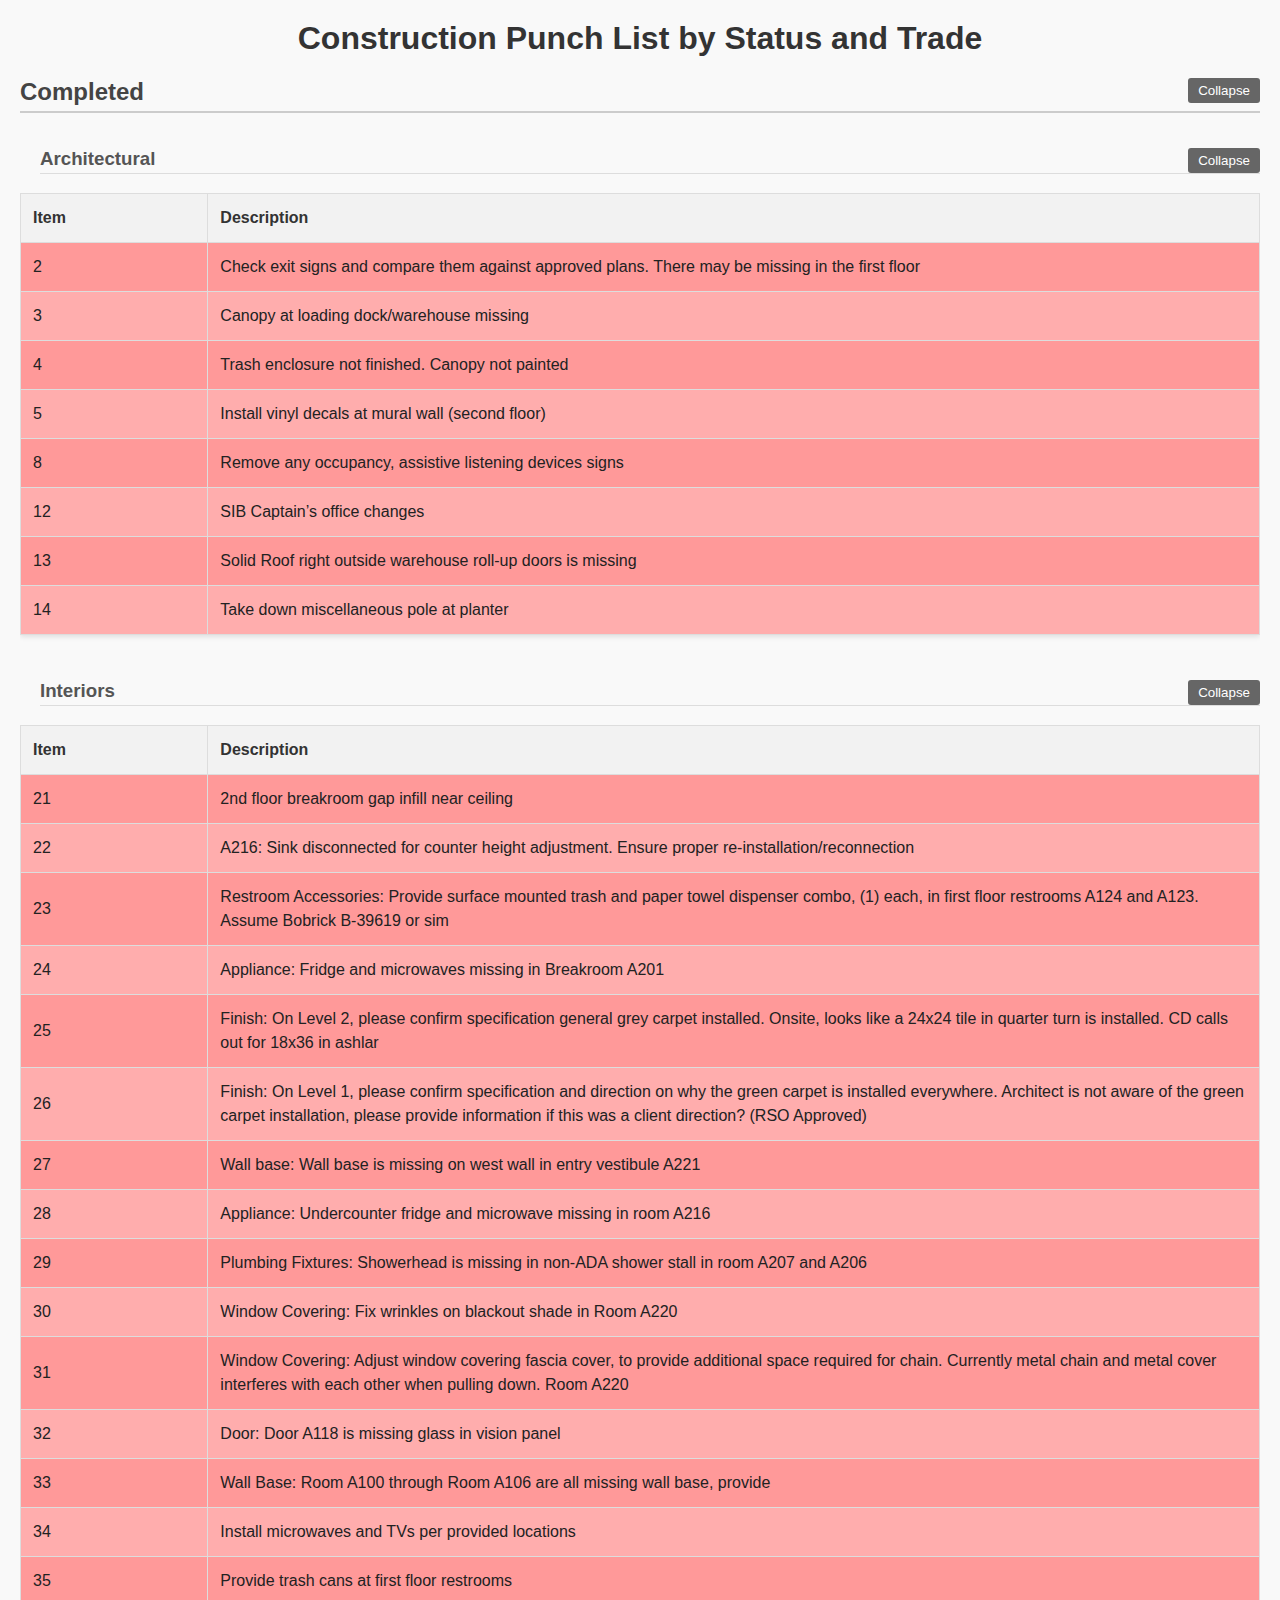
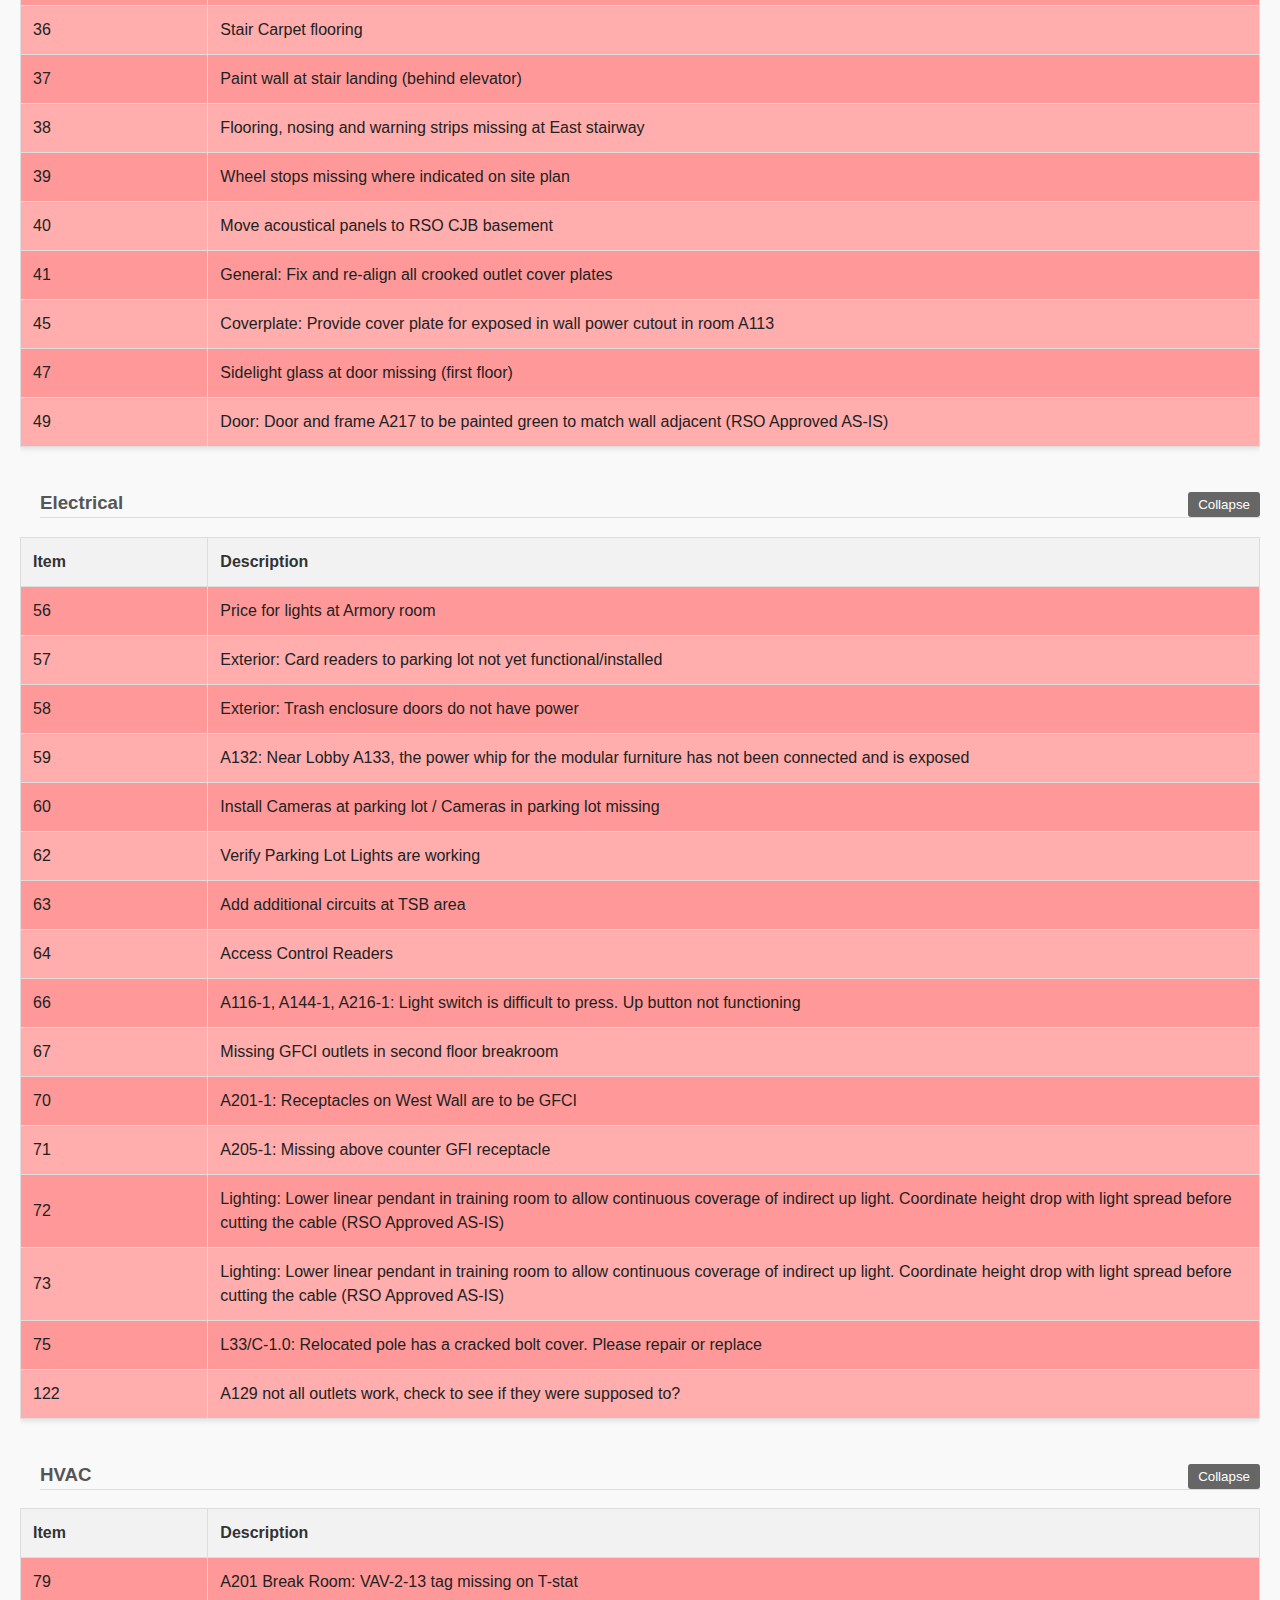
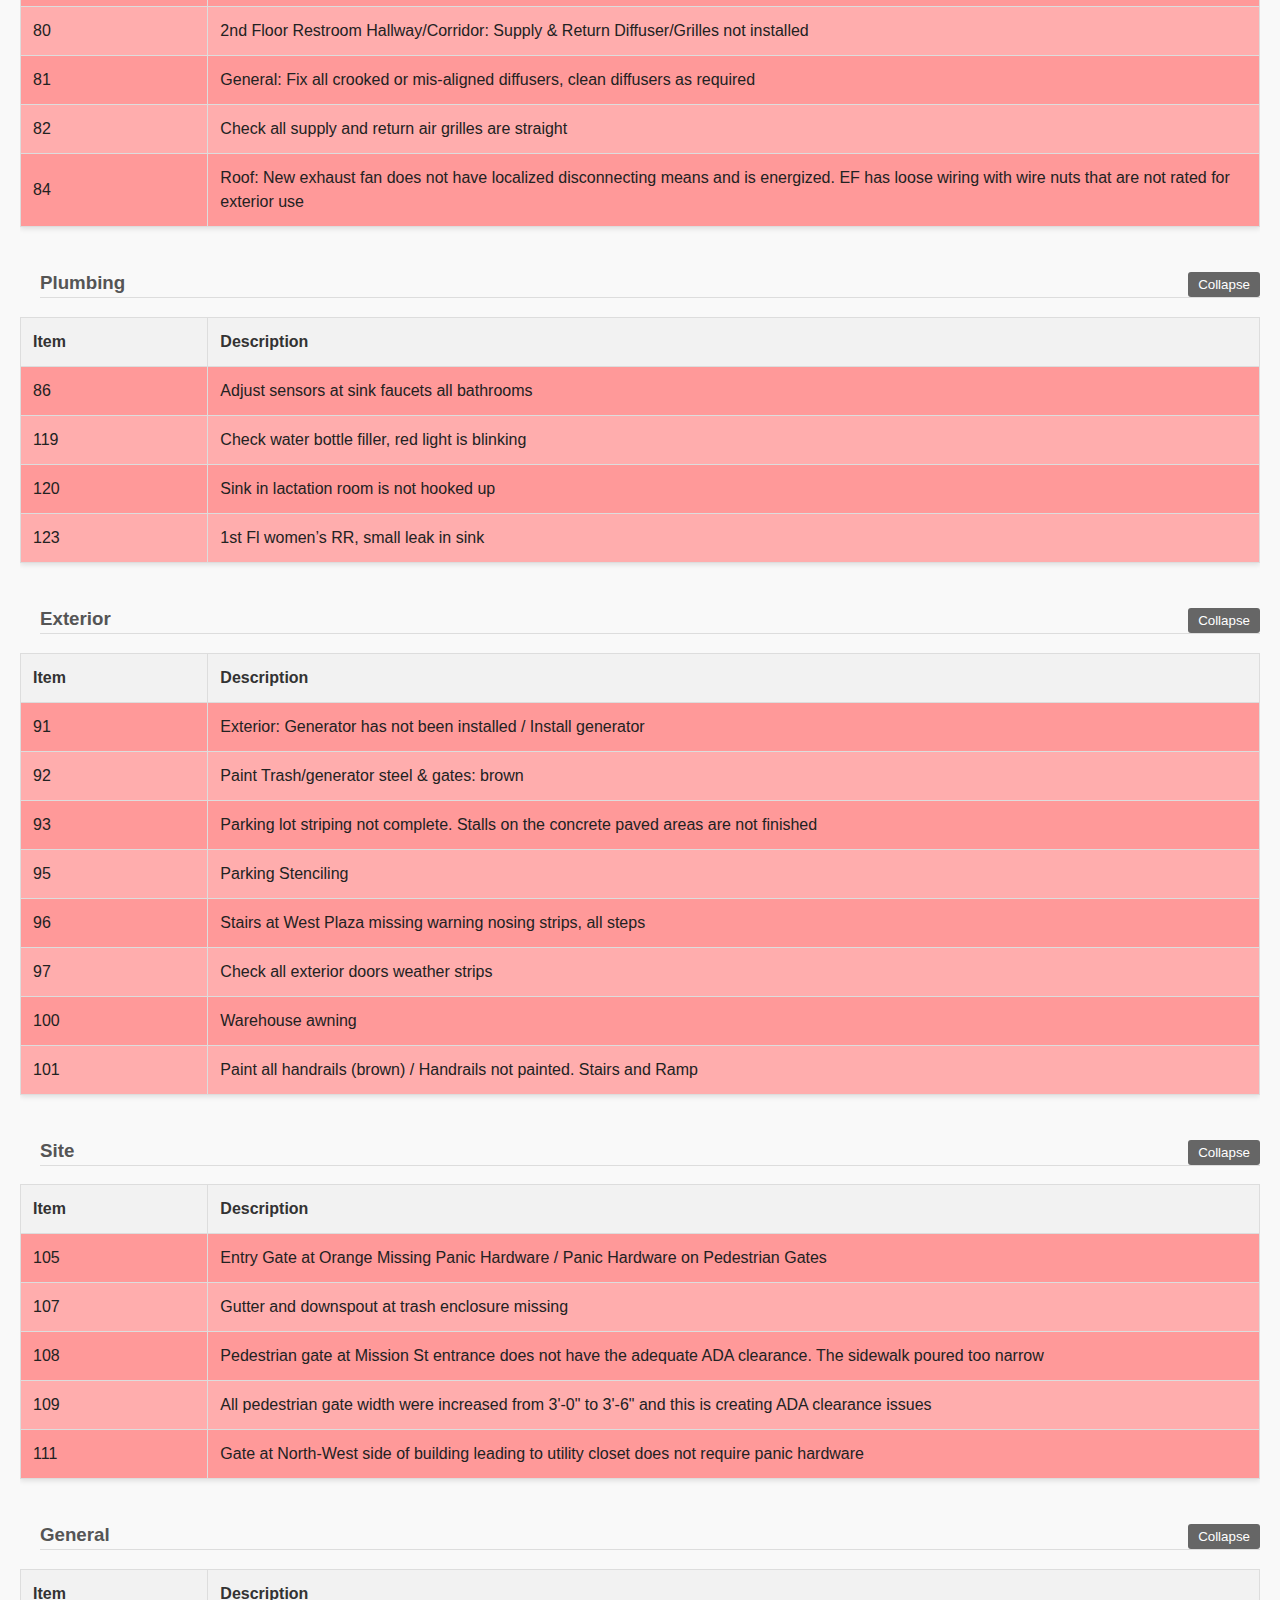
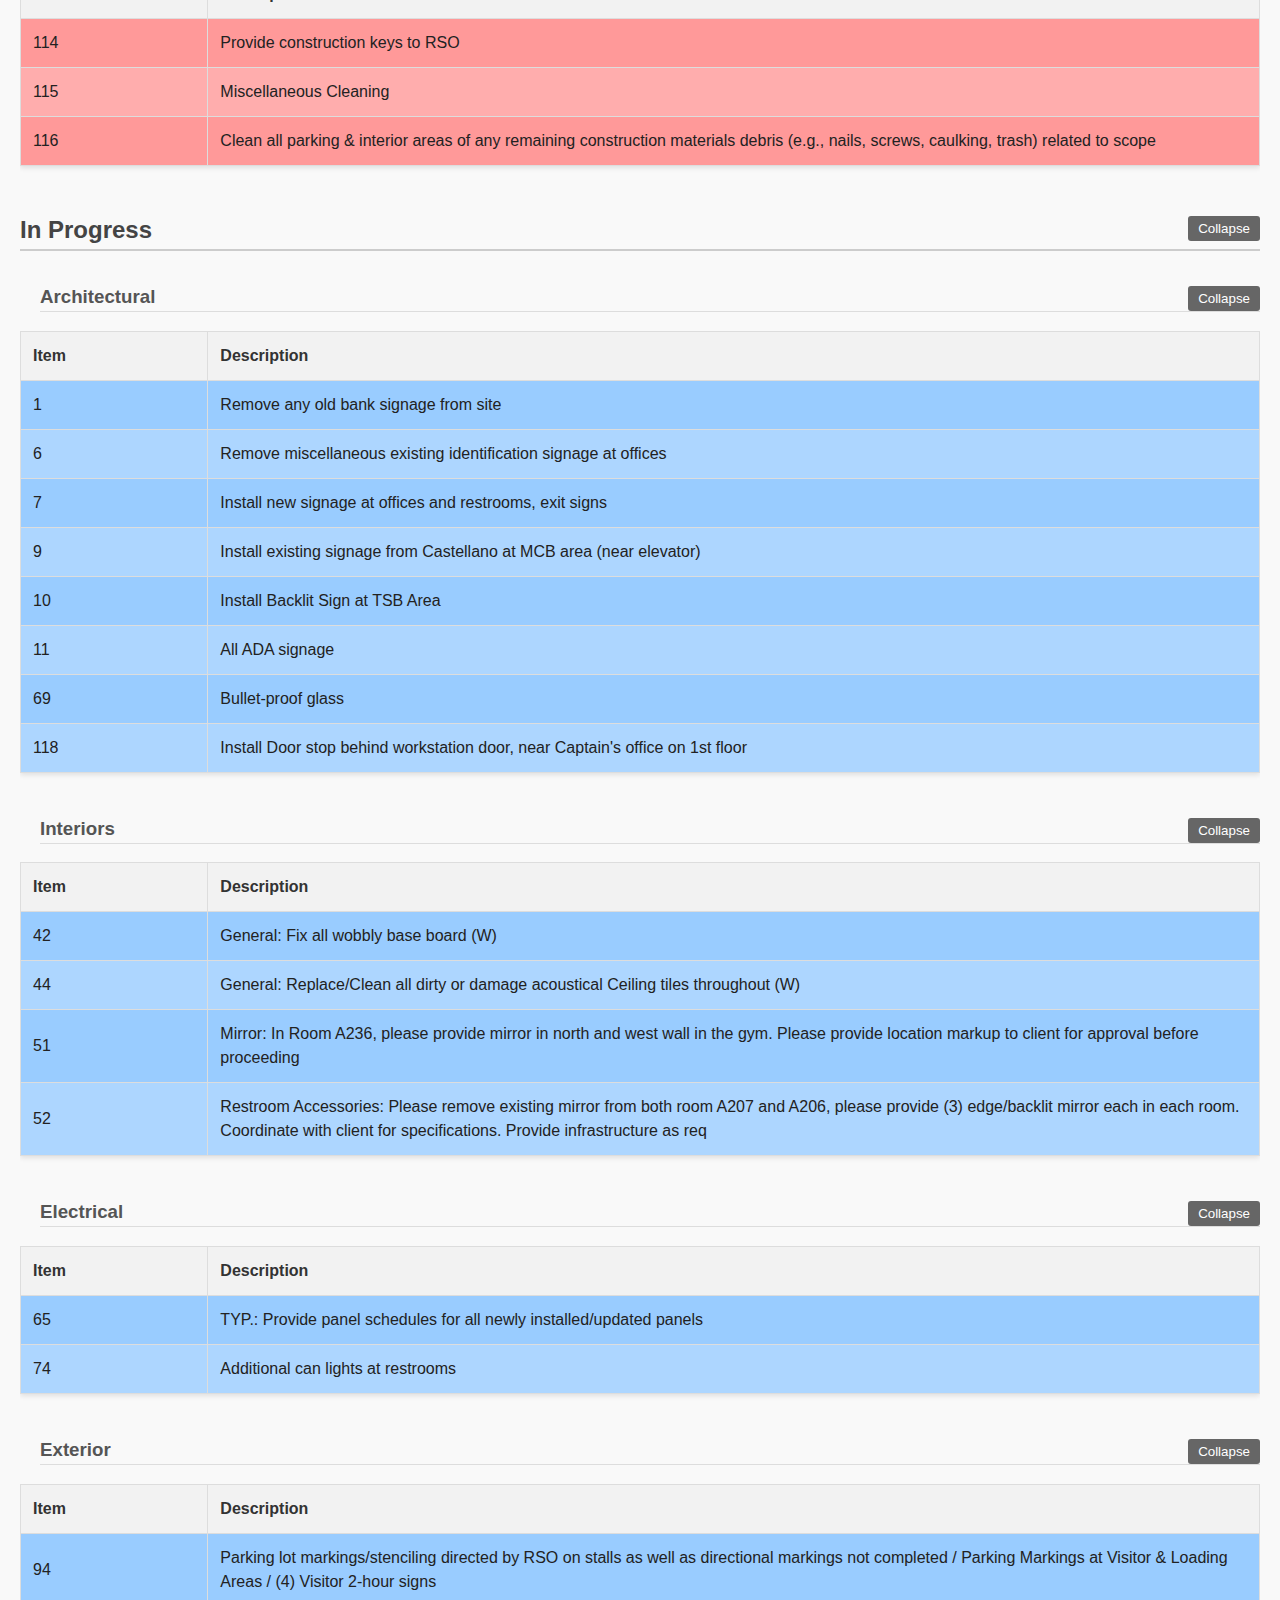
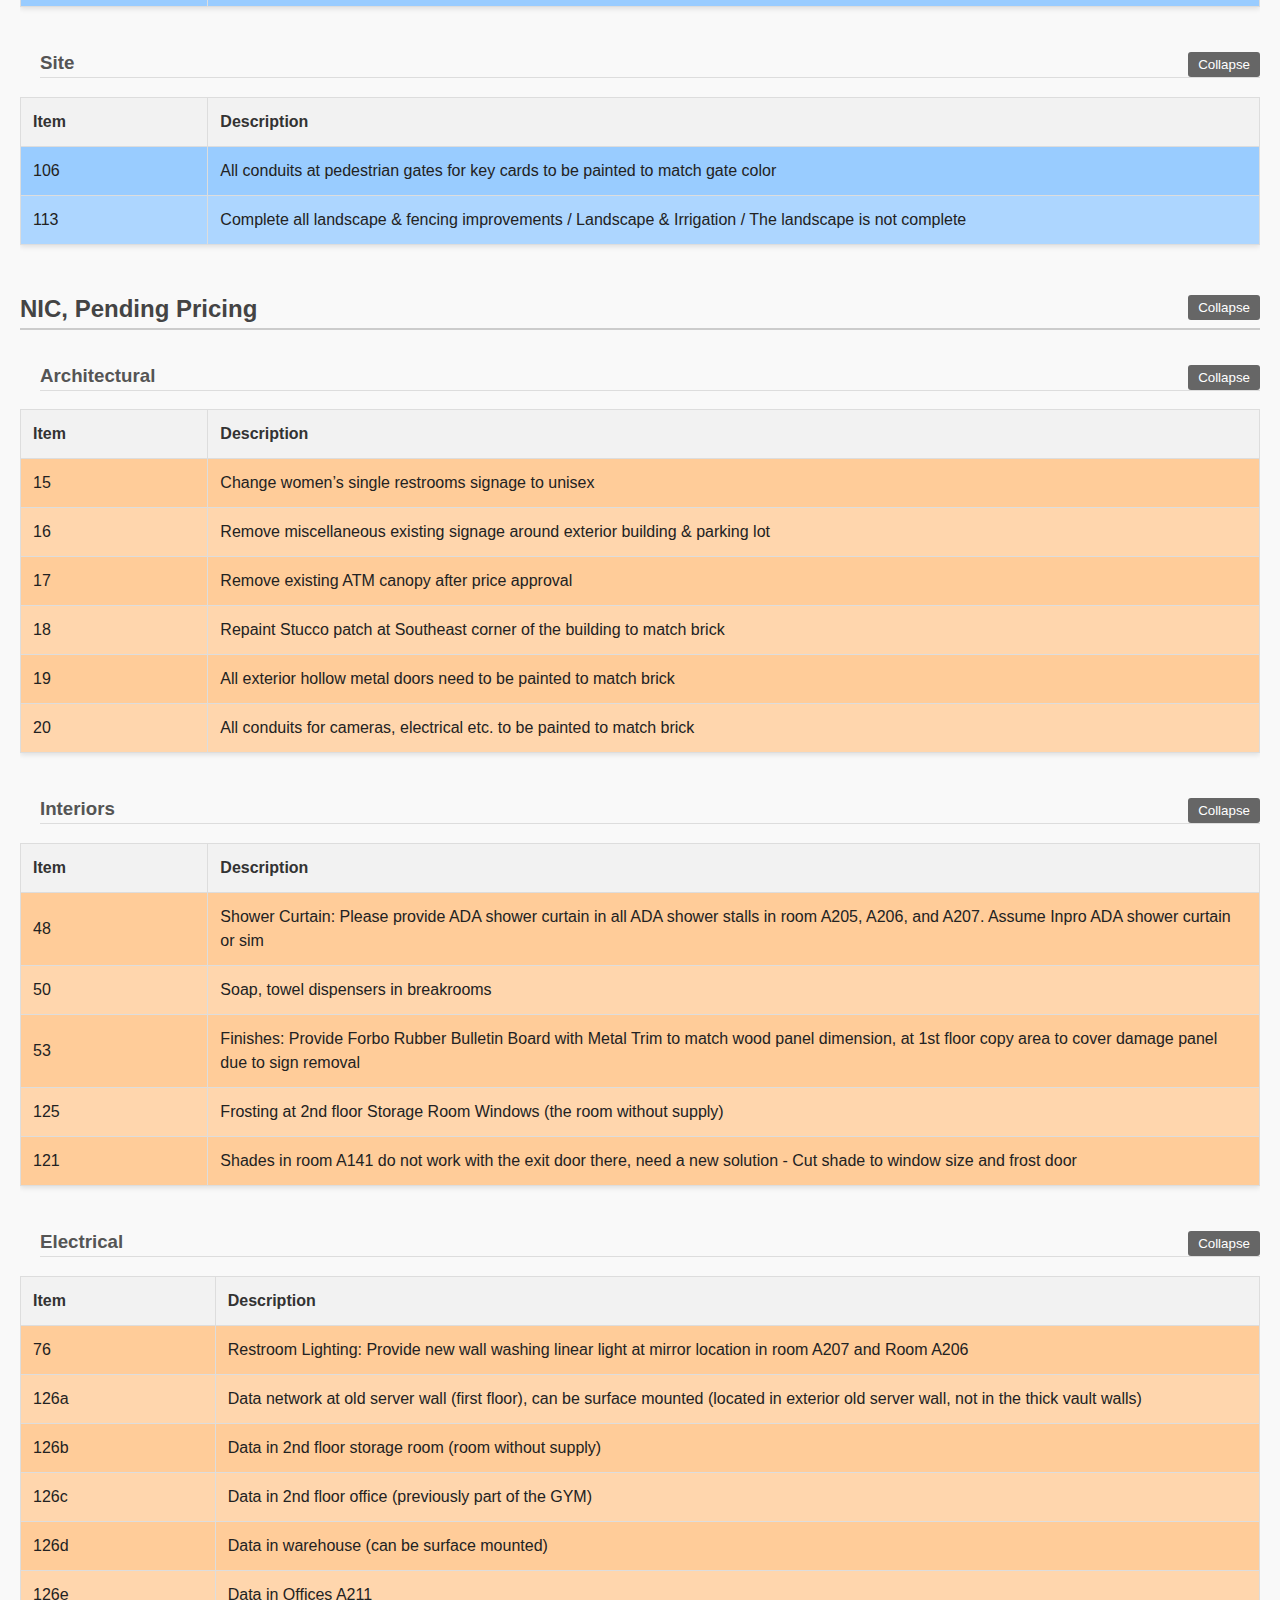
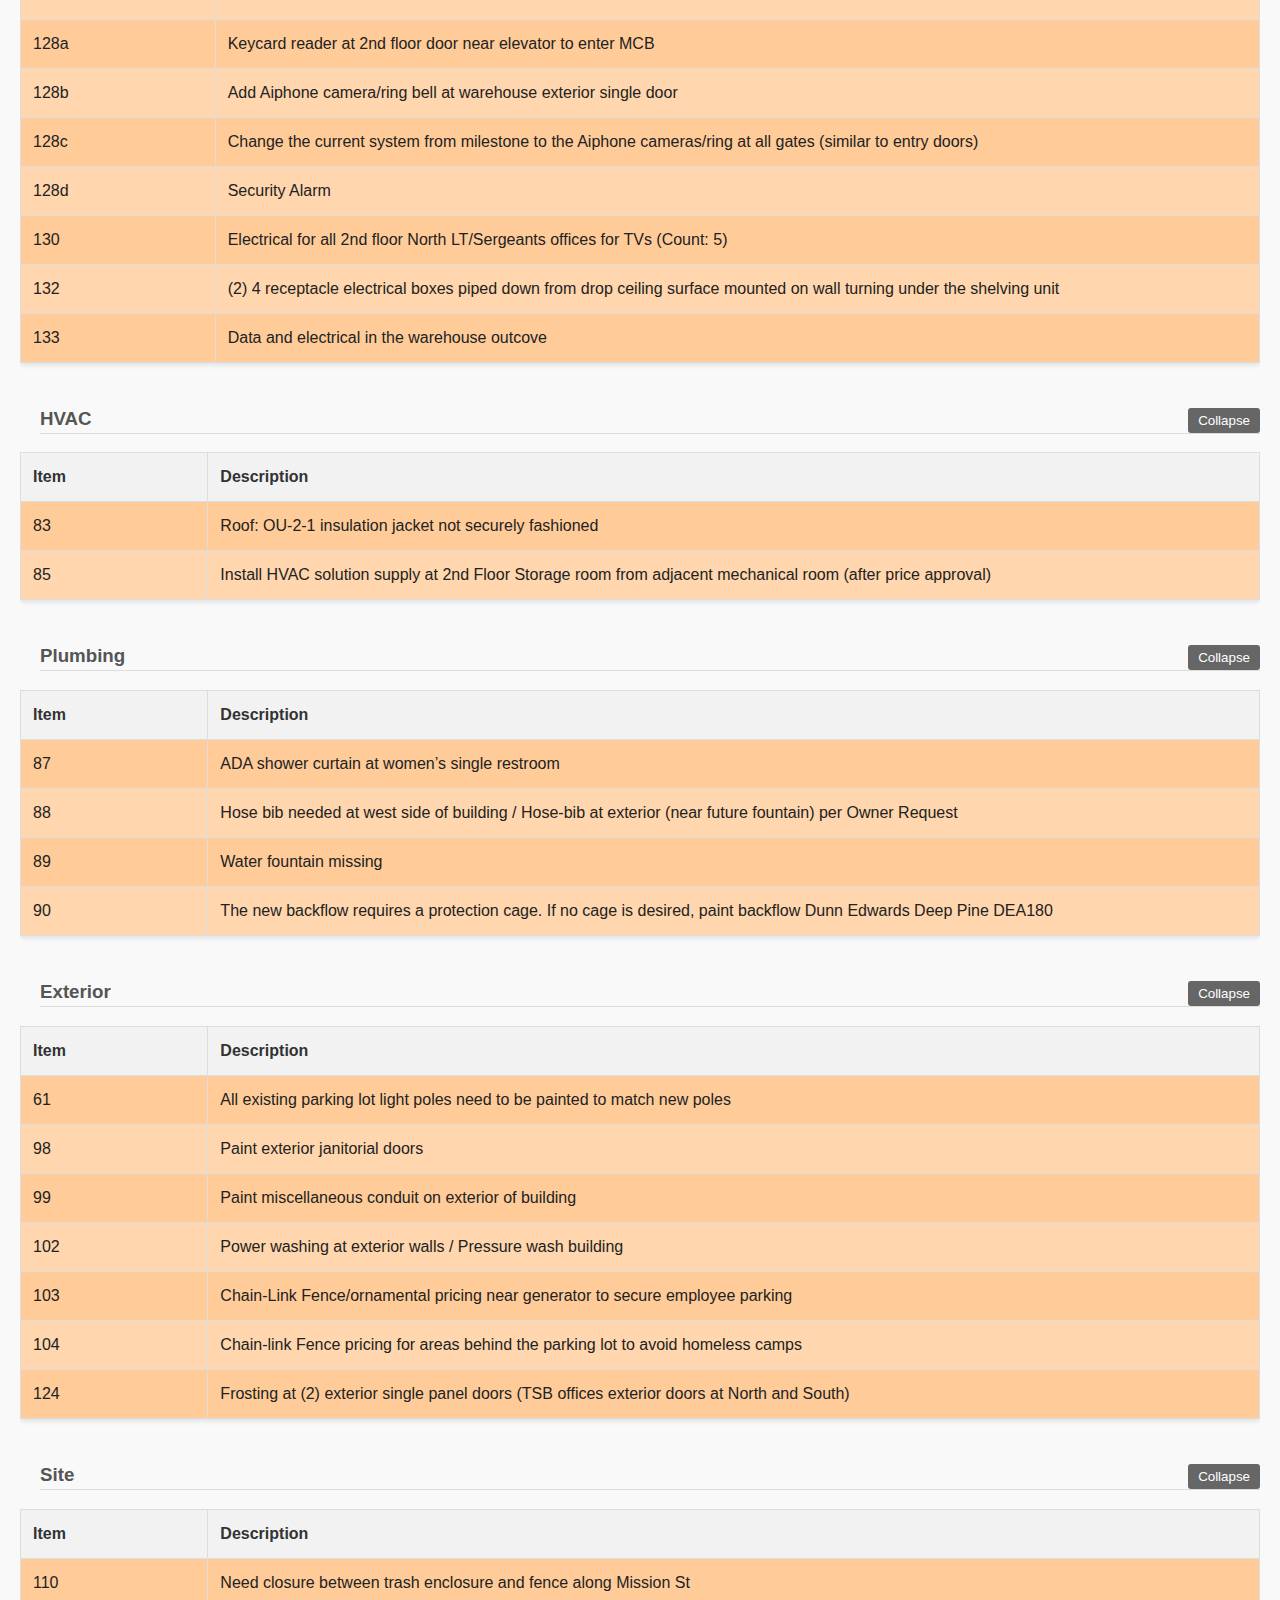
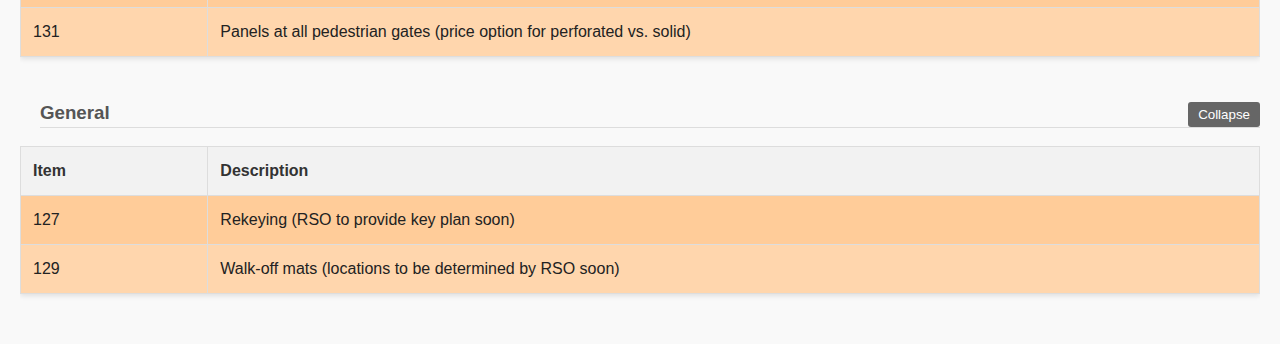
<file: index.html>
<script type="text/javascript">
        var gk_isXlsx = false;
        var gk_xlsxFileLookup = {};
        var gk_fileData = {};
        function filledCell(cell) {
          return cell !== '' && cell != null;
        }
        function loadFileData(filename) {
        if (gk_isXlsx && gk_xlsxFileLookup[filename]) {
            try {
                var workbook = XLSX.read(gk_fileData[filename], { type: 'base64' });
                var firstSheetName = workbook.SheetNames[0];
                var worksheet = workbook.Sheets[firstSheetName];

                // Convert sheet to JSON to filter blank rows
                var jsonData = XLSX.utils.sheet_to_json(worksheet, { header: 1, blankrows: false, defval: '' });
                // Filter out blank rows (rows where all cells are empty, null, or undefined)
                var filteredData = jsonData.filter(row => row.some(filledCell));

                // Heuristic to find the header row by ignoring rows with fewer filled cells than the next row
                var headerRowIndex = filteredData.findIndex((row, index) =>
                  row.filter(filledCell).length >= filteredData[index + 1]?.filter(filledCell).length
                );
                // Fallback
                if (headerRowIndex === -1 || headerRowIndex > 25) {
                  headerRowIndex = 0;
                }

                // Convert filtered JSON back to CSV
                var csv = XLSX.utils.aoa_to_sheet(filteredData.slice(headerRowIndex)); // Create a new sheet from filtered array of arrays
                csv = XLSX.utils.sheet_to_csv(csv, { header: 1 });
                return csv;
            } catch (e) {
                console.error(e);
                return "";
            }
        }
        return gk_fileData[filename] || "";
        }
        </script><!DOCTYPE html>
<html lang="en">
<head>
    <meta charset="UTF-8">
    <meta name="viewport" content="width=device-width, initial-scale=1.0">
    <title>Construction Punch List</title>
    <link rel="stylesheet" href="styles.css">
</head>
<body>
    <h1>Construction Punch List by Status and Trade</h1>

    <div id="punch-list-container">
        <h2 class="status-header">Completed <button class="toggle-btn" onclick="toggleSection(this)">Collapse</button></h2>
        <div class="section-content">
            <h3 class="trade-header" data-trade="Architectural">Architectural <button class="toggle-btn" onclick="toggleSection(this)">Collapse</button></h3>
            <div class="trade-content">
                <table aria-label="Completed - Architectural Punch List">
                    <thead>
                        <tr>
                            <th>Item</th>
                            <th>Description</th>
                        </tr>
                    </thead>
                    <tbody>
                        <tr class="red">
                            <td>2</td>
                            <td>Check exit signs and compare them against approved plans. There may be missing in the first floor</td>
                        </tr>
                        <tr class="red">
                            <td>3</td>
                            <td>Canopy at loading dock/warehouse missing</td>
                        </tr>
                        <tr class="red">
                            <td>4</td>
                            <td>Trash enclosure not finished. Canopy not painted</td>
                        </tr>
                        <tr class="red">
                            <td>5</td>
                            <td>Install vinyl decals at mural wall (second floor)</td>
                        </tr>
                        <tr class="red">
                            <td>8</td>
                            <td>Remove any occupancy, assistive listening devices signs</td>
                        </tr>
                        <tr class="red">
                            <td>12</td>
                            <td>SIB Captain’s office changes</td>
                        </tr>
                        <tr class="red">
                            <td>13</td>
                            <td>Solid Roof right outside warehouse roll-up doors is missing</td>
                        </tr>
                        <tr class="red">
                            <td>14</td>
                            <td>Take down miscellaneous pole at planter</td>
                        </tr>
                    </tbody>
                </table>
            </div>

            <h3 class="trade-header" data-trade="Interiors">Interiors <button class="toggle-btn" onclick="toggleSection(this)">Collapse</button></h3>
            <div class="trade-content">
                <table aria-label="Completed - Interiors Punch List">
                    <thead>
                        <tr>
                            <th>Item</th>
                            <th>Description</th>
                        </tr>
                    </thead>
                    <tbody>
                        <tr class="red">
                            <td>21</td>
                            <td>2nd floor breakroom gap infill near ceiling</td>
                        </tr>
                        <tr class="red">
                            <td>22</td>
                            <td>A216: Sink disconnected for counter height adjustment. Ensure proper re-installation/reconnection</td>
                        </tr>
                        <tr class="red">
                            <td>23</td>
                            <td>Restroom Accessories: Provide surface mounted trash and paper towel dispenser combo, (1) each, in first floor restrooms A124 and A123. Assume Bobrick B-39619 or sim</td>
                        </tr>
                        <tr class="red">
                            <td>24</td>
                            <td>Appliance: Fridge and microwaves missing in Breakroom A201</td>
                        </tr>
                        <tr class="red">
                            <td>25</td>
                            <td>Finish: On Level 2, please confirm specification general grey carpet installed. Onsite, looks like a 24x24 tile in quarter turn is installed. CD calls out for 18x36 in ashlar</td>
                        </tr>
                        <tr class="red">
                            <td>26</td>
                            <td>Finish: On Level 1, please confirm specification and direction on why the green carpet is installed everywhere. Architect is not aware of the green carpet installation, please provide information if this was a client direction? (RSO Approved)</td>
                        </tr>
                        <tr class="red">
                            <td>27</td>
                            <td>Wall base: Wall base is missing on west wall in entry vestibule A221</td>
                        </tr>
                        <tr class="red">
                            <td>28</td>
                            <td>Appliance: Undercounter fridge and microwave missing in room A216</td>
                        </tr>
                        <tr class="red">
                            <td>29</td>
                            <td>Plumbing Fixtures: Showerhead is missing in non-ADA shower stall in room A207 and A206</td>
                        </tr>
                        <tr class="red">
                            <td>30</td>
                            <td>Window Covering: Fix wrinkles on blackout shade in Room A220</td>
                        </tr>
                        <tr class="red">
                            <td>31</td>
                            <td>Window Covering: Adjust window covering fascia cover, to provide additional space required for chain. Currently metal chain and metal cover interferes with each other when pulling down. Room A220</td>
                        </tr>
                        <tr class="red">
                            <td>32</td>
                            <td>Door: Door A118 is missing glass in vision panel</td>
                        </tr>
                        <tr class="red">
                            <td>33</td>
                            <td>Wall Base: Room A100 through Room A106 are all missing wall base, provide</td>
                        </tr>
                        <tr class="red">
                            <td>34</td>
                            <td>Install microwaves and TVs per provided locations</td>
                        </tr>
                        <tr class="red">
                            <td>35</td>
                            <td>Provide trash cans at first floor restrooms</td>
                        </tr>
                        <tr class="red">
                            <td>36</td>
                            <td>Stair Carpet flooring</td>
                        </tr>
                        <tr class="red">
                            <td>37</td>
                            <td>Paint wall at stair landing (behind elevator)</td>
                        </tr>
                        <tr class="red">
                            <td>38</td>
                            <td>Flooring, nosing and warning strips missing at East stairway</td>
                        </tr>
                        <tr class="red">
                            <td>39</td>
                            <td>Wheel stops missing where indicated on site plan</td>
                        </tr>
                        <tr class="red">
                            <td>40</td>
                            <td>Move acoustical panels to RSO CJB basement</td>
                        </tr>
                        <tr class="red">
                            <td>41</td>
                            <td>General: Fix and re-align all crooked outlet cover plates</td>
                        </tr>
                        <tr class="red">
                            <td>45</td>
                            <td>Coverplate: Provide cover plate for exposed in wall power cutout in room A113</td>
                        </tr>
                        <tr class="red">
                            <td>47</td>
                            <td>Sidelight glass at door missing (first floor)</td>
                        </tr>
                        <tr class="red">
                            <td>49</td>
                            <td>Door: Door and frame A217 to be painted green to match wall adjacent (RSO Approved AS-IS)</td>
                        </tr>
                    </tbody>
                </table>
            </div>

            <h3 class="trade-header" data-trade="Electrical">Electrical <button class="toggle-btn" onclick="toggleSection(this)">Collapse</button></h3>
            <div class="trade-content">
                <table aria-label="Completed - Electrical Punch List">
                    <thead>
                        <tr>
                            <th>Item</th>
                            <th>Description</th>
                        </tr>
                    </thead>
                    <tbody>
                        <tr class="red">
                            <td>56</td>
                            <td>Price for lights at Armory room</td>
                        </tr>
                        <tr class="red">
                            <td>57</td>
                            <td>Exterior: Card readers to parking lot not yet functional/installed</td>
                        </tr>
                        <tr class="red">
                            <td>58</td>
                            <td>Exterior: Trash enclosure doors do not have power</td>
                        </tr>
                        <tr class="red">
                            <td>59</td>
                            <td>A132: Near Lobby A133, the power whip for the modular furniture has not been connected and is exposed</td>
                        </tr>
                        <tr class="red">
                            <td>60</td>
                            <td>Install Cameras at parking lot / Cameras in parking lot missing</td>
                        </tr>
                        <tr class="red">
                            <td>62</td>
                            <td>Verify Parking Lot Lights are working</td>
                        </tr>
                        <tr class="red">
                            <td>63</td>
                            <td>Add additional circuits at TSB area</td>
                        </tr>
                        <tr class="red">
                            <td>64</td>
                            <td>Access Control Readers</td>
                        </tr>
                        <tr class="red">
                            <td>66</td>
                            <td>A116-1, A144-1, A216-1: Light switch is difficult to press. Up button not functioning</td>
                        </tr>
                        <tr class="red">
                            <td>67</td>
                            <td>Missing GFCI outlets in second floor breakroom</td>
                        </tr>
                        <tr class="red">
                            <td>70</td>
                            <td>A201-1: Receptacles on West Wall are to be GFCI</td>
                        </tr>
                        <tr class="red">
                            <td>71</td>
                            <td>A205-1: Missing above counter GFI receptacle</td>
                        </tr>
                        <tr class="red">
                            <td>72</td>
                            <td>Lighting: Lower linear pendant in training room to allow continuous coverage of indirect up light. Coordinate height drop with light spread before cutting the cable (RSO Approved AS-IS)</td>
                        </tr>
                        <tr class="red">
                            <td>73</td>
                            <td>Lighting: Lower linear pendant in training room to allow continuous coverage of indirect up light. Coordinate height drop with light spread before cutting the cable (RSO Approved AS-IS)</td>
                        </tr>
                        <tr class="red">
                            <td>75</td>
                            <td>L33/C-1.0: Relocated pole has a cracked bolt cover. Please repair or replace</td>
                        </tr>
                        <tr class="red">
                            <td>122</td>
                            <td>A129 not all outlets work, check to see if they were supposed to?</td>
                        </tr>
                    </tbody>
                </table>
            </div>

            <h3 class="trade-header" data-trade="HVAC">HVAC <button class="toggle-btn" onclick="toggleSection(this)">Collapse</button></h3>
            <div class="trade-content">
                <table aria-label="Completed - HVAC Punch List">
                    <thead>
                        <tr>
                            <th>Item</th>
                            <th>Description</th>
                        </tr>
                    </thead>
                    <tbody>
                        <tr class="red">
                            <td>79</td>
                            <td>A201 Break Room: VAV-2-13 tag missing on T-stat</td>
                        </tr>
                        <tr class="red">
                            <td>80</td>
                            <td>2nd Floor Restroom Hallway/Corridor: Supply & Return Diffuser/Grilles not installed</td>
                        </tr>
                        <tr class="red">
                            <td>81</td>
                            <td>General: Fix all crooked or mis-aligned diffusers, clean diffusers as required</td>
                        </tr>
                        <tr class="red">
                            <td>82</td>
                            <td>Check all supply and return air grilles are straight</td>
                        </tr>
                        <tr class="red">
                            <td>84</td>
                            <td>Roof: New exhaust fan does not have localized disconnecting means and is energized. EF has loose wiring with wire nuts that are not rated for exterior use</td>
                        </tr>
                    </tbody>
                </table>
            </div>

            <h3 class="trade-header" data-trade="Plumbing">Plumbing <button class="toggle-btn" onclick="toggleSection(this)">Collapse</button></h3>
            <div class="trade-content">
                <table aria-label="Completed - Plumbing Punch List">
                    <thead>
                        <tr>
                            <th>Item</th>
                            <th>Description</th>
                        </tr>
                    </thead>
                    <tbody>
                        <tr class="red">
                            <td>86</td>
                            <td>Adjust sensors at sink faucets all bathrooms</td>
                        </tr>
                        <tr class="red">
                            <td>119</td>
                            <td>Check water bottle filler, red light is blinking</td>
                        </tr>
                        <tr class="red">
                            <td>120</td>
                            <td>Sink in lactation room is not hooked up</td>
                        </tr>
                        <tr class="red">
                            <td>123</td>
                            <td>1st Fl women’s RR, small leak in sink</td>
                        </tr>
                    </tbody>
                </table>
            </div>

            <h3 class="trade-header" data-trade="Exterior">Exterior <button class="toggle-btn" onclick="toggleSection(this)">Collapse</button></h3>
            <div class="trade-content">
                <table aria-label="Completed - Exterior Punch List">
                    <thead>
                        <tr>
                            <th>Item</th>
                            <th>Description</th>
                        </tr>
                    </thead>
                    <tbody>
                        <tr class="red">
                            <td>91</td>
                            <td>Exterior: Generator has not been installed / Install generator</td>
                        </tr>
                        <tr class="red">
                            <td>92</td>
                            <td>Paint Trash/generator steel & gates: brown</td>
                        </tr>
                        <tr class="red">
                            <td>93</td>
                            <td>Parking lot striping not complete. Stalls on the concrete paved areas are not finished</td>
                        </tr>
                        <tr class="red">
                            <td>95</td>
                            <td>Parking Stenciling</td>
                        </tr>
                        <tr class="red">
                            <td>96</td>
                            <td>Stairs at West Plaza missing warning nosing strips, all steps</td>
                        </tr>
                        <tr class="red">
                            <td>97</td>
                            <td>Check all exterior doors weather strips</td>
                        </tr>
                        <tr class="red">
                            <td>100</td>
                            <td>Warehouse awning</td>
                        </tr>
                        <tr class="red">
                            <td>101</td>
                            <td>Paint all handrails (brown) / Handrails not painted. Stairs and Ramp</td>
                        </tr>
                    </tbody>
                </table>
            </div>

            <h3 class="trade-header" data-trade="Site">Site <button class="toggle-btn" onclick="toggleSection(this)">Collapse</button></h3>
            <div class="trade-content">
                <table aria-label="Completed - Site Punch List">
                    <thead>
                        <tr>
                            <th>Item</th>
                            <th>Description</th>
                        </tr>
                    </thead>
                    <tbody>
                        <tr class="red">
                            <td>105</td>
                            <td>Entry Gate at Orange Missing Panic Hardware / Panic Hardware on Pedestrian Gates</td>
                        </tr>
                        <tr class="red">
                            <td>107</td>
                            <td>Gutter and downspout at trash enclosure missing</td>
                        </tr>
                        <tr class="red">
                            <td>108</td>
                            <td>Pedestrian gate at Mission St entrance does not have the adequate ADA clearance. The sidewalk poured too narrow</td>
                        </tr>
                        <tr class="red">
                            <td>109</td>
                            <td>All pedestrian gate width were increased from 3'-0" to 3'-6" and this is creating ADA clearance issues</td>
                        </tr>
                        <tr class="red">
                            <td>111</td>
                            <td>Gate at North-West side of building leading to utility closet does not require panic hardware</td>
                        </tr>
                    </tbody>
                </table>
            </div>

            <h3 class="trade-header" data-trade="General">General <button class="toggle-btn" onclick="toggleSection(this)">Collapse</button></h3>
            <div class="trade-content">
                <table aria-label="Completed - General Punch List">
                    <thead>
                        <tr>
                            <th>Item</th>
                            <th>Description</th>
                        </tr>
                    </thead>
                    <tbody>
                        <tr class="red">
                            <td>114</td>
                            <td>Provide construction keys to RSO</td>
                        </tr>
                        <tr class="red">
                            <td>115</td>
                            <td>Miscellaneous Cleaning</td>
                        </tr>
                        <tr class="red">
                            <td>116</td>
                            <td>Clean all parking & interior areas of any remaining construction materials debris (e.g., nails, screws, caulking, trash) related to scope</td>
                        </tr>
                    </tbody>
                </table>
            </div>
        </div>

        <h2 class="status-header">In Progress <button class="toggle-btn" onclick="toggleSection(this)">Collapse</button></h2>
        <div class="section-content">
            <h3 class="trade-header" data-trade="Architectural">Architectural <button class="toggle-btn" onclick="toggleSection(this)">Collapse</button></h3>
            <div class="trade-content">
                <table aria-label="In Progress - Architectural Punch List">
                    <thead>
                        <tr>
                            <th>Item</th>
                            <th>Description</th>
                        </tr>
                    </thead>
                    <tbody>
                        <tr class="blue">
                            <td>1</td>
                            <td>Remove any old bank signage from site</td>
                        </tr>
                        <tr class="blue">
                            <td>6</td>
                            <td>Remove miscellaneous existing identification signage at offices</td>
                        </tr>
                        <tr class="blue">
                            <td>7</td>
                            <td>Install new signage at offices and restrooms, exit signs</td>
                        </tr>
                        <tr class="blue">
                            <td>9</td>
                            <td>Install existing signage from Castellano at MCB area (near elevator)</td>
                        </tr>
                        <tr class="blue">
                            <td>10</td>
                            <td>Install Backlit Sign at TSB Area</td>
                        </tr>
                        <tr class="blue">
                            <td>11</td>
                            <td>All ADA signage</td>
                        </tr>
                        <tr class="blue">
                            <td>69</td>
                            <td>Bullet-proof glass</td>
                        </tr>
                        <tr class="blue">
                            <td>118</td>
                            <td>Install Door stop behind workstation door, near Captain's office on 1st floor</td>
                        </tr>
                    </tbody>
                </table>
            </div>

            <h3 class="trade-header" data-trade="Interiors">Interiors <button class="toggle-btn" onclick="toggleSection(this)">Collapse</button></h3>
            <div class="trade-content">
                <table aria-label="In Progress - Interiors Punch List">
                    <thead>
                        <tr>
                            <th>Item</th>
                            <th>Description</th>
                        </tr>
                    </thead>
                    <tbody>
                        <tr class="blue">
                            <td>42</td>
                            <td>General: Fix all wobbly base board (W)</td>
                        </tr>
                        <tr class="blue">
                            <td>44</td>
                            <td>General: Replace/Clean all dirty or damage acoustical Ceiling tiles throughout (W)</td>
                        </tr>
                        <tr class="blue">
                            <td>51</td>
                            <td>Mirror: In Room A236, please provide mirror in north and west wall in the gym. Please provide location markup to client for approval before proceeding</td>
                        </tr>
                        <tr class="blue">
                            <td>52</td>
                            <td>Restroom Accessories: Please remove existing mirror from both room A207 and A206, please provide (3) edge/backlit mirror each in each room. Coordinate with client for specifications. Provide infrastructure as req</td>
                        </tr>
                    </tbody>
                </table>
            </div>

            <h3 class="trade-header" data-trade="Electrical">Electrical <button class="toggle-btn" onclick="toggleSection(this)">Collapse</button></h3>
            <div class="trade-content">
                <table aria-label="In Progress - Electrical Punch List">
                    <thead>
                        <tr>
                            <th>Item</th>
                            <th>Description</th>
                        </tr>
                    </thead>
                    <tbody>
                        <tr class="blue">
                            <td>65</td>
                            <td>TYP.: Provide panel schedules for all newly installed/updated panels</td>
                        </tr>
                        <tr class="blue">
                            <td>74</td>
                            <td>Additional can lights at restrooms</td>
                        </tr>
                    </tbody>
                </table>
            </div>

            <h3 class="trade-header" data-trade="Exterior">Exterior <button class="toggle-btn" onclick="toggleSection(this)">Collapse</button></h3>
            <div class="trade-content">
                <table aria-label="In Progress - Exterior Punch List">
                    <thead>
                        <tr>
                            <th>Item</th>
                            <th>Description</th>
                        </tr>
                    </thead>
                    <tbody>
                        <tr class="blue">
                            <td>94</td>
                            <td>Parking lot markings/stenciling directed by RSO on stalls as well as directional markings not completed / Parking Markings at Visitor & Loading Areas / (4) Visitor 2-hour signs</td>
                        </tr>
                    </tbody>
                </table>
            </div>

            <h3 class="trade-header" data-trade="Site">Site <button class="toggle-btn" onclick="toggleSection(this)">Collapse</button></h3>
            <div class="trade-content">
                <table aria-label="In Progress - Site Punch List">
                    <thead>
                        <tr>
                            <th>Item</th>
                            <th>Description</th>
                        </tr>
                    </thead>
                    <tbody>
                        <tr class="blue">
                            <td>106</td>
                            <td>All conduits at pedestrian gates for key cards to be painted to match gate color</td>
                        </tr>
                        <tr class="blue">
                            <td>113</td>
                            <td>Complete all landscape & fencing improvements / Landscape & Irrigation / The landscape is not complete</td>
                        </tr>
                    </tbody>
                </table>
            </div>
        </div>

        <h2 class="status-header">NIC, Pending Pricing <button class="toggle-btn" onclick="toggleSection(this)">Collapse</button></h2>
        <div class="section-content">
            <h3 class="trade-header" data-trade="Architectural">Architectural <button class="toggle-btn" onclick="toggleSection(this)">Collapse</button></h3>
            <div class="trade-content">
                <table aria-label="NIC, Pending Pricing - Architectural Punch List">
                    <thead>
                        <tr>
                            <th>Item</th>
                            <th>Description</th>
                        </tr>
                    </thead>
                    <tbody>
                        <tr class="orange">
                            <td>15</td>
                            <td>Change women’s single restrooms signage to unisex</td>
                        </tr>
                        <tr class="orange">
                            <td>16</td>
                            <td>Remove miscellaneous existing signage around exterior building & parking lot</td>
                        </tr>
                        <tr class="orange">
                            <td>17</td>
                            <td>Remove existing ATM canopy after price approval</td>
                        </tr>
                        <tr class="orange">
                            <td>18</td>
                            <td>Repaint Stucco patch at Southeast corner of the building to match brick</td>
                        </tr>
                        <tr class="orange">
                            <td>19</td>
                            <td>All exterior hollow metal doors need to be painted to match brick</td>
                        </tr>
                        <tr class="orange">
                            <td>20</td>
                            <td>All conduits for cameras, electrical etc. to be painted to match brick</td>
                        </tr>
                    </tbody>
                </table>
            </div>

            <h3 class="trade-header" data-trade="Interiors">Interiors <button class="toggle-btn" onclick="toggleSection(this)">Collapse</button></h3>
            <div class="trade-content">
                <table aria-label="NIC, Pending Pricing - Interiors Punch List">
                    <thead>
                        <tr>
                            <th>Item</th>
                            <th>Description</th>
                        </tr>
                    </thead>
                    <tbody>
                        <tr class="orange">
                            <td>48</td>
                            <td>Shower Curtain: Please provide ADA shower curtain in all ADA shower stalls in room A205, A206, and A207. Assume Inpro ADA shower curtain or sim</td>
                        </tr>
                        <tr class="orange">
                            <td>50</td>
                            <td>Soap, towel dispensers in breakrooms</td>
                        </tr>
                        <tr class="orange">
                            <td>53</td>
                            <td>Finishes: Provide Forbo Rubber Bulletin Board with Metal Trim to match wood panel dimension, at 1st floor copy area to cover damage panel due to sign removal</td>
                        </tr>
                        <tr class="orange">
                            <td>125</td>
                            <td>Frosting at 2nd floor Storage Room Windows (the room without supply)</td>
                        </tr>
                        <tr class="orange">
                            <td>121</td>
                            <td>Shades in room A141 do not work with the exit door there, need a new solution - Cut shade to window size and frost door</td>
                        </tr>
                    </tbody>
                </table>
            </div>

            <h3 class="trade-header" data-trade="Electrical">Electrical <button class="toggle-btn" onclick="toggleSection(this)">Collapse</button></h3>
            <div class="trade-content">
                <table aria-label="NIC, Pending Pricing - Electrical Punch List">
                    <thead>
                        <tr>
                            <th>Item</th>
                            <th>Description</th>
                        </tr>
                    </thead>
                    <tbody>
                        <tr class="orange">
                            <td>76</td>
                            <td>Restroom Lighting: Provide new wall washing linear light at mirror location in room A207 and Room A206</td>
                        </tr>
                        <tr class="orange">
                            <td>126a</td>
                            <td>Data network at old server wall (first floor), can be surface mounted (located in exterior old server wall, not in the thick vault walls)</td>
                        </tr>
                        <tr class="orange">
                            <td>126b</td>
                            <td>Data in 2nd floor storage room (room without supply)</td>
                        </tr>
                        <tr class="orange">
                            <td>126c</td>
                            <td>Data in 2nd floor office (previously part of the GYM)</td>
                        </tr>
                        <tr class="orange">
                            <td>126d</td>
                            <td>Data in warehouse (can be surface mounted)</td>
                        </tr>
                        <tr class="orange">
                            <td>126e</td>
                            <td>Data in Offices A211</td>
                        </tr>
                        <tr class="orange">
                            <td>128a</td>
                            <td>Keycard reader at 2nd floor door near elevator to enter MCB</td>
                        </tr>
                        <tr class="orange">
                            <td>128b</td>
                            <td>Add Aiphone camera/ring bell at warehouse exterior single door</td>
                        </tr>
                        <tr class="orange">
                            <td>128c</td>
                            <td>Change the current system from milestone to the Aiphone cameras/ring at all gates (similar to entry doors)</td>
                        </tr>
                        <tr class="orange">
                            <td>128d</td>
                            <td>Security Alarm</td>
                        </tr>
                        <tr class="orange">
                            <td>130</td>
                            <td>Electrical for all 2nd floor North LT/Sergeants offices for TVs (Count: 5)</td>
                        </tr>
                        <tr class="orange">
                            <td>132</td>
                            <td>(2) 4 receptacle electrical boxes piped down from drop ceiling surface mounted on wall turning under the shelving unit</td>
                        </tr>
                        <tr class="orange">
                            <td>133</td>
                            <td>Data and electrical in the warehouse outcove</td>
                        </tr>
                    </tbody>
                </table>
            </div>

            <h3 class="trade-header" data-trade="HVAC">HVAC <button class="toggle-btn" onclick="toggleSection(this)">Collapse</button></h3>
            <div class="trade-content">
                <table aria-label="NIC, Pending Pricing - HVAC Punch List">
                    <thead>
                        <tr>
                            <th>Item</th>
                            <th>Description</th>
                        </tr>
                    </thead>
                    <tbody>
                        <tr class="orange">
                            <td>83</td>
                            <td>Roof: OU-2-1 insulation jacket not securely fashioned</td>
                        </tr>
                        <tr class="orange">
                            <td>85</td>
                            <td>Install HVAC solution supply at 2nd Floor Storage room from adjacent mechanical room (after price approval)</td>
                        </tr>
                    </tbody>
                </table>
            </div>

            <h3 class="trade-header" data-trade="Plumbing">Plumbing <button class="toggle-btn" onclick="toggleSection(this)">Collapse</button></h3>
            <div class="trade-content">
                <table aria-label="NIC, Pending Pricing - Plumbing Punch List">
                    <thead>
                        <tr>
                            <th>Item</th>
                            <th>Description</th>
                        </tr>
                    </thead>
                    <tbody>
                        <tr class="orange">
                            <td>87</td>
                            <td>ADA shower curtain at women’s single restroom</td>
                        </tr>
                        <tr class="orange">
                            <td>88</td>
                            <td>Hose bib needed at west side of building / Hose-bib at exterior (near future fountain) per Owner Request</td>
                        </tr>
                        <tr class="orange">
                            <td>89</td>
                            <td>Water fountain missing</td>
                        </tr>
                        <tr class="orange">
                            <td>90</td>
                            <td>The new backflow requires a protection cage. If no cage is desired, paint backflow Dunn Edwards Deep Pine DEA180</td>
                        </tr>
                    </tbody>
                </table>
            </div>

            <h3 class="trade-header" data-trade="Exterior">Exterior <button class="toggle-btn" onclick="toggleSection(this)">Collapse</button></h3>
            <div class="trade-content">
                <table aria-label="NIC, Pending Pricing - Exterior Punch List">
                    <thead>
                        <tr>
                            <th>Item</th>
                            <th>Description</th>
                        </tr>
                    </thead>
                    <tbody>
                        <tr class="orange">
                            <td>61</td>
                            <td>All existing parking lot light poles need to be painted to match new poles</td>
                        </tr>
                        <tr class="orange">
                            <td>98</td>
                            <td>Paint exterior janitorial doors</td>
                        </tr>
                        <tr class="orange">
                            <td>99</td>
                            <td>Paint miscellaneous conduit on exterior of building</td>
                        </tr>
                        <tr class="orange">
                            <td>102</td>
                            <td>Power washing at exterior walls / Pressure wash building</td>
                        </tr>
                        <tr class="orange">
                            <td>103</td>
                            <td>Chain-Link Fence/ornamental pricing near generator to secure employee parking</td>
                        </tr>
                        <tr class="orange">
                            <td>104</td>
                            <td>Chain-link Fence pricing for areas behind the parking lot to avoid homeless camps</td>
                        </tr>
                        <tr class="orange">
                            <td>124</td>
                            <td>Frosting at (2) exterior single panel doors (TSB offices exterior doors at North and South)</td>
                        </tr>
                    </tbody>
                </table>
            </div>

            <h3 class="trade-header" data-trade="Site">Site <button class="toggle-btn" onclick="toggleSection(this)">Collapse</button></h3>
            <div class="trade-content">
                <table aria-label="NIC, Pending Pricing - Site Punch List">
                    <thead>
                        <tr>
                            <th>Item</th>
                            <th>Description</th>
                        </tr>
                    </thead>
                    <tbody>
                        <tr class="orange">
                            <td>110</td>
                            <td>Need closure between trash enclosure and fence along Mission St</td>
                        </tr>
                        <tr class="orange">
                            <td>131</td>
                            <td>Panels at all pedestrian gates (price option for perforated vs. solid)</td>
                        </tr>
                    </tbody>
                </table>
            </div>

            <h3 class="trade-header" data-trade="General">General <button class="toggle-btn" onclick="toggleSection(this)">Collapse</button></h3>
            <div class="trade-content">
                <table aria-label="NIC, Pending Pricing - General Punch List">
                    <thead>
                        <tr>
                            <th>Item</th>
                            <th>Description</th>
                        </tr>
                    </thead>
                    <tbody>
                        <tr class="orange">
                            <td>127</td>
                            <td>Rekeying (RSO to provide key plan soon)</td>
                        </tr>
                        <tr class="orange">
                            <td>129</td>
                            <td>Walk-off mats (locations to be determined by RSO soon)</td>
                        </tr>
                    </tbody>
                </table>
            </div>
        </div>
    </div>

    <script src="scripts.js"></script>
</body>
</html>
</file>
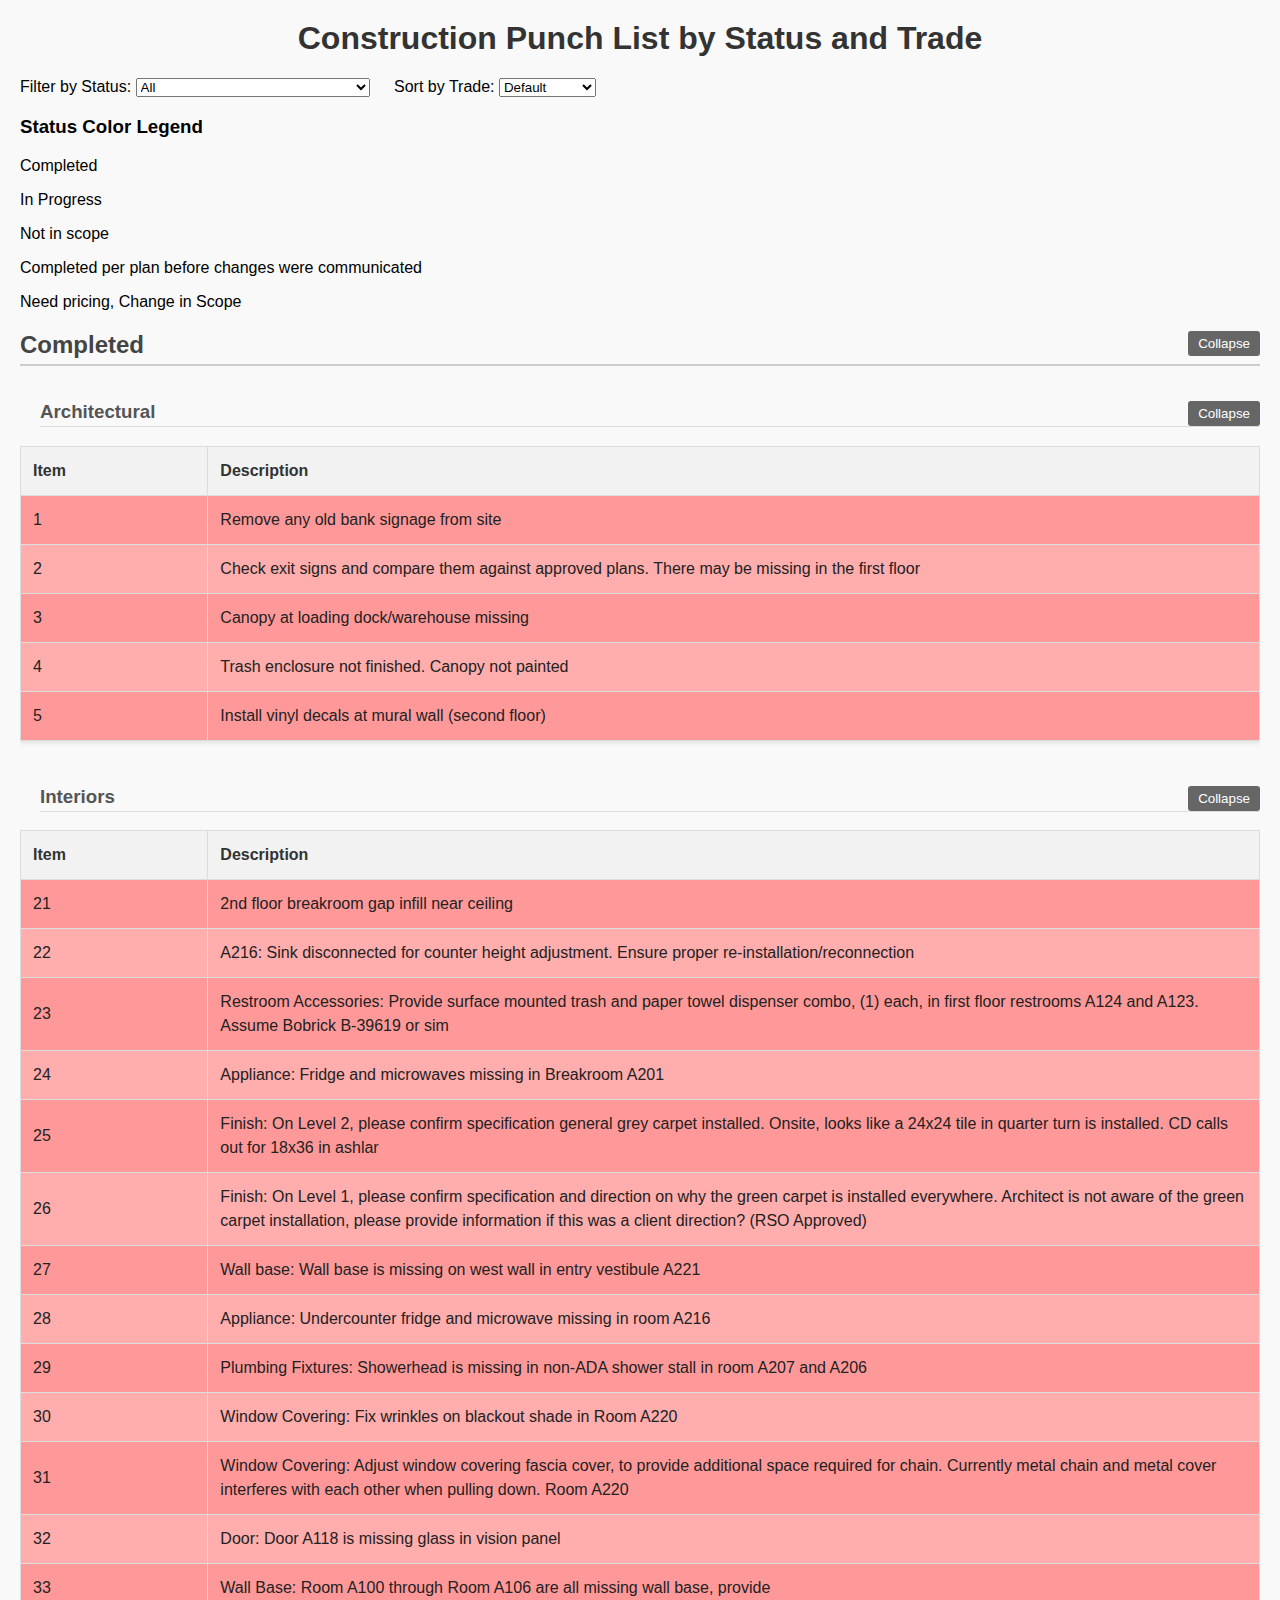
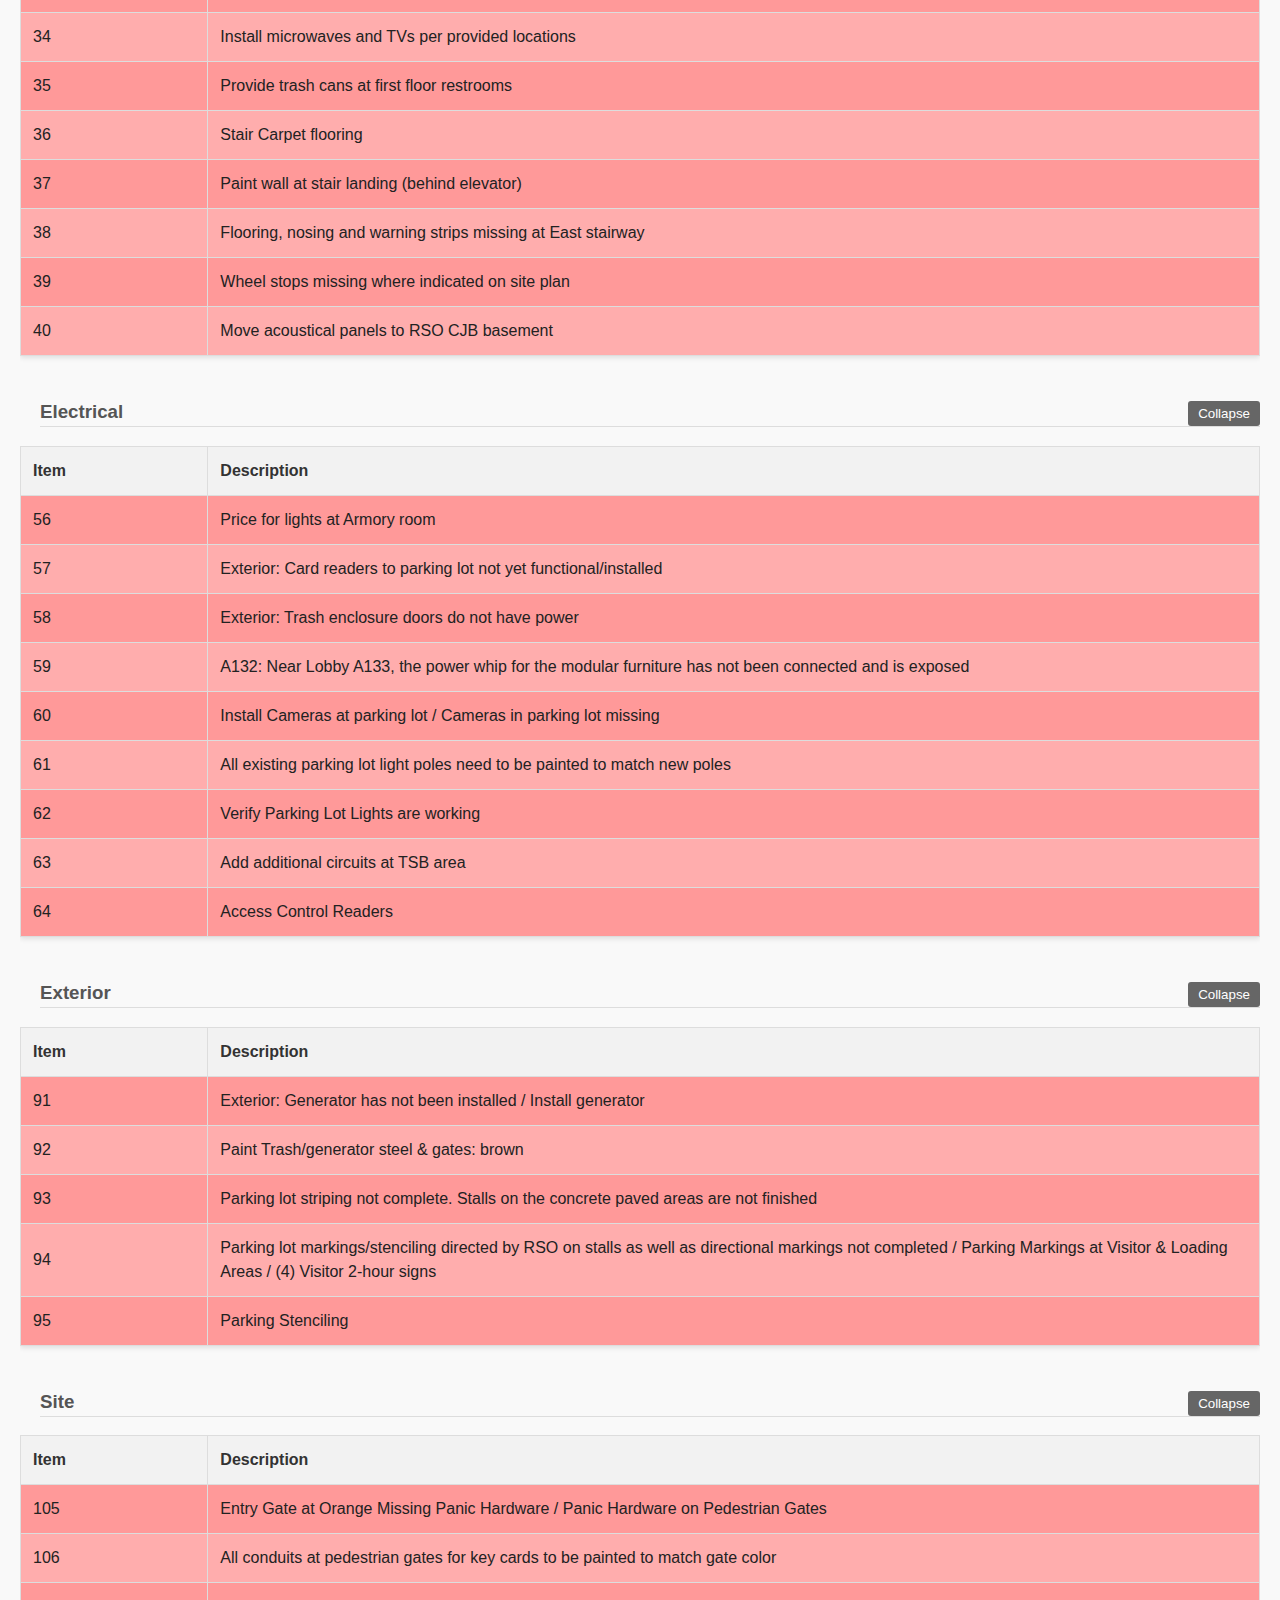
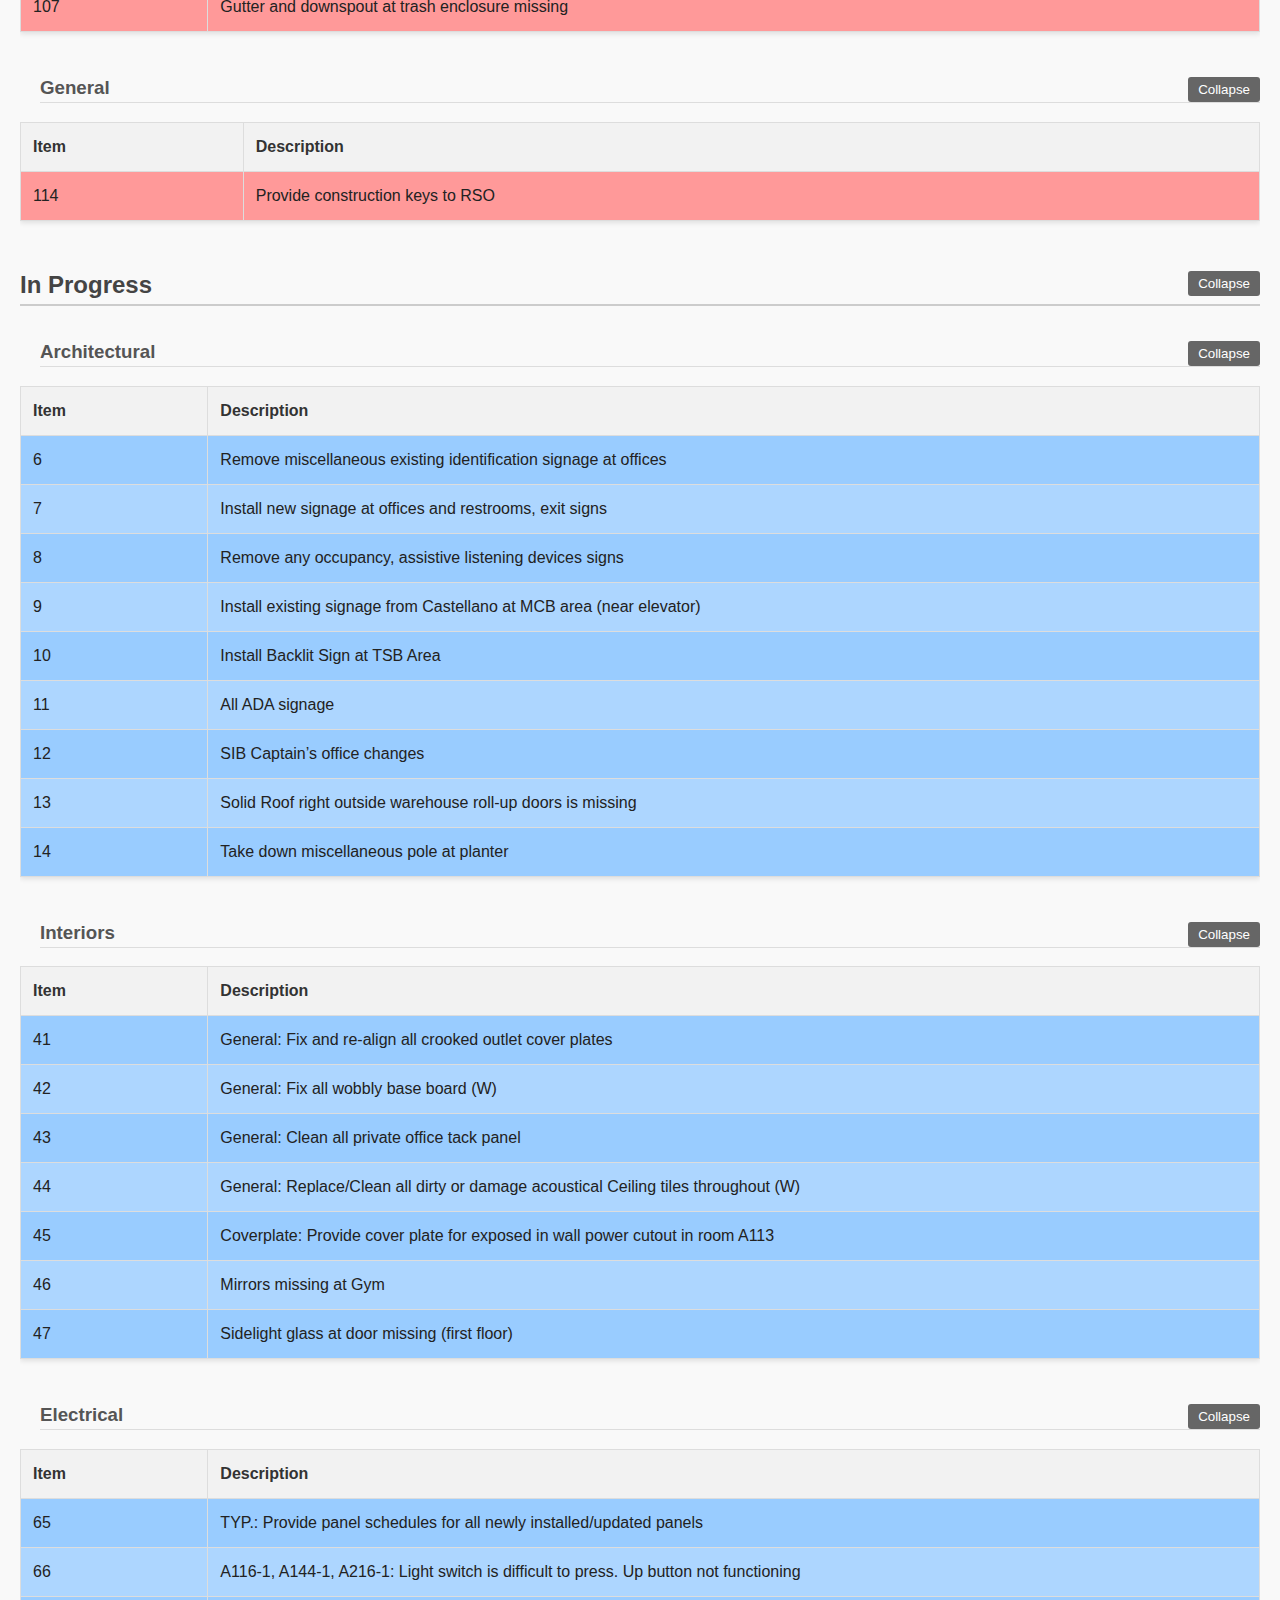
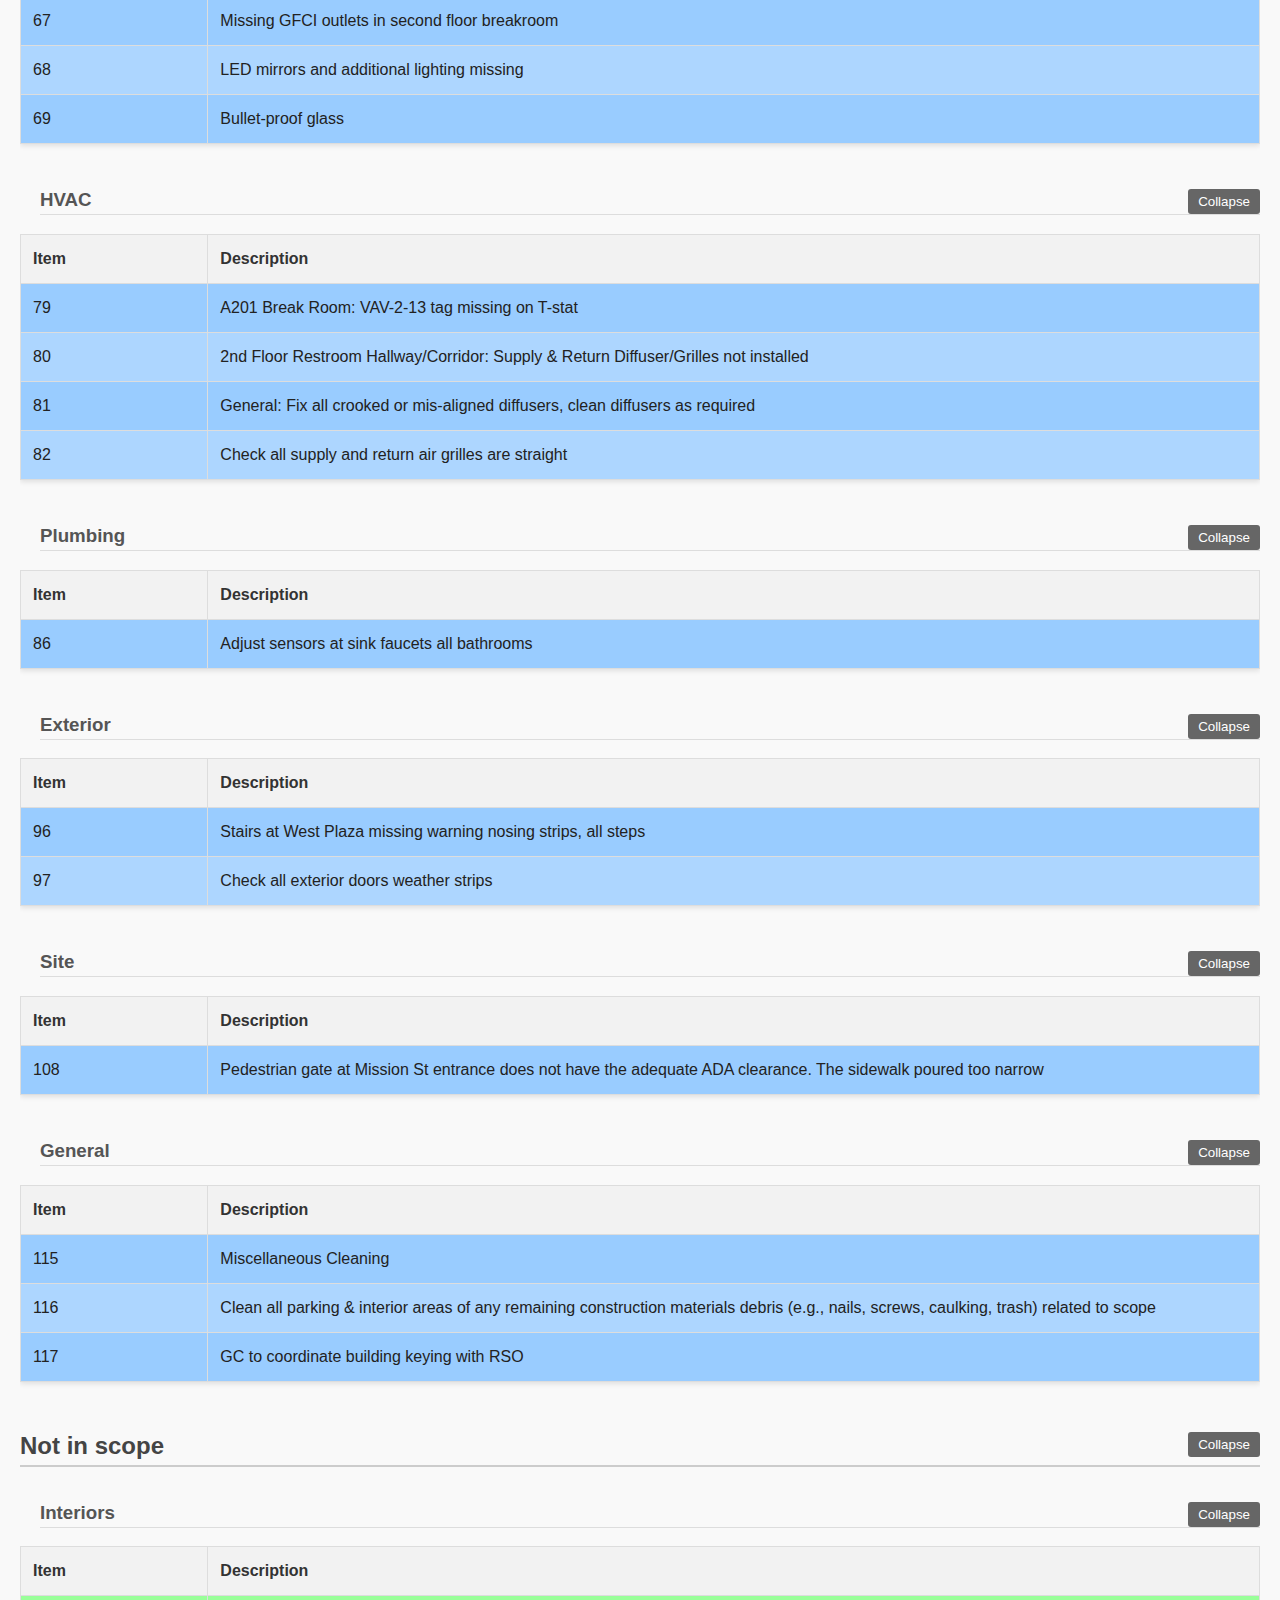
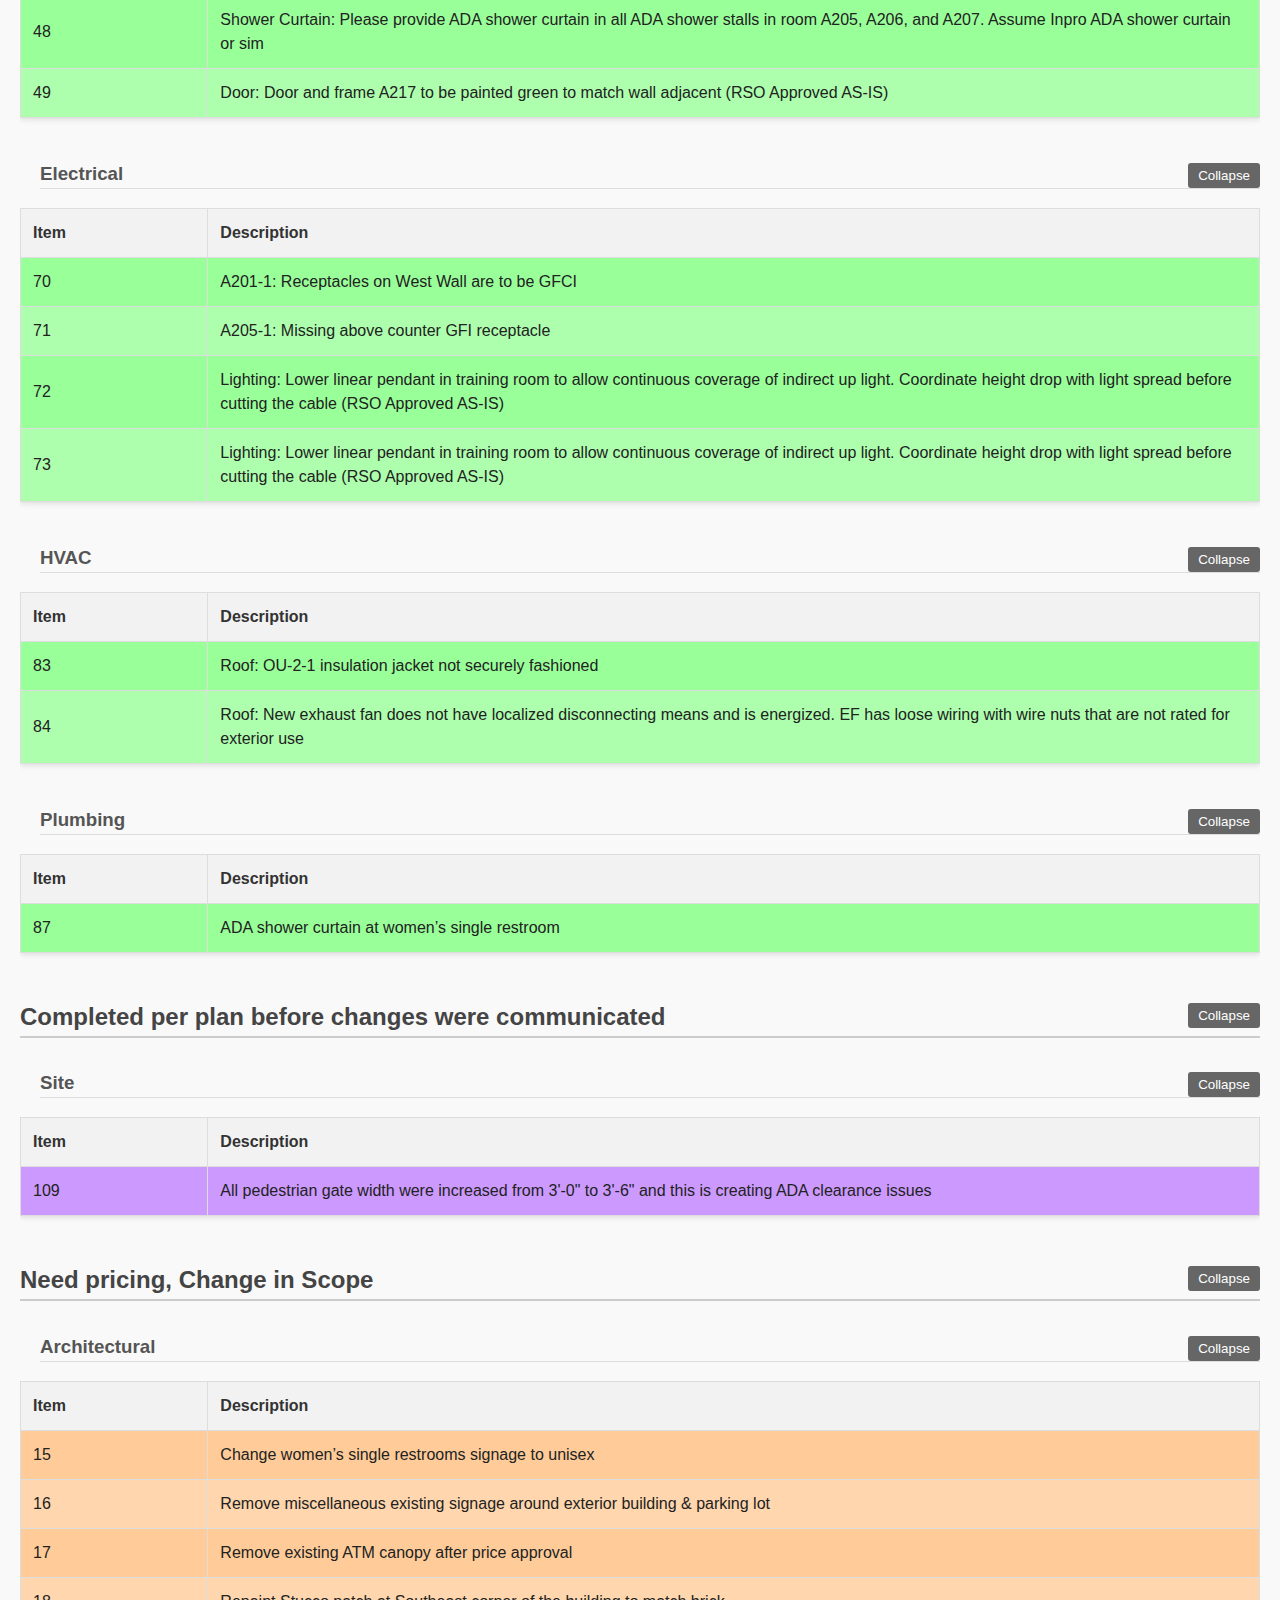
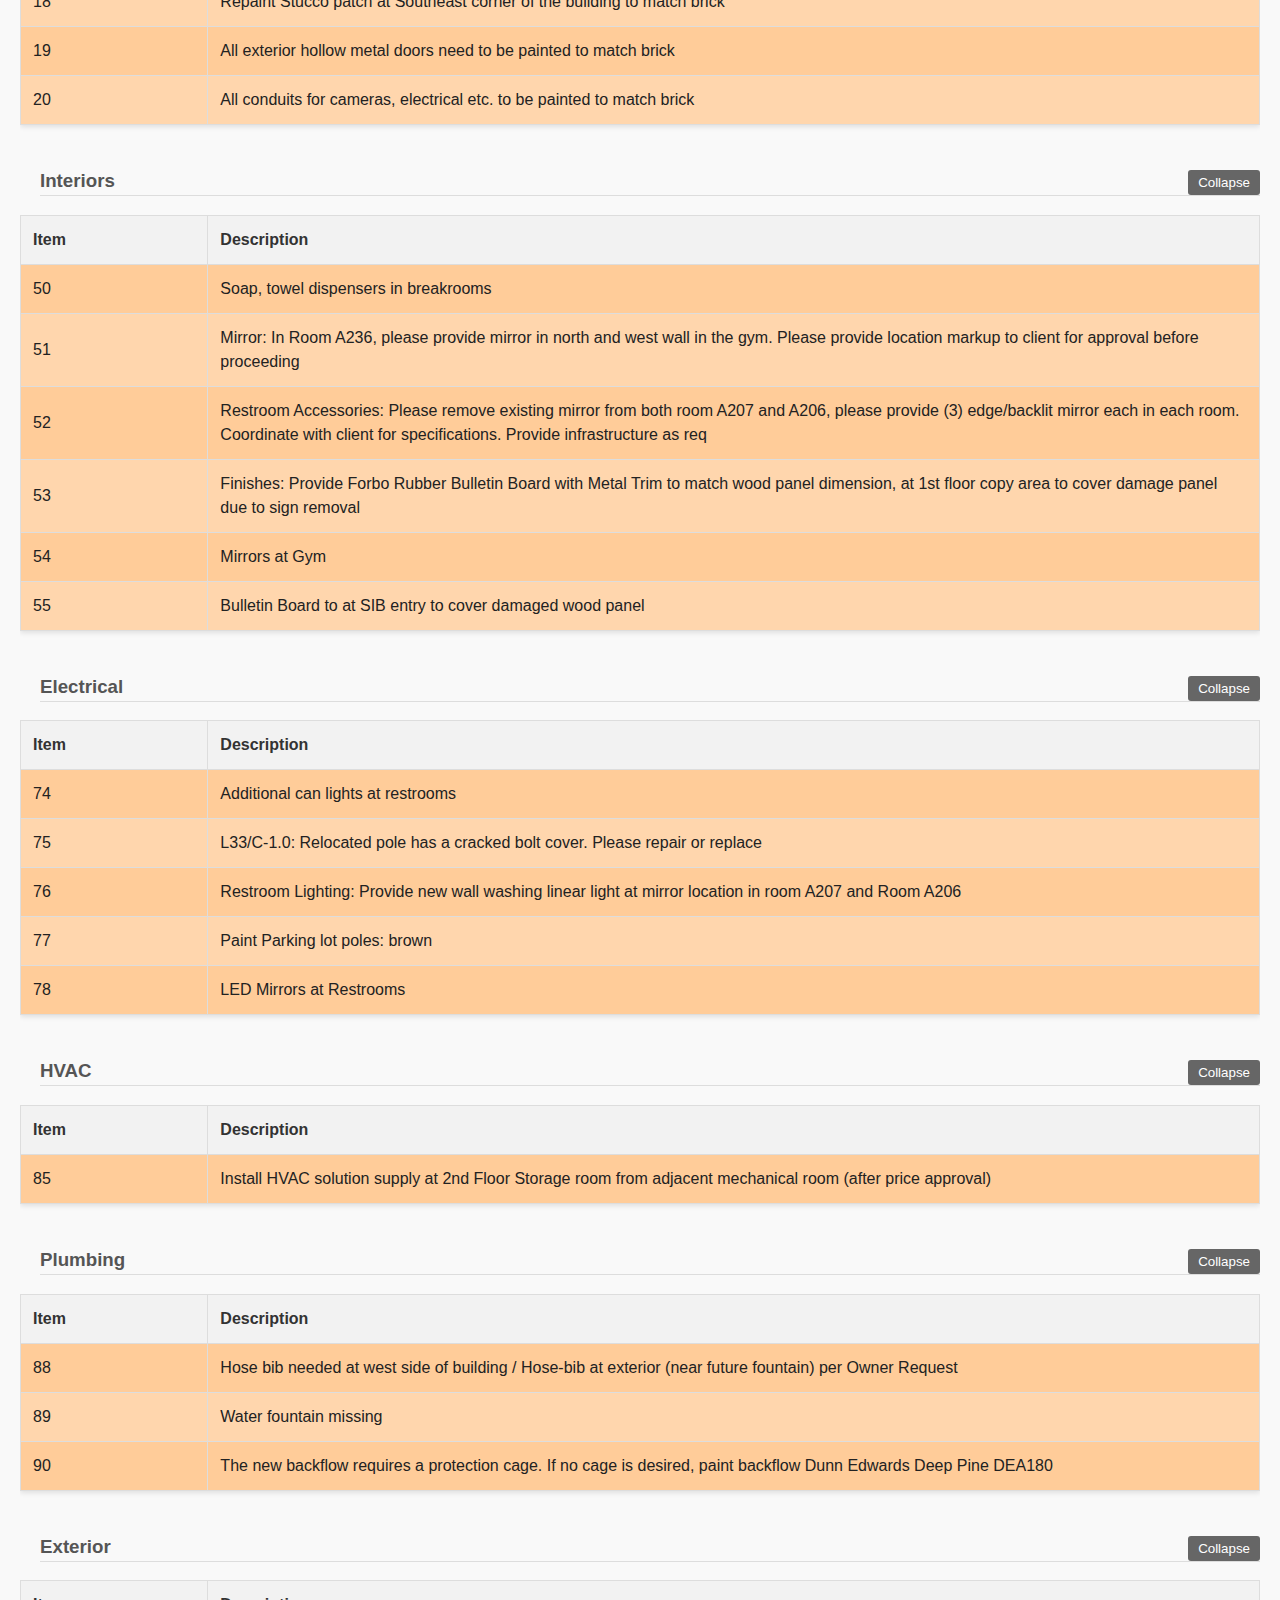
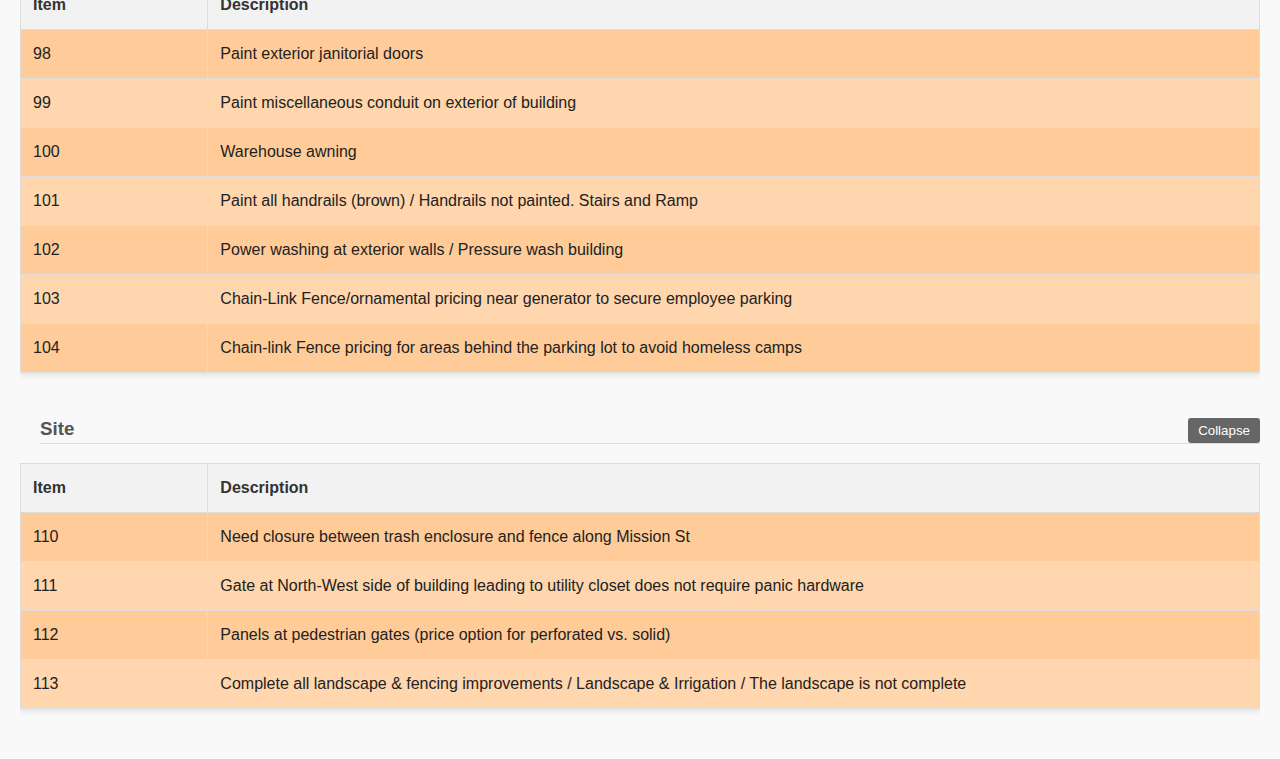
<file: punchlist.html>
<script type="text/javascript">
        var gk_isXlsx = false;
        var gk_xlsxFileLookup = {};
        var gk_fileData = {};
        function filledCell(cell) {
          return cell !== '' && cell != null;
        }
        function loadFileData(filename) {
        if (gk_isXlsx && gk_xlsxFileLookup[filename]) {
            try {
                var workbook = XLSX.read(gk_fileData[filename], { type: 'base64' });
                var firstSheetName = workbook.SheetNames[0];
                var worksheet = workbook.Sheets[firstSheetName];

                // Convert sheet to JSON to filter blank rows
                var jsonData = XLSX.utils.sheet_to_json(worksheet, { header: 1, blankrows: false, defval: '' });
                // Filter out blank rows (rows where all cells are empty, null, or undefined)
                var filteredData = jsonData.filter(row => row.some(filledCell));

                // Heuristic to find the header row by ignoring rows with fewer filled cells than the next row
                var headerRowIndex = filteredData.findIndex((row, index) =>
                  row.filter(filledCell).length >= filteredData[index + 1]?.filter(filledCell).length
                );
                // Fallback
                if (headerRowIndex === -1 || headerRowIndex > 25) {
                  headerRowIndex = 0;
                }

                // Convert filtered JSON back to CSV
                var csv = XLSX.utils.aoa_to_sheet(filteredData.slice(headerRowIndex)); // Create a new sheet from filtered array of arrays
                csv = XLSX.utils.sheet_to_csv(csv, { header: 1 });
                return csv;
            } catch (e) {
                console.error(e);
                return "";
            }
        }
        return gk_fileData[filename] || "";
        }
        </script><!DOCTYPE html>
<html lang="en">
<head>
    <meta charset="UTF-8">
    <meta name="viewport" content="width=device-width, initial-scale=1.0">
    <title>Construction Punch List</title>
    <link rel="stylesheet" href="styles.css">
</head>
<body>
    <h1>Construction Punch List by Status and Trade</h1>

    <div class="filter">
        <label for="status-filter">Filter by Status: </label>
        <select id="status-filter" onchange="applyFilters()">
            <option value="all">All</option>
            <option value="red">Completed</option>
            <option value="blue">In Progress</option>
            <option value="green">Not in scope</option>
            <option value="purple">Completed per plan before changes</option>
            <option value="orange">Need pricing, Change in Scope</option>
        </select>

        <label for="trade-sort" style="margin-left: 20px;">Sort by Trade: </label>
        <select id="trade-sort" onchange="applyFilters()">
            <option value="default">Default</option>
            <option value="Architectural">Architectural</option>
            <option value="Interiors">Interiors</option>
            <option value="Electrical">Electrical</option>
            <option value="HVAC">HVAC</option>
            <option value="Plumbing">Plumbing</option>
            <option value="Exterior">Exterior</option>
            <option value="Site">Site</option>
            <option value="General">General</option>
        </select>
    </div>

    <div class="legend">
        <h3>Status Color Legend</h3>
        <p><span class="color-box red"></span> Completed</p>
        <p><span class="color-box blue"></span> In Progress</p>
        <p><span class="color-box green"></span> Not in scope</p>
        <p><span class="color-box purple"></span> Completed per plan before changes were communicated</p>
        <p><span class="color-box orange"></span> Need pricing, Change in Scope</p>
    </div>

    <div id="punch-list-container">
        <h2 class="status-header">Completed <button class="toggle-btn" onclick="toggleSection(this)">Collapse</button></h2>
        <div class="section-content">
            <h3 class="trade-header" data-trade="Architectural">Architectural <button class="toggle-btn" onclick="toggleSection(this)">Collapse</button></h3>
            <div class="trade-content">
                <table aria-label="Completed - Architectural Punch List">
                    <thead>
                        <tr>
                            <th>Item</th>
                            <th>Description</th>
                        </tr>
                    </thead>
                    <tbody>
                        <tr class="red">
                            <td>1</td>
                            <td>Remove any old bank signage from site</td>
                        </tr>
                        <tr class="red">
                            <td>2</td>
                            <td>Check exit signs and compare them against approved plans. There may be missing in the first floor</td>
                        </tr>
                        <tr class="red">
                            <td>3</td>
                            <td>Canopy at loading dock/warehouse missing</td>
                        </tr>
                        <tr class="red">
                            <td>4</td>
                            <td>Trash enclosure not finished. Canopy not painted</td>
                        </tr>
                        <tr class="red">
                            <td>5</td>
                            <td>Install vinyl decals at mural wall (second floor)</td>
                        </tr>
                    </tbody>
                </table>
            </div>

            <h3 class="trade-header" data-trade="Interiors">Interiors <button class="toggle-btn" onclick="toggleSection(this)">Collapse</button></h3>
            <div class="trade-content">
                <table aria-label="Completed - Interiors Punch List">
                    <thead>
                        <tr>
                            <th>Item</th>
                            <th>Description</th>
                        </tr>
                    </thead>
                    <tbody>
                        <tr class="red">
                            <td>21</td>
                            <td>2nd floor breakroom gap infill near ceiling</td>
                        </tr>
                        <tr class="red">
                            <td>22</td>
                            <td>A216: Sink disconnected for counter height adjustment. Ensure proper re-installation/reconnection</td>
                        </tr>
                        <tr class="red">
                            <td>23</td>
                            <td>Restroom Accessories: Provide surface mounted trash and paper towel dispenser combo, (1) each, in first floor restrooms A124 and A123. Assume Bobrick B-39619 or sim</td>
                        </tr>
                        <tr class="red">
                            <td>24</td>
                            <td>Appliance: Fridge and microwaves missing in Breakroom A201</td>
                        </tr>
                        <tr class="red">
                            <td>25</td>
                            <td>Finish: On Level 2, please confirm specification general grey carpet installed. Onsite, looks like a 24x24 tile in quarter turn is installed. CD calls out for 18x36 in ashlar</td>
                        </tr>
                        <tr class="red">
                            <td>26</td>
                            <td>Finish: On Level 1, please confirm specification and direction on why the green carpet is installed everywhere. Architect is not aware of the green carpet installation, please provide information if this was a client direction? (RSO Approved)</td>
                        </tr>
                        <tr class="red">
                            <td>27</td>
                            <td>Wall base: Wall base is missing on west wall in entry vestibule A221</td>
                        </tr>
                        <tr class="red">
                            <td>28</td>
                            <td>Appliance: Undercounter fridge and microwave missing in room A216</td>
                        </tr>
                        <tr class="red">
                            <td>29</td>
                            <td>Plumbing Fixtures: Showerhead is missing in non-ADA shower stall in room A207 and A206</td>
                        </tr>
                        <tr class="red">
                            <td>30</td>
                            <td>Window Covering: Fix wrinkles on blackout shade in Room A220</td>
                        </tr>
                        <tr class="red">
                            <td>31</td>
                            <td>Window Covering: Adjust window covering fascia cover, to provide additional space required for chain. Currently metal chain and metal cover interferes with each other when pulling down. Room A220</td>
                        </tr>
                        <tr class="red">
                            <td>32</td>
                            <td>Door: Door A118 is missing glass in vision panel</td>
                        </tr>
                        <tr class="red">
                            <td>33</td>
                            <td>Wall Base: Room A100 through Room A106 are all missing wall base, provide</td>
                        </tr>
                        <tr class="red">
                            <td>34</td>
                            <td>Install microwaves and TVs per provided locations</td>
                        </tr>
                        <tr class="red">
                            <td>35</td>
                            <td>Provide trash cans at first floor restrooms</td>
                        </tr>
                        <tr class="red">
                            <td>36</td>
                            <td>Stair Carpet flooring</td>
                        </tr>
                        <tr class="red">
                            <td>37</td>
                            <td>Paint wall at stair landing (behind elevator)</td>
                        </tr>
                        <tr class="red">
                            <td>38</td>
                            <td>Flooring, nosing and warning strips missing at East stairway</td>
                        </tr>
                        <tr class="red">
                            <td>39</td>
                            <td>Wheel stops missing where indicated on site plan</td>
                        </tr>
                        <tr class="red">
                            <td>40</td>
                            <td>Move acoustical panels to RSO CJB basement</td>
                        </tr>
                    </tbody>
                </table>
            </div>

            <h3 class="trade-header" data-trade="Electrical">Electrical <button class="toggle-btn" onclick="toggleSection(this)">Collapse</button></h3>
            <div class="trade-content">
                <table aria-label="Completed - Electrical Punch List">
                    <thead>
                        <tr>
                            <th>Item</th>
                            <th>Description</th>
                        </tr>
                    </thead>
                    <tbody>
                        <tr class="red">
                            <td>56</td>
                            <td>Price for lights at Armory room</td>
                        </tr>
                        <tr class="red">
                            <td>57</td>
                            <td>Exterior: Card readers to parking lot not yet functional/installed</td>
                        </tr>
                        <tr class="red">
                            <td>58</td>
                            <td>Exterior: Trash enclosure doors do not have power</td>
                        </tr>
                        <tr class="red">
                            <td>59</td>
                            <td>A132: Near Lobby A133, the power whip for the modular furniture has not been connected and is exposed</td>
                        </tr>
                        <tr class="red">
                            <td>60</td>
                            <td>Install Cameras at parking lot / Cameras in parking lot missing</td>
                        </tr>
                        <tr class="red">
                            <td>61</td>
                            <td>All existing parking lot light poles need to be painted to match new poles</td>
                        </tr>
                        <tr class="red">
                            <td>62</td>
                            <td>Verify Parking Lot Lights are working</td>
                        </tr>
                        <tr class="red">
                            <td>63</td>
                            <td>Add additional circuits at TSB area</td>
                        </tr>
                        <tr class="red">
                            <td>64</td>
                            <td>Access Control Readers</td>
                        </tr>
                    </tbody>
                </table>
            </div>

            <h3 class="trade-header" data-trade="Exterior">Exterior <button class="toggle-btn" onclick="toggleSection(this)">Collapse</button></h3>
            <div class="trade-content">
                <table aria-label="Completed - Exterior Punch List">
                    <thead>
                        <tr>
                            <th>Item</th>
                            <th>Description</th>
                        </tr>
                    </thead>
                    <tbody>
                        <tr class="red">
                            <td>91</td>
                            <td>Exterior: Generator has not been installed / Install generator</td>
                        </tr>
                        <tr class="red">
                            <td>92</td>
                            <td>Paint Trash/generator steel & gates: brown</td>
                        </tr>
                        <tr class="red">
                            <td>93</td>
                            <td>Parking lot striping not complete. Stalls on the concrete paved areas are not finished</td>
                        </tr>
                        <tr class="red">
                            <td>94</td>
                            <td>Parking lot markings/stenciling directed by RSO on stalls as well as directional markings not completed / Parking Markings at Visitor & Loading Areas / (4) Visitor 2-hour signs</td>
                        </tr>
                        <tr class="red">
                            <td>95</td>
                            <td>Parking Stenciling</td>
                        </tr>
                    </tbody>
                </table>
            </div>

            <h3 class="trade-header" data-trade="Site">Site <button class="toggle-btn" onclick="toggleSection(this)">Collapse</button></h3>
            <div class="trade-content">
                <table aria-label="Completed - Site Punch List">
                    <thead>
                        <tr>
                            <th>Item</th>
                            <th>Description</th>
                        </tr>
                    </thead>
                    <tbody>
                        <tr class="red">
                            <td>105</td>
                            <td>Entry Gate at Orange Missing Panic Hardware / Panic Hardware on Pedestrian Gates</td>
                        </tr>
                        <tr class="red">
                            <td>106</td>
                            <td>All conduits at pedestrian gates for key cards to be painted to match gate color</td>
                        </tr>
                        <tr class="red">
                            <td>107</td>
                            <td>Gutter and downspout at trash enclosure missing</td>
                        </tr>
                    </tbody>
                </table>
            </div>

            <h3 class="trade-header" data-trade="General">General <button class="toggle-btn" onclick="toggleSection(this)">Collapse</button></h3>
            <div class="trade-content">
                <table aria-label="Completed - General Punch List">
                    <thead>
                        <tr>
                            <th>Item</th>
                            <th>Description</th>
                        </tr>
                    </thead>
                    <tbody>
                        <tr class="red">
                            <td>114</td>
                            <td>Provide construction keys to RSO</td>
                        </tr>
                    </tbody>
                </table>
            </div>
        </div>

        <h2 class="status-header">In Progress <button class="toggle-btn" onclick="toggleSection(this)">Collapse</button></h2>
        <div class="section-content">
            <h3 class="trade-header" data-trade="Architectural">Architectural <button class="toggle-btn" onclick="toggleSection(this)">Collapse</button></h3>
            <div class="trade-content">
                <table aria-label="In Progress - Architectural Punch List">
                    <thead>
                        <tr>
                            <th>Item</th>
                            <th>Description</th>
                        </tr>
                    </thead>
                    <tbody>
                        <tr class="blue">
                            <td>6</td>
                            <td>Remove miscellaneous existing identification signage at offices</td>
                        </tr>
                        <tr class="blue">
                            <td>7</td>
                            <td>Install new signage at offices and restrooms, exit signs</td>
                        </tr>
                        <tr class="blue">
                            <td>8</td>
                            <td>Remove any occupancy, assistive listening devices signs</td>
                        </tr>
                        <tr class="blue">
                            <td>9</td>
                            <td>Install existing signage from Castellano at MCB area (near elevator)</td>
                        </tr>
                        <tr class="blue">
                            <td>10</td>
                            <td>Install Backlit Sign at TSB Area</td>
                        </tr>
                        <tr class="blue">
                            <td>11</td>
                            <td>All ADA signage</td>
                        </tr>
                        <tr class="blue">
                            <td>12</td>
                            <td>SIB Captain’s office changes</td>
                        </tr>
                        <tr class="blue">
                            <td>13</td>
                            <td>Solid Roof right outside warehouse roll-up doors is missing</td>
                        </tr>
                        <tr class="blue">
                            <td>14</td>
                            <td>Take down miscellaneous pole at planter</td>
                        </tr>
                    </tbody>
                </table>
            </div>

            <h3 class="trade-header" data-trade="Interiors">Interiors <button class="toggle-btn" onclick="toggleSection(this)">Collapse</button></h3>
            <div class="trade-content">
                <table aria-label="In Progress - Interiors Punch List">
                    <thead>
                        <tr>
                            <th>Item</th>
                            <th>Description</th>
                        </tr>
                    </thead>
                    <tbody>
                        <tr class="blue">
                            <td>41</td>
                            <td>General: Fix and re-align all crooked outlet cover plates</td>
                        </tr>
                        <tr class="blue">
                            <td>42</td>
                            <td>General: Fix all wobbly base board (W)</td>
                        </tr>
                        <tr class="blue">
                            <td>43</td>
                            <td>General: Clean all private office tack panel</td>
                        </tr>
                        <tr class="blue">
                            <td>44</td>
                            <td>General: Replace/Clean all dirty or damage acoustical Ceiling tiles throughout (W)</td>
                        </tr>
                        <tr class="blue">
                            <td>45</td>
                            <td>Coverplate: Provide cover plate for exposed in wall power cutout in room A113</td>
                        </tr>
                        <tr class="blue">
                            <td>46</td>
                            <td>Mirrors missing at Gym</td>
                        </tr>
                        <tr class="blue">
                            <td>47</td>
                            <td>Sidelight glass at door missing (first floor)</td>
                        </tr>
                    </tbody>
                </table>
            </div>

            <h3 class="trade-header" data-trade="Electrical">Electrical <button class="toggle-btn" onclick="toggleSection(this)">Collapse</button></h3>
            <div class="trade-content">
                <table aria-label="In Progress - Electrical Punch List">
                    <thead>
                        <tr>
                            <th>Item</th>
                            <th>Description</th>
                        </tr>
                    </thead>
                    <tbody>
                        <tr class="blue">
                            <td>65</td>
                            <td>TYP.: Provide panel schedules for all newly installed/updated panels</td>
                        </tr>
                        <tr class="blue">
                            <td>66</td>
                            <td>A116-1, A144-1, A216-1: Light switch is difficult to press. Up button not functioning</td>
                        </tr>
                        <tr class="blue">
                            <td>67</td>
                            <td>Missing GFCI outlets in second floor breakroom</td>
                        </tr>
                        <tr class="blue">
                            <td>68</td>
                            <td>LED mirrors and additional lighting missing</td>
                        </tr>
                        <tr class="blue">
                            <td>69</td>
                            <td>Bullet-proof glass</td>
                        </tr>
                    </tbody>
                </table>
            </div>

            <h3 class="trade-header" data-trade="HVAC">HVAC <button class="toggle-btn" onclick="toggleSection(this)">Collapse</button></h3>
            <div class="trade-content">
                <table aria-label="In Progress - HVAC Punch List">
                    <thead>
                        <tr>
                            <th>Item</th>
                            <th>Description</th>
                        </tr>
                    </thead>
                    <tbody>
                        <tr class="blue">
                            <td>79</td>
                            <td>A201 Break Room: VAV-2-13 tag missing on T-stat</td>
                        </tr>
                        <tr class="blue">
                            <td>80</td>
                            <td>2nd Floor Restroom Hallway/Corridor: Supply & Return Diffuser/Grilles not installed</td>
                        </tr>
                        <tr class="blue">
                            <td>81</td>
                            <td>General: Fix all crooked or mis-aligned diffusers, clean diffusers as required</td>
                        </tr>
                        <tr class="blue">
                            <td>82</td>
                            <td>Check all supply and return air grilles are straight</td>
                        </tr>
                    </tbody>
                </table>
            </div>

            <h3 class="trade-header" data-trade="Plumbing">Plumbing <button class="toggle-btn" onclick="toggleSection(this)">Collapse</button></h3>
            <div class="trade-content">
                <table aria-label="In Progress - Plumbing Punch List">
                    <thead>
                        <tr>
                            <th>Item</th>
                            <th>Description</th>
                        </tr>
                    </thead>
                    <tbody>
                        <tr class="blue">
                            <td>86</td>
                            <td>Adjust sensors at sink faucets all bathrooms</td>
                        </tr>
                    </tbody>
                </table>
            </div>

            <h3 class="trade-header" data-trade="Exterior">Exterior <button class="toggle-btn" onclick="toggleSection(this)">Collapse</button></h3>
            <div class="trade-content">
                <table aria-label="In Progress - Exterior Punch List">
                    <thead>
                        <tr>
                            <th>Item</th>
                            <th>Description</th>
                        </tr>
                    </thead>
                    <tbody>
                        <tr class="blue">
                            <td>96</td>
                            <td>Stairs at West Plaza missing warning nosing strips, all steps</td>
                        </tr>
                        <tr class="blue">
                            <td>97</td>
                            <td>Check all exterior doors weather strips</td>
                        </tr>
                    </tbody>
                </table>
            </div>

            <h3 class="trade-header" data-trade="Site">Site <button class="toggle-btn" onclick="toggleSection(this)">Collapse</button></h3>
            <div class="trade-content">
                <table aria-label="In Progress - Site Punch List">
                    <thead>
                        <tr>
                            <th>Item</th>
                            <th>Description</th>
                        </tr>
                    </thead>
                    <tbody>
                        <tr class="blue">
                            <td>108</td>
                            <td>Pedestrian gate at Mission St entrance does not have the adequate ADA clearance. The sidewalk poured too narrow</td>
                        </tr>
                    </tbody>
                </table>
            </div>

            <h3 class="trade-header" data-trade="General">General <button class="toggle-btn" onclick="toggleSection(this)">Collapse</button></h3>
            <div class="trade-content">
                <table aria-label="In Progress - General Punch List">
                    <thead>
                        <tr>
                            <th>Item</th>
                            <th>Description</th>
                        </tr>
                    </thead>
                    <tbody>
                        <tr class="blue">
                            <td>115</td>
                            <td>Miscellaneous Cleaning</td>
                        </tr>
                        <tr class="blue">
                            <td>116</td>
                            <td>Clean all parking & interior areas of any remaining construction materials debris (e.g., nails, screws, caulking, trash) related to scope</td>
                        </tr>
                        <tr class="blue">
                            <td>117</td>
                            <td>GC to coordinate building keying with RSO</td>
                        </tr>
                    </tbody>
                </table>
            </div>
        </div>

        <h2 class="status-header">Not in scope <button class="toggle-btn" onclick="toggleSection(this)">Collapse</button></h2>
        <div class="section-content">
            <h3 class="trade-header" data-trade="Interiors">Interiors <button class="toggle-btn" onclick="toggleSection(this)">Collapse</button></h3>
            <div class="trade-content">
                <table aria-label="Not in scope - Interiors Punch List">
                    <thead>
                        <tr>
                            <th>Item</th>
                            <th>Description</th>
                        </tr>
                    </thead>
                    <tbody>
                        <tr class="green">
                            <td>48</td>
                            <td>Shower Curtain: Please provide ADA shower curtain in all ADA shower stalls in room A205, A206, and A207. Assume Inpro ADA shower curtain or sim</td>
                        </tr>
                        <tr class="green">
                            <td>49</td>
                            <td>Door: Door and frame A217 to be painted green to match wall adjacent (RSO Approved AS-IS)</td>
                        </tr>
                    </tbody>
                </table>
            </div>

            <h3 class="trade-header" data-trade="Electrical">Electrical <button class="toggle-btn" onclick="toggleSection(this)">Collapse</button></h3>
            <div class="trade-content">
                <table aria-label="Not in scope - Electrical Punch List">
                    <thead>
                        <tr>
                            <th>Item</th>
                            <th>Description</th>
                        </tr>
                    </thead>
                    <tbody>
                        <tr class="green">
                            <td>70</td>
                            <td>A201-1: Receptacles on West Wall are to be GFCI</td>
                        </tr>
                        <tr class="green">
                            <td>71</td>
                            <td>A205-1: Missing above counter GFI receptacle</td>
                        </tr>
                        <tr class="green">
                            <td>72</td>
                            <td>Lighting: Lower linear pendant in training room to allow continuous coverage of indirect up light. Coordinate height drop with light spread before cutting the cable (RSO Approved AS-IS)</td>
                        </tr>
                        <tr class="green">
                            <td>73</td>
                            <td>Lighting: Lower linear pendant in training room to allow continuous coverage of indirect up light. Coordinate height drop with light spread before cutting the cable (RSO Approved AS-IS)</td>
                        </tr>
                    </tbody>
                </table>
            </div>

            <h3 class="trade-header" data-trade="HVAC">HVAC <button class="toggle-btn" onclick="toggleSection(this)">Collapse</button></h3>
            <div class="trade-content">
                <table aria-label="Not in scope - HVAC Punch List">
                    <thead>
                        <tr>
                            <th>Item</th>
                            <th>Description</th>
                        </tr>
                    </thead>
                    <tbody>
                        <tr class="green">
                            <td>83</td>
                            <td>Roof: OU-2-1 insulation jacket not securely fashioned</td>
                        </tr>
                        <tr class="green">
                            <td>84</td>
                            <td>Roof: New exhaust fan does not have localized disconnecting means and is energized. EF has loose wiring with wire nuts that are not rated for exterior use</td>
                        </tr>
                    </tbody>
                </table>
            </div>

            <h3 class="trade-header" data-trade="Plumbing">Plumbing <button class="toggle-btn" onclick="toggleSection(this)">Collapse</button></h3>
            <div class="trade-content">
                <table aria-label="Not in scope - Plumbing Punch List">
                    <thead>
                        <tr>
                            <th>Item</th>
                            <th>Description</th>
                        </tr>
                    </thead>
                    <tbody>
                        <tr class="green">
                            <td>87</td>
                            <td>ADA shower curtain at women’s single restroom</td>
                        </tr>
                    </tbody>
                </table>
            </div>
        </div>

        <h2 class="status-header">Completed per plan before changes were communicated <button class="toggle-btn" onclick="toggleSection(this)">Collapse</button></h2>
        <div class="section-content">
            <h3 class="trade-header" data-trade="Site">Site <button class="toggle-btn" onclick="toggleSection(this)">Collapse</button></h3>
            <div class="trade-content">
                <table aria-label="Completed per plan before changes - Site Punch List">
                    <thead>
                        <tr>
                            <th>Item</th>
                            <th>Description</th>
                        </tr>
                    </thead>
                    <tbody>
                        <tr class="purple">
                            <td>109</td>
                            <td>All pedestrian gate width were increased from 3'-0" to 3'-6" and this is creating ADA clearance issues</td>
                        </tr>
                    </tbody>
                </table>
            </div>
        </div>

        <h2 class="status-header">Need pricing, Change in Scope <button class="toggle-btn" onclick="toggleSection(this)">Collapse</button></h2>
        <div class="section-content">
            <h3 class="trade-header" data-trade="Architectural">Architectural <button class="toggle-btn" onclick="toggleSection(this)">Collapse</button></h3>
            <div class="trade-content">
                <table aria-label="Need pricing, Change in Scope - Architectural Punch List">
                    <thead>
                        <tr>
                            <th>Item</th>
                            <th>Description</th>
                        </tr>
                    </thead>
                    <tbody>
                        <tr class="orange">
                            <td>15</td>
                            <td>Change women’s single restrooms signage to unisex</td>
                        </tr>
                        <tr class="orange">
                            <td>16</td>
                            <td>Remove miscellaneous existing signage around exterior building & parking lot</td>
                        </tr>
                        <tr class="orange">
                            <td>17</td>
                            <td>Remove existing ATM canopy after price approval</td>
                        </tr>
                        <tr class="orange">
                            <td>18</td>
                            <td>Repaint Stucco patch at Southeast corner of the building to match brick</td>
                        </tr>
                        <tr class="orange">
                            <td>19</td>
                            <td>All exterior hollow metal doors need to be painted to match brick</td>
                        </tr>
                        <tr class="orange">
                            <td>20</td>
                            <td>All conduits for cameras, electrical etc. to be painted to match brick</td>
                        </tr>
                    </tbody>
                </table>
            </div>

            <h3 class="trade-header" data-trade="Interiors">Interiors <button class="toggle-btn" onclick="toggleSection(this)">Collapse</button></h3>
            <div class="trade-content">
                <table aria-label="Need pricing, Change in Scope - Interiors Punch List">
                    <thead>
                        <tr>
                            <th>Item</th>
                            <th>Description</th>
                        </tr>
                    </thead>
                    <tbody>
                        <tr class="orange">
                            <td>50</td>
                            <td>Soap, towel dispensers in breakrooms</td>
                        </tr>
                        <tr class="orange">
                            <td>51</td>
                            <td>Mirror: In Room A236, please provide mirror in north and west wall in the gym. Please provide location markup to client for approval before proceeding</td>
                        </tr>
                        <tr class="orange">
                            <td>52</td>
                            <td>Restroom Accessories: Please remove existing mirror from both room A207 and A206, please provide (3) edge/backlit mirror each in each room. Coordinate with client for specifications. Provide infrastructure as req</td>
                        </tr>
                        <tr class="orange">
                            <td>53</td>
                            <td>Finishes: Provide Forbo Rubber Bulletin Board with Metal Trim to match wood panel dimension, at 1st floor copy area to cover damage panel due to sign removal</td>
                        </tr>
                        <tr class="orange">
                            <td>54</td>
                            <td>Mirrors at Gym</td>
                        </tr>
                        <tr class="orange">
                            <td>55</td>
                            <td>Bulletin Board to at SIB entry to cover damaged wood panel</td>
                        </tr>
                    </tbody>
                </table>
            </div>

            <h3 class="trade-header" data-trade="Electrical">Electrical <button class="toggle-btn" onclick="toggleSection(this)">Collapse</button></h3>
            <div class="trade-content">
                <table aria-label="Need pricing, Change in Scope - Electrical Punch List">
                    <thead>
                        <tr>
                            <th>Item</th>
                            <th>Description</th>
                        </tr>
                    </thead>
                    <tbody>
                        <tr class="orange">
                            <td>74</td>
                            <td>Additional can lights at restrooms</td>
                        </tr>
                        <tr class="orange">
                            <td>75</td>
                            <td>L33/C-1.0: Relocated pole has a cracked bolt cover. Please repair or replace</td>
                        </tr>
                        <tr class="orange">
                            <td>76</td>
                            <td>Restroom Lighting: Provide new wall washing linear light at mirror location in room A207 and Room A206</td>
                        </tr>
                        <tr class="orange">
                            <td>77</td>
                            <td>Paint Parking lot poles: brown</td>
                        </tr>
                        <tr class="orange">
                            <td>78</td>
                            <td>LED Mirrors at Restrooms</td>
                        </tr>
                    </tbody>
                </table>
            </div>

            <h3 class="trade-header" data-trade="HVAC">HVAC <button class="toggle-btn" onclick="toggleSection(this)">Collapse</button></h3>
            <div class="trade-content">
                <table aria-label="Need pricing, Change in Scope - HVAC Punch List">
                    <thead>
                        <tr>
                            <th>Item</th>
                            <th>Description</th>
                        </tr>
                    </thead>
                    <tbody>
                        <tr class="orange">
                            <td>85</td>
                            <td>Install HVAC solution supply at 2nd Floor Storage room from adjacent mechanical room (after price approval)</td>
                        </tr>
                    </tbody>
                </table>
            </div>

            <h3 class="trade-header" data-trade="Plumbing">Plumbing <button class="toggle-btn" onclick="toggleSection(this)">Collapse</button></h3>
            <div class="trade-content">
                <table aria-label="Need pricing, Change in Scope - Plumbing Punch List">
                    <thead>
                        <tr>
                            <th>Item</th>
                            <th>Description</th>
                        </tr>
                    </thead>
                    <tbody>
                        <tr class="orange">
                            <td>88</td>
                            <td>Hose bib needed at west side of building / Hose-bib at exterior (near future fountain) per Owner Request</td>
                        </tr>
                        <tr class="orange">
                            <td>89</td>
                            <td>Water fountain missing</td>
                        </tr>
                        <tr class="orange">
                            <td>90</td>
                            <td>The new backflow requires a protection cage. If no cage is desired, paint backflow Dunn Edwards Deep Pine DEA180</td>
                        </tr>
                    </tbody>
                </table>
            </div>

            <h3 class="trade-header" data-trade="Exterior">Exterior <button class="toggle-btn" onclick="toggleSection(this)">Collapse</button></h3>
            <div class="trade-content">
                <table aria-label="Need pricing, Change in Scope - Exterior Punch List">
                    <thead>
                        <tr>
                            <th>Item</th>
                            <th>Description</th>
                        </tr>
                    </thead>
                    <tbody>
                        <tr class="orange">
                            <td>98</td>
                            <td>Paint exterior janitorial doors</td>
                        </tr>
                        <tr class="orange">
                            <td>99</td>
                            <td>Paint miscellaneous conduit on exterior of building</td>
                        </tr>
                        <tr class="orange">
                            <td>100</td>
                            <td>Warehouse awning</td>
                        </tr>
                        <tr class="orange">
                            <td>101</td>
                            <td>Paint all handrails (brown) / Handrails not painted. Stairs and Ramp</td>
                        </tr>
                        <tr class="orange">
                            <td>102</td>
                            <td>Power washing at exterior walls / Pressure wash building</td>
                        </tr>
                        <tr class="orange">
                            <td>103</td>
                            <td>Chain-Link Fence/ornamental pricing near generator to secure employee parking</td>
                        </tr>
                        <tr class="orange">
                            <td>104</td>
                            <td>Chain-link Fence pricing for areas behind the parking lot to avoid homeless camps</td>
                        </tr>
                    </tbody>
                </table>
            </div>

            <h3 class="trade-header" data-trade="Site">Site <button class="toggle-btn" onclick="toggleSection(this)">Collapse</button></h3>
            <div class="trade-content">
                <table aria-label="Need pricing, Change in Scope - Site Punch List">
                    <thead>
                        <tr>
                            <th>Item</th>
                            <th>Description</th>
                        </tr>
                    </thead>
                    <tbody>
                        <tr class="orange">
                            <td>110</td>
                            <td>Need closure between trash enclosure and fence along Mission St</td>
                        </tr>
                        <tr class="orange">
                            <td>111</td>
                            <td>Gate at North-West side of building leading to utility closet does not require panic hardware</td>
                        </tr>
                        <tr class="orange">
                            <td>112</td>
                            <td>Panels at pedestrian gates (price option for perforated vs. solid)</td>
                        </tr>
                        <tr class="orange">
                            <td>113</td>
                            <td>Complete all landscape & fencing improvements / Landscape & Irrigation / The landscape is not complete</td>
                        </tr>
                    </tbody>
                </table>
            </div>
        </div>
    </div>

    <script src="scripts.js"></script>
</body>
</html>
</file>
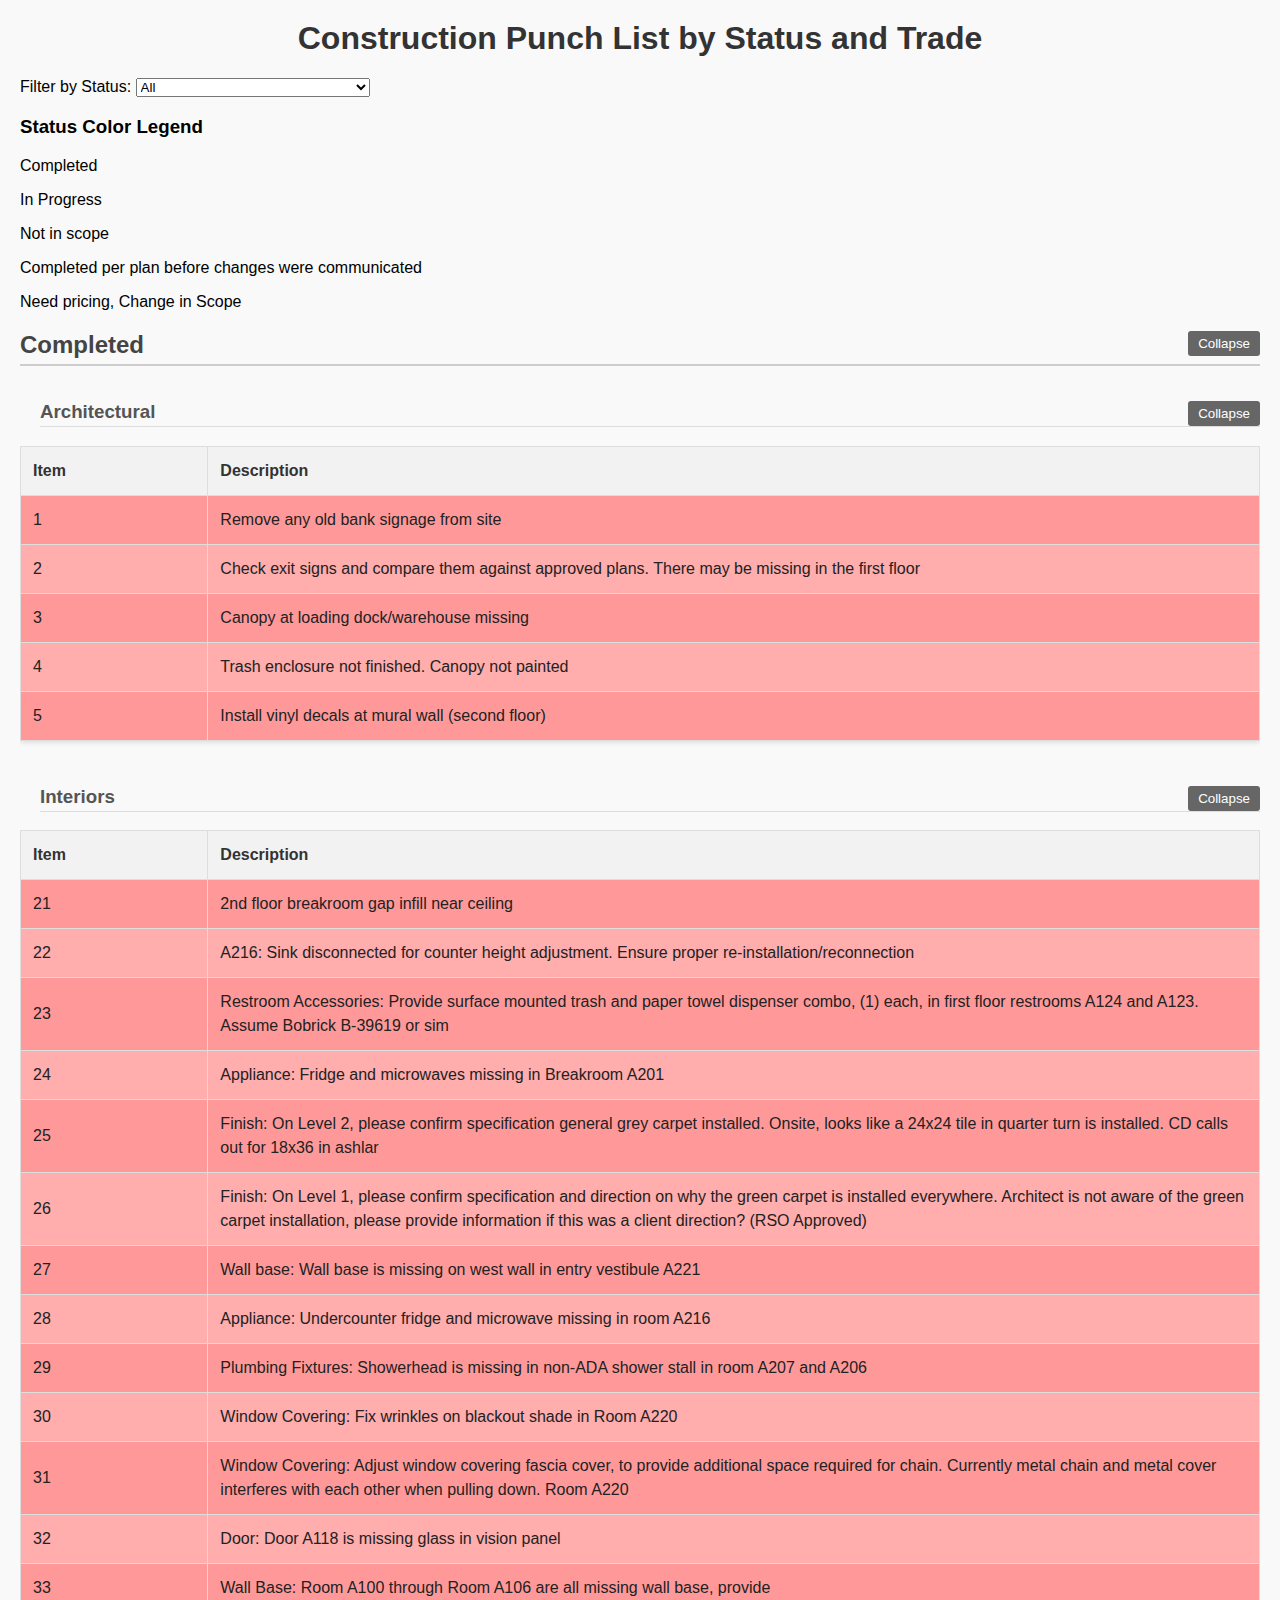
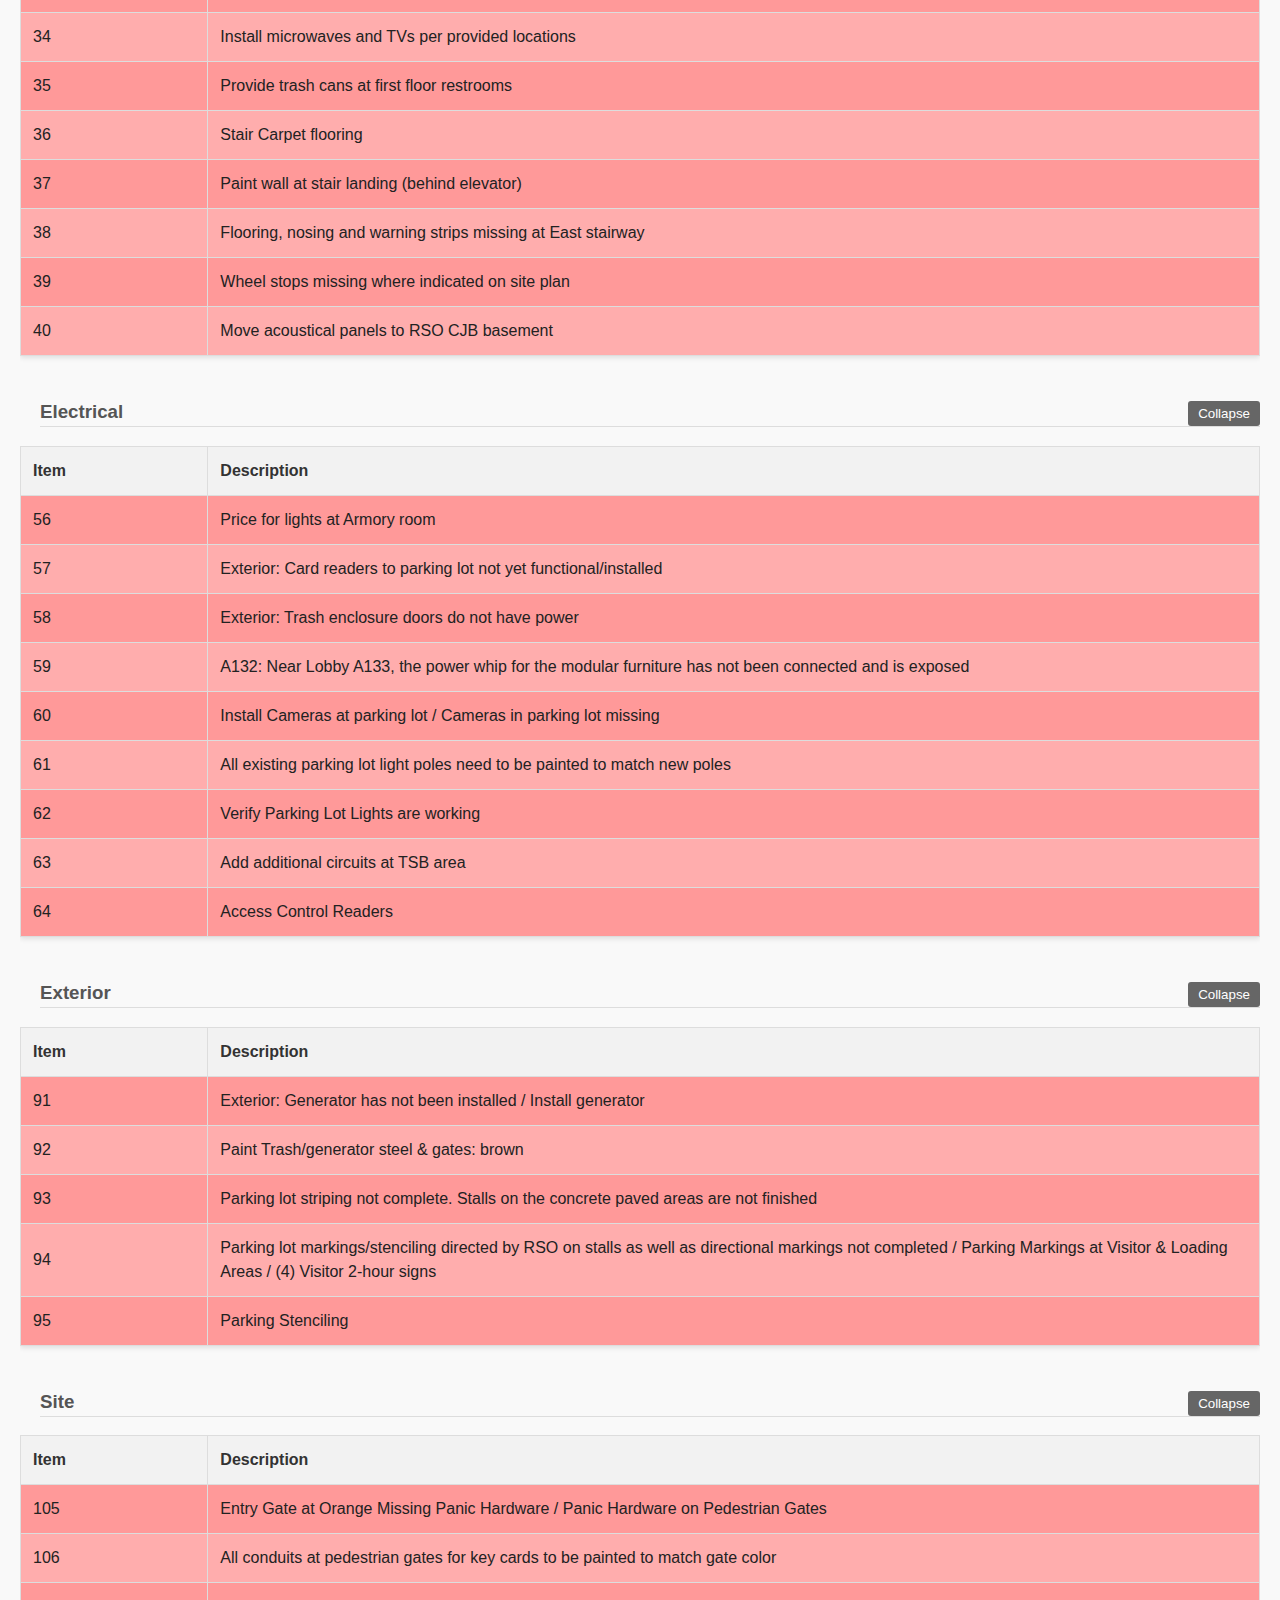
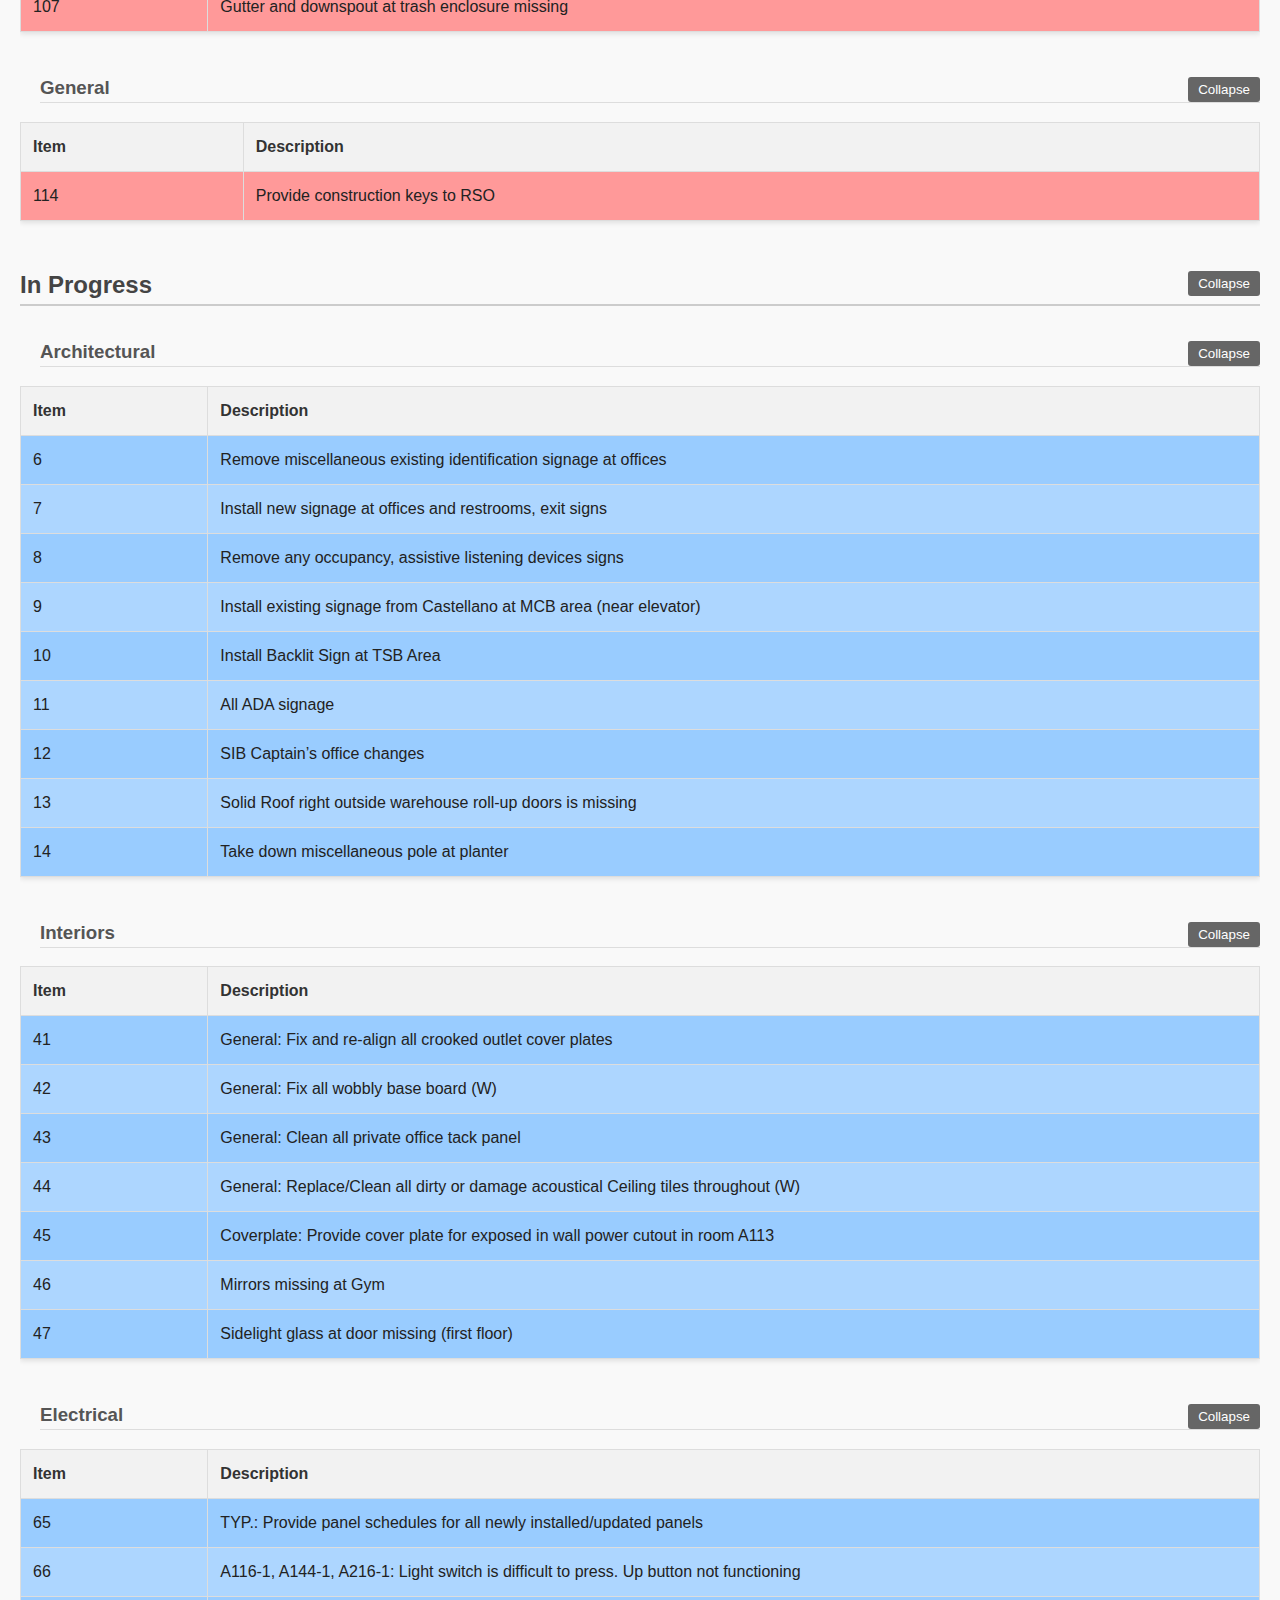
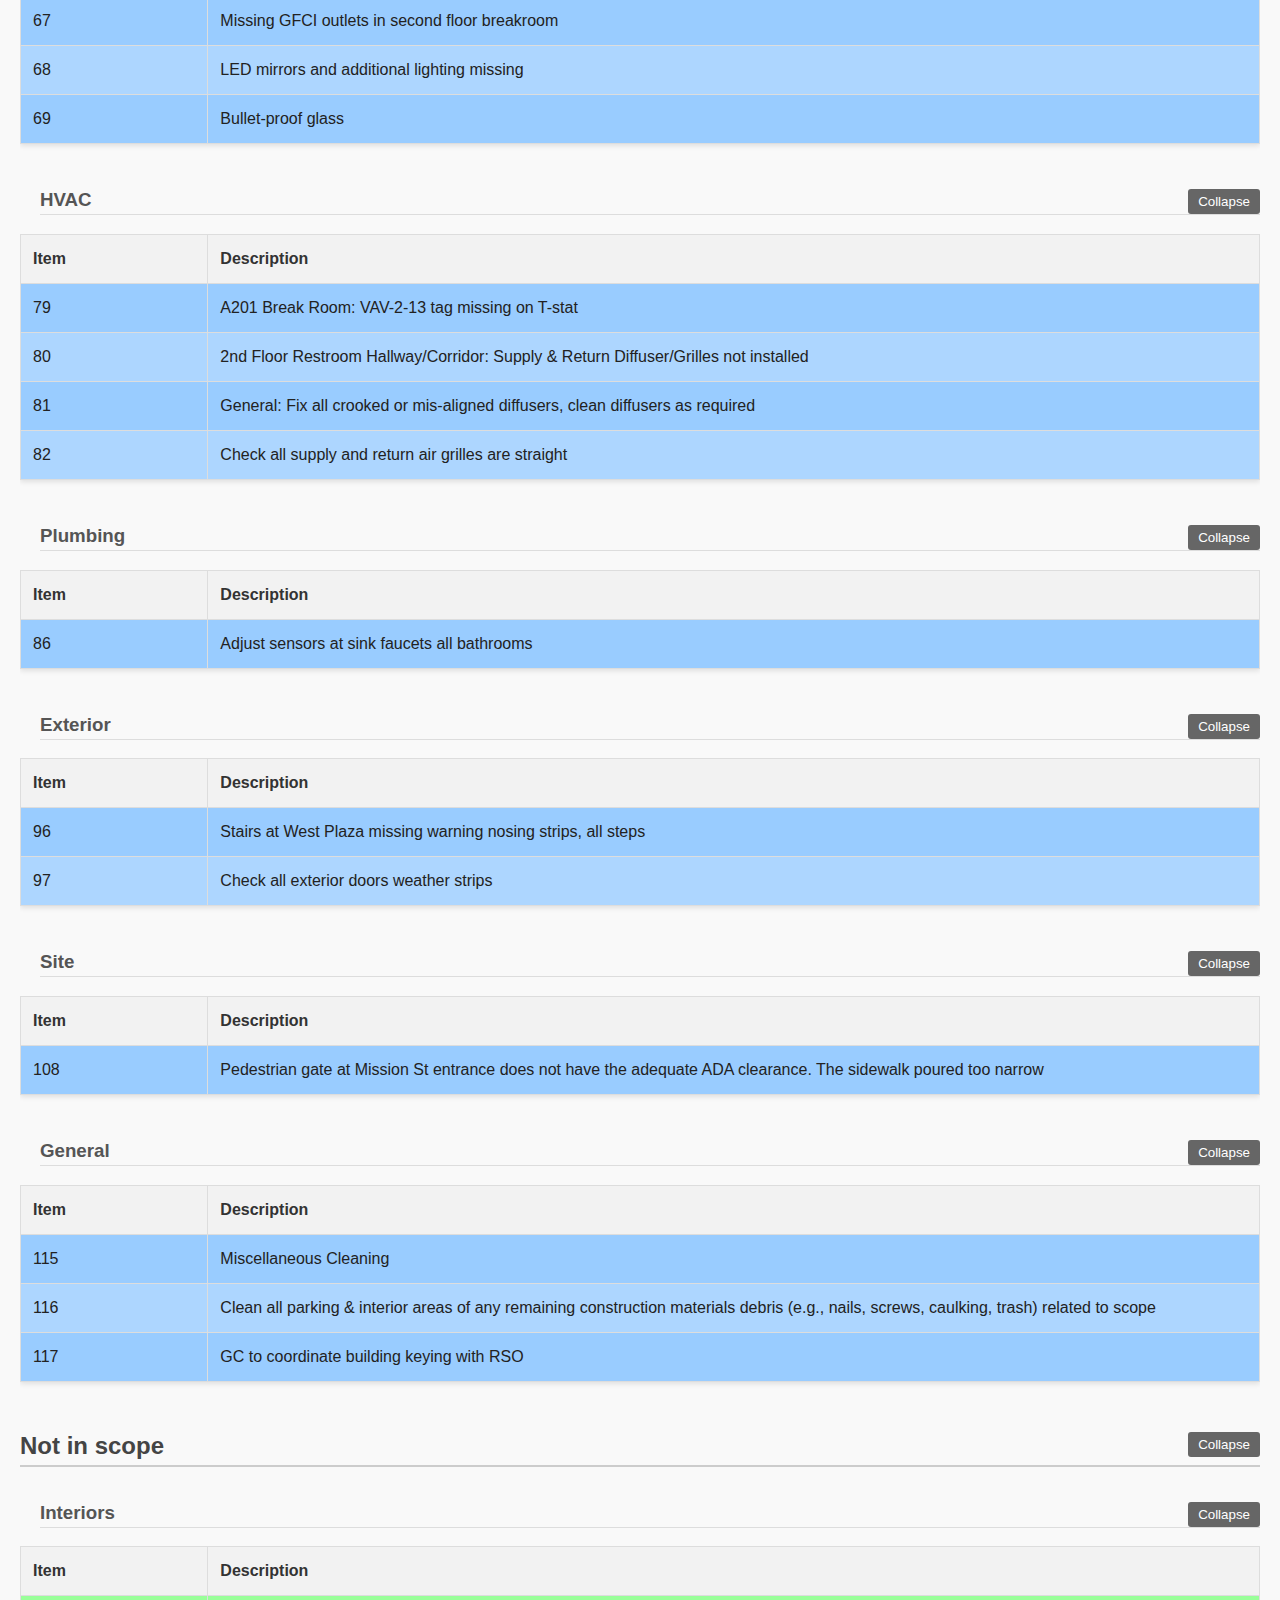
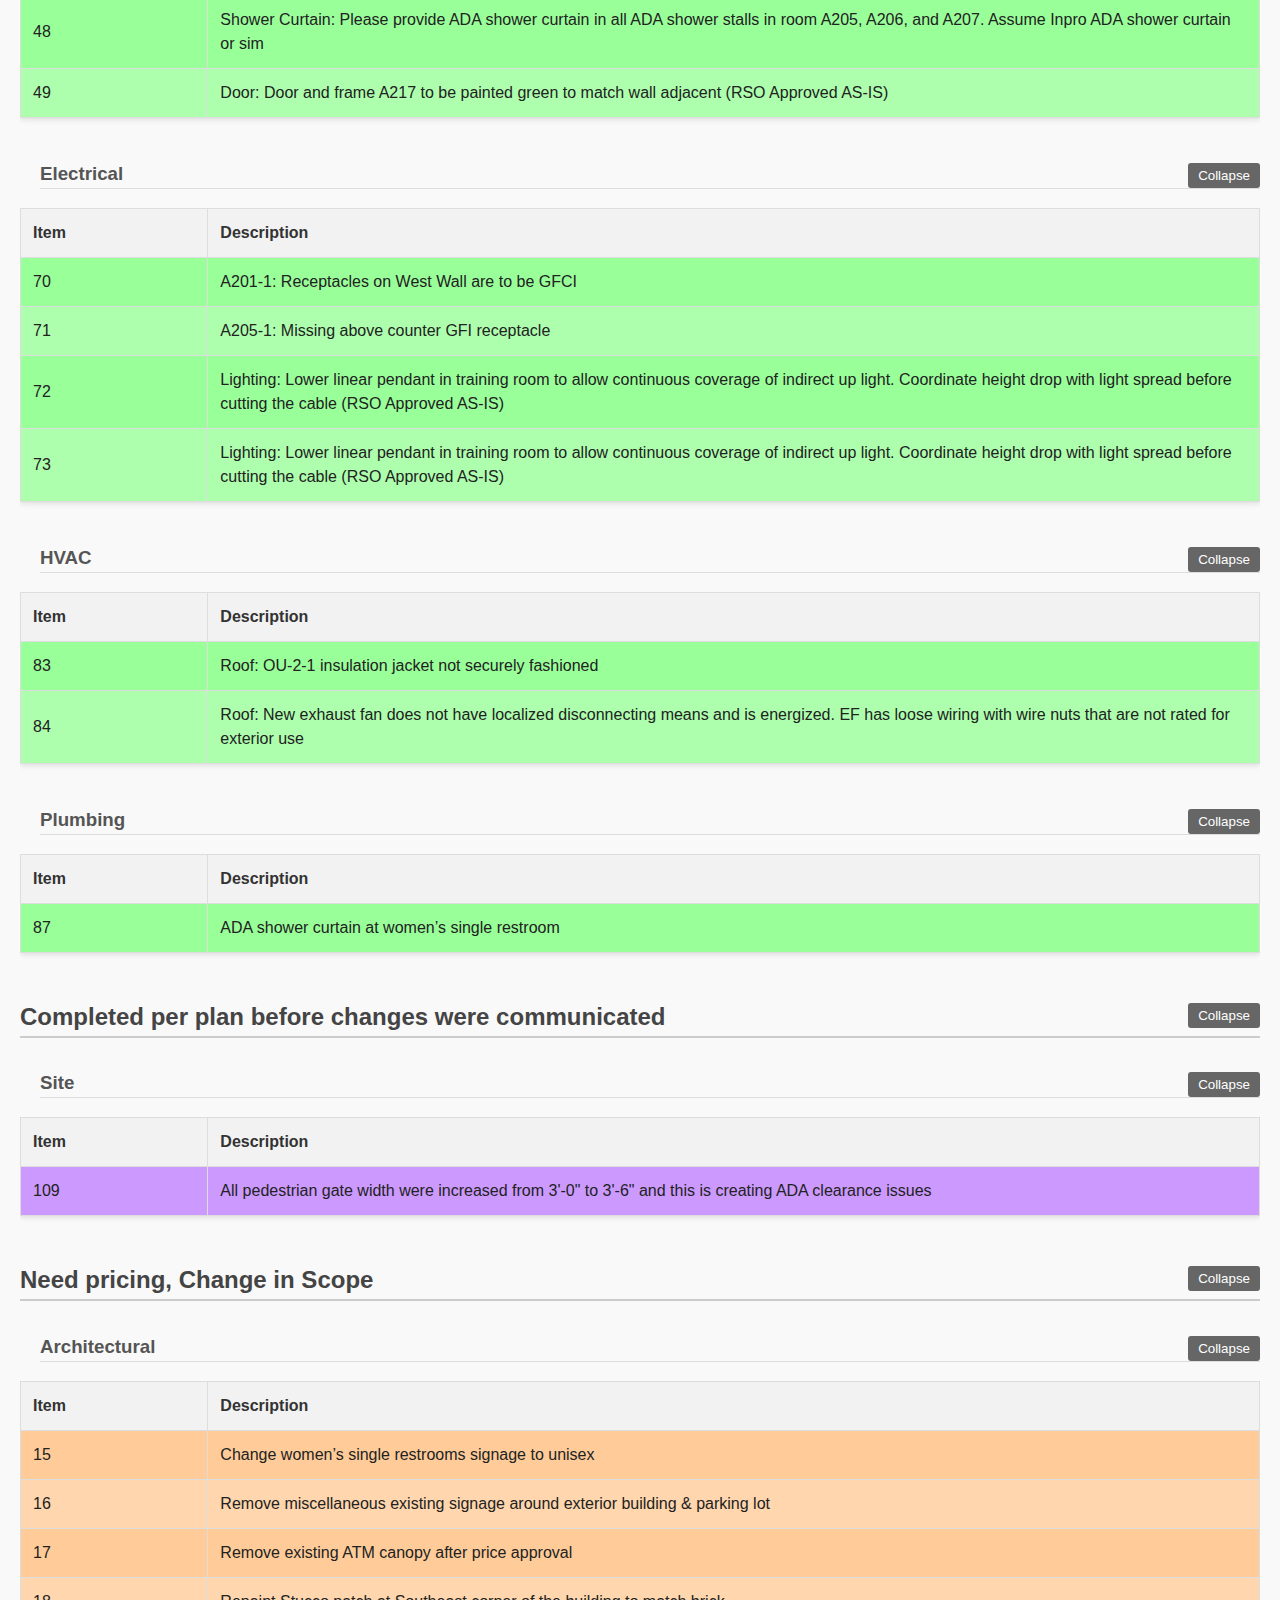
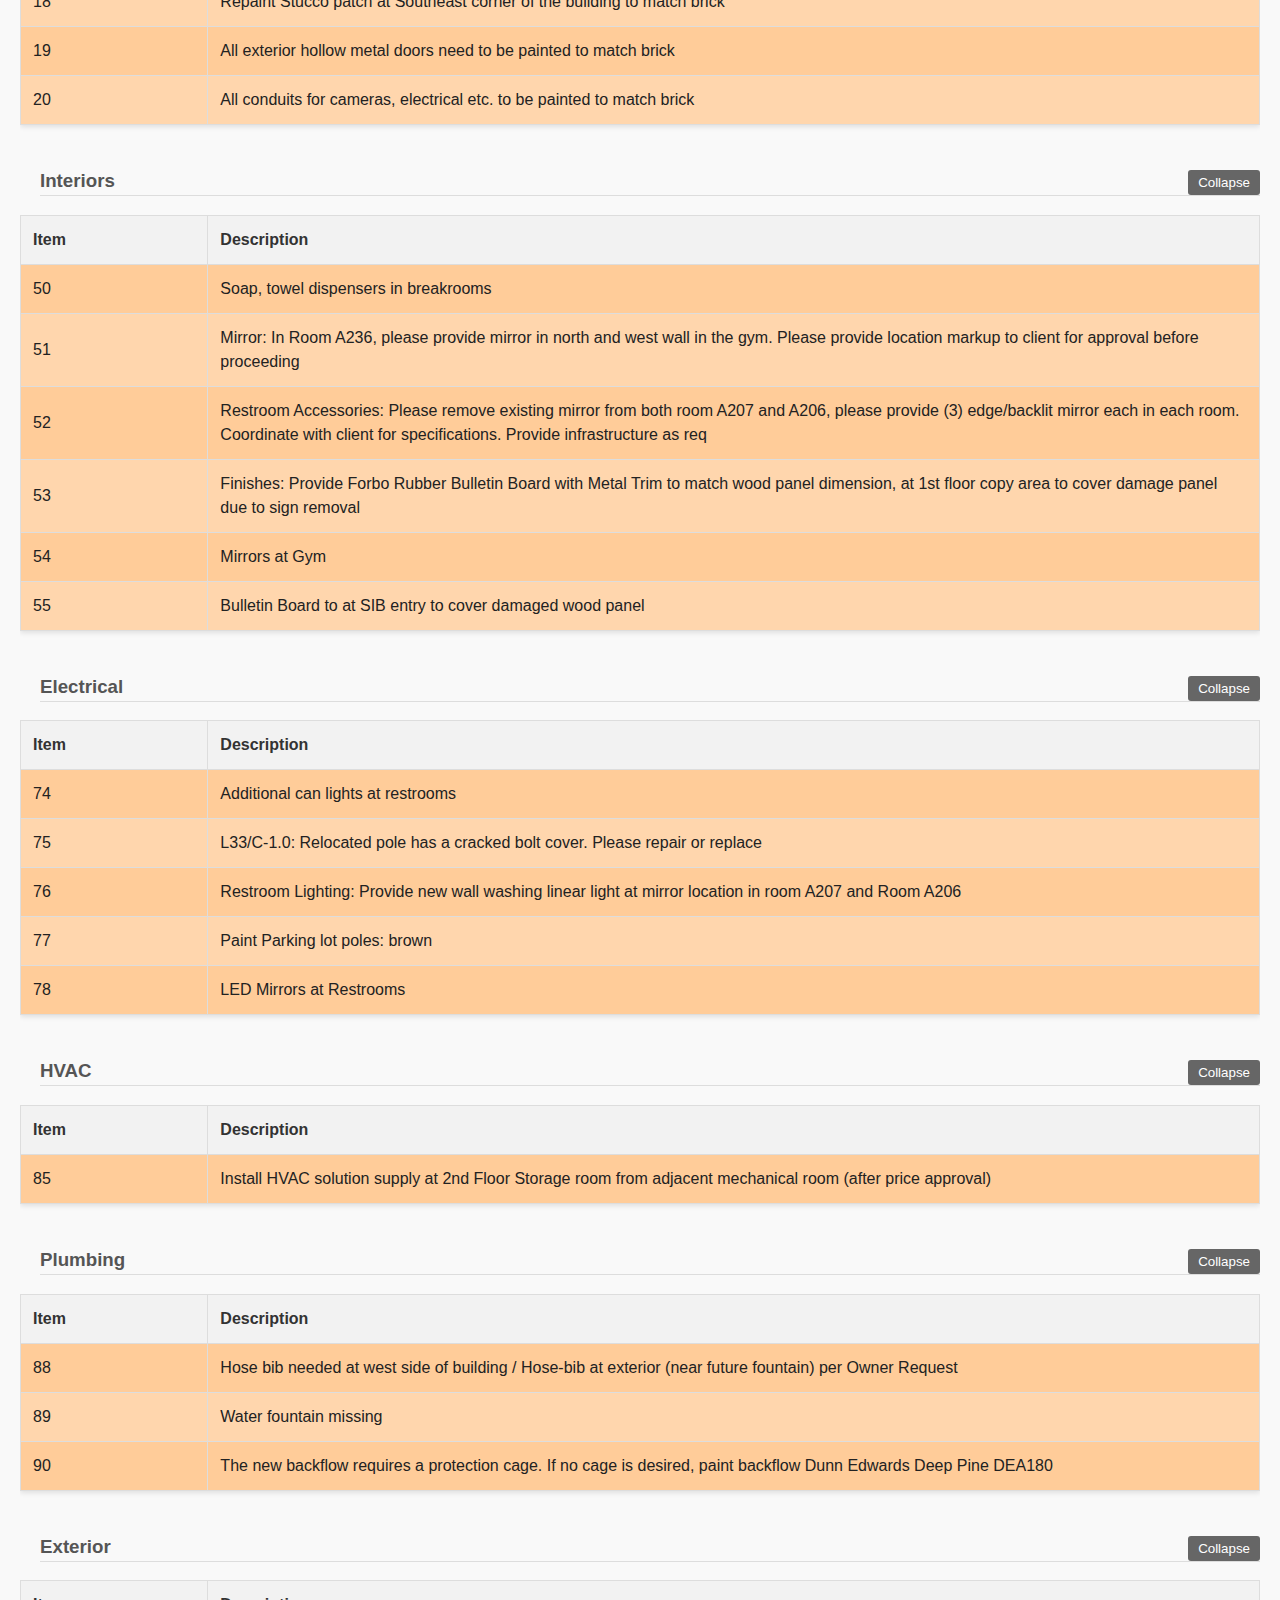
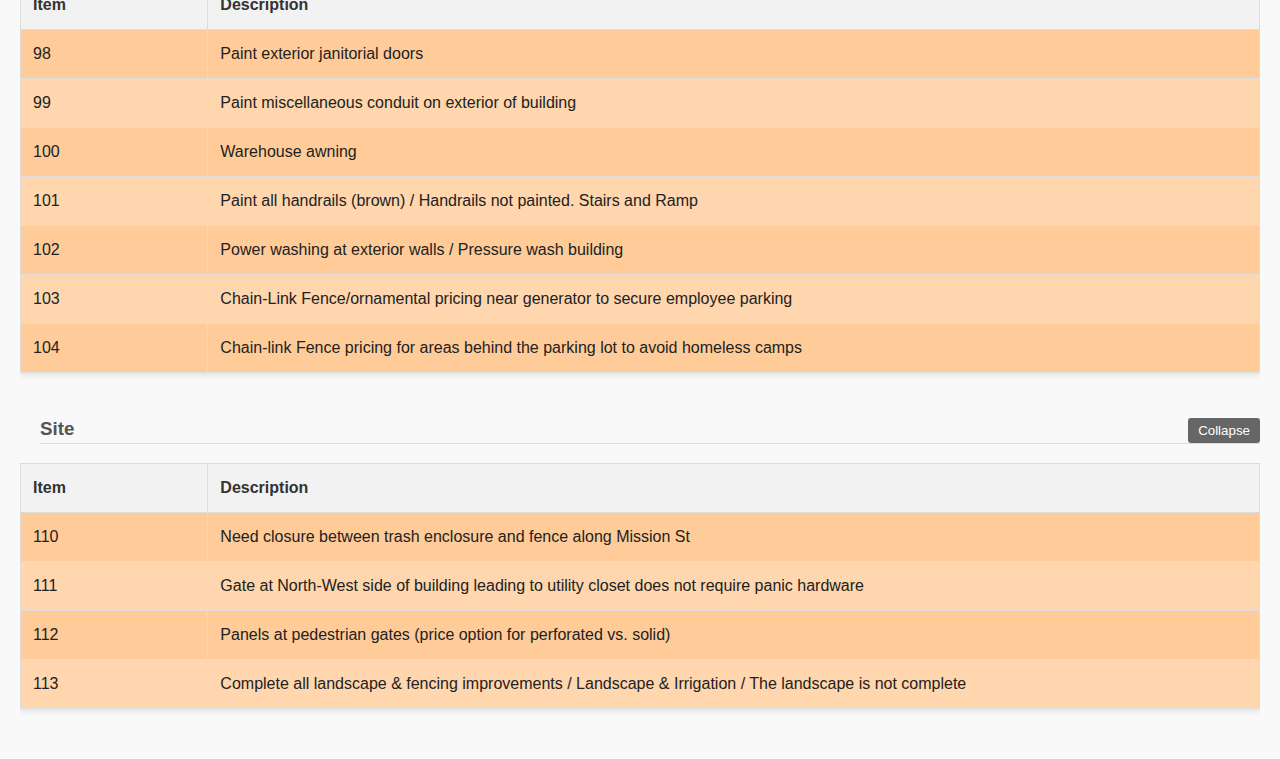
<file: punchlistColor.html>
<script type="text/javascript">
        var gk_isXlsx = false;
        var gk_xlsxFileLookup = {};
        var gk_fileData = {};
        function filledCell(cell) {
          return cell !== '' && cell != null;
        }
        function loadFileData(filename) {
        if (gk_isXlsx && gk_xlsxFileLookup[filename]) {
            try {
                var workbook = XLSX.read(gk_fileData[filename], { type: 'base64' });
                var firstSheetName = workbook.SheetNames[0];
                var worksheet = workbook.Sheets[firstSheetName];

                // Convert sheet to JSON to filter blank rows
                var jsonData = XLSX.utils.sheet_to_json(worksheet, { header: 1, blankrows: false, defval: '' });
                // Filter out blank rows (rows where all cells are empty, null, or undefined)
                var filteredData = jsonData.filter(row => row.some(filledCell));

                // Heuristic to find the header row by ignoring rows with fewer filled cells than the next row
                var headerRowIndex = filteredData.findIndex((row, index) =>
                  row.filter(filledCell).length >= filteredData[index + 1]?.filter(filledCell).length
                );
                // Fallback
                if (headerRowIndex === -1 || headerRowIndex > 25) {
                  headerRowIndex = 0;
                }

                // Convert filtered JSON back to CSV
                var csv = XLSX.utils.aoa_to_sheet(filteredData.slice(headerRowIndex)); // Create a new sheet from filtered array of arrays
                csv = XLSX.utils.sheet_to_csv(csv, { header: 1 });
                return csv;
            } catch (e) {
                console.error(e);
                return "";
            }
        }
        return gk_fileData[filename] || "";
        }
        </script><!DOCTYPE html>
<html lang="en">
<head>
    <meta charset="UTF-8">
    <meta name="viewport" content="width=device-width, initial-scale=1.0">
    <title>Construction Punch List</title>
    <link rel="stylesheet" href="styles.css">
</head>
<body>
    <h1>Construction Punch List by Status and Trade</h1>

    <div class="filter">
        <label for="status-filter">Filter by Status: </label>
        <select id="status-filter" onchange="filterByStatus()">
            <option value="all">All</option>
            <option value="red">Completed</option>
            <option value="blue">In Progress</option>
            <option value="green">Not in scope</option>
            <option value="purple">Completed per plan before changes</option>
            <option value="orange">Need pricing, Change in Scope</option>
        </select>
    </div>

    <div class="legend">
        <h3>Status Color Legend</h3>
        <p><span class="color-box red"></span> Completed</p>
        <p><span class="color-box blue"></span> In Progress</p>
        <p><span class="color-box green"></span> Not in scope</p>
        <p><span class="color-box purple"></span> Completed per plan before changes were communicated</p>
        <p><span class="color-box orange"></span> Need pricing, Change in Scope</p>
    </div>

    <h2 class="status-header">Completed <button class="toggle-btn" onclick="toggleSection(this)">Collapse</button></h2>
    <div class="section-content">
        <h3 class="trade-header">Architectural <button class="toggle-btn" onclick="toggleSection(this)">Collapse</button></h3>
        <div class="trade-content">
            <table aria-label="Completed - Architectural Punch List">
                <thead>
                    <tr>
                        <th>Item</th>
                        <th>Description</th>
                    </tr>
                </thead>
                <tbody>
                    <tr class="red">
                        <td>1</td>
                        <td>Remove any old bank signage from site</td>
                    </tr>
                    <tr class="red">
                        <td>2</td>
                        <td>Check exit signs and compare them against approved plans. There may be missing in the first floor</td>
                    </tr>
                    <tr class="red">
                        <td>3</td>
                        <td>Canopy at loading dock/warehouse missing</td>
                    </tr>
                    <tr class="red">
                        <td>4</td>
                        <td>Trash enclosure not finished. Canopy not painted</td>
                    </tr>
                    <tr class="red">
                        <td>5</td>
                        <td>Install vinyl decals at mural wall (second floor)</td>
                    </tr>
                </tbody>
            </table>
        </div>

        <h3 class="trade-header">Interiors <button class="toggle-btn" onclick="toggleSection(this)">Collapse</button></h3>
        <div class="trade-content">
            <table aria-label="Completed - Interiors Punch List">
                <thead>
                    <tr>
                        <th>Item</th>
                        <th>Description</th>
                    </tr>
                </thead>
                <tbody>
                    <tr class="red">
                        <td>21</td>
                        <td>2nd floor breakroom gap infill near ceiling</td>
                    </tr>
                    <tr class="red">
                        <td>22</td>
                        <td>A216: Sink disconnected for counter height adjustment. Ensure proper re-installation/reconnection</td>
                    </tr>
                    <tr class="red">
                        <td>23</td>
                        <td>Restroom Accessories: Provide surface mounted trash and paper towel dispenser combo, (1) each, in first floor restrooms A124 and A123. Assume Bobrick B-39619 or sim</td>
                    </tr>
                    <tr class="red">
                        <td>24</td>
                        <td>Appliance: Fridge and microwaves missing in Breakroom A201</td>
                    </tr>
                    <tr class="red">
                        <td>25</td>
                        <td>Finish: On Level 2, please confirm specification general grey carpet installed. Onsite, looks like a 24x24 tile in quarter turn is installed. CD calls out for 18x36 in ashlar</td>
                    </tr>
                    <tr class="red">
                        <td>26</td>
                        <td>Finish: On Level 1, please confirm specification and direction on why the green carpet is installed everywhere. Architect is not aware of the green carpet installation, please provide information if this was a client direction? (RSO Approved)</td>
                    </tr>
                    <tr class="red">
                        <td>27</td>
                        <td>Wall base: Wall base is missing on west wall in entry vestibule A221</td>
                    </tr>
                    <tr class="red">
                        <td>28</td>
                        <td>Appliance: Undercounter fridge and microwave missing in room A216</td>
                    </tr>
                    <tr class="red">
                        <td>29</td>
                        <td>Plumbing Fixtures: Showerhead is missing in non-ADA shower stall in room A207 and A206</td>
                    </tr>
                    <tr class="red">
                        <td>30</td>
                        <td>Window Covering: Fix wrinkles on blackout shade in Room A220</td>
                    </tr>
                    <tr class="red">
                        <td>31</td>
                        <td>Window Covering: Adjust window covering fascia cover, to provide additional space required for chain. Currently metal chain and metal cover interferes with each other when pulling down. Room A220</td>
                    </tr>
                    <tr class="red">
                        <td>32</td>
                        <td>Door: Door A118 is missing glass in vision panel</td>
                    </tr>
                    <tr class="red">
                        <td>33</td>
                        <td>Wall Base: Room A100 through Room A106 are all missing wall base, provide</td>
                    </tr>
                    <tr class="red">
                        <td>34</td>
                        <td>Install microwaves and TVs per provided locations</td>
                    </tr>
                    <tr class="red">
                        <td>35</td>
                        <td>Provide trash cans at first floor restrooms</td>
                    </tr>
                    <tr class="red">
                        <td>36</td>
                        <td>Stair Carpet flooring</td>
                    </tr>
                    <tr class="red">
                        <td>37</td>
                        <td>Paint wall at stair landing (behind elevator)</td>
                    </tr>
                    <tr class="red">
                        <td>38</td>
                        <td>Flooring, nosing and warning strips missing at East stairway</td>
                    </tr>
                    <tr class="red">
                        <td>39</td>
                        <td>Wheel stops missing where indicated on site plan</td>
                    </tr>
                    <tr class="red">
                        <td>40</td>
                        <td>Move acoustical panels to RSO CJB basement</td>
                    </tr>
                </tbody>
            </table>
        </div>

        <h3 class="trade-header">Electrical <button class="toggle-btn" onclick="toggleSection(this)">Collapse</button></h3>
        <div class="trade-content">
            <table aria-label="Completed - Electrical Punch List">
                <thead>
                    <tr>
                        <th>Item</th>
                        <th>Description</th>
                    </tr>
                </thead>
                <tbody>
                    <tr class="red">
                        <td>56</td>
                        <td>Price for lights at Armory room</td>
                    </tr>
                    <tr class="red">
                        <td>57</td>
                        <td>Exterior: Card readers to parking lot not yet functional/installed</td>
                    </tr>
                    <tr class="red">
                        <td>58</td>
                        <td>Exterior: Trash enclosure doors do not have power</td>
                    </tr>
                    <tr class="red">
                        <td>59</td>
                        <td>A132: Near Lobby A133, the power whip for the modular furniture has not been connected and is exposed</td>
                    </tr>
                    <tr class="red">
                        <td>60</td>
                        <td>Install Cameras at parking lot / Cameras in parking lot missing</td>
                    </tr>
                    <tr class="red">
                        <td>61</td>
                        <td>All existing parking lot light poles need to be painted to match new poles</td>
                    </tr>
                    <tr class="red">
                        <td>62</td>
                        <td>Verify Parking Lot Lights are working</td>
                    </tr>
                    <tr class="red">
                        <td>63</td>
                        <td>Add additional circuits at TSB area</td>
                    </tr>
                    <tr class="red">
                        <td>64</td>
                        <td>Access Control Readers</td>
                    </tr>
                </tbody>
            </table>
        </div>

        <h3 class="trade-header">Exterior <button class="toggle-btn" onclick="toggleSection(this)">Collapse</button></h3>
        <div class="trade-content">
            <table aria-label="Completed - Exterior Punch List">
                <thead>
                    <tr>
                        <th>Item</th>
                        <th>Description</th>
                    </tr>
                </thead>
                <tbody>
                    <tr class="red">
                        <td>91</td>
                        <td>Exterior: Generator has not been installed / Install generator</td>
                    </tr>
                    <tr class="red">
                        <td>92</td>
                        <td>Paint Trash/generator steel & gates: brown</td>
                    </tr>
                    <tr class="red">
                        <td>93</td>
                        <td>Parking lot striping not complete. Stalls on the concrete paved areas are not finished</td>
                    </tr>
                    <tr class="red">
                        <td>94</td>
                        <td>Parking lot markings/stenciling directed by RSO on stalls as well as directional markings not completed / Parking Markings at Visitor & Loading Areas / (4) Visitor 2-hour signs</td>
                    </tr>
                    <tr class="red">
                        <td>95</td>
                        <td>Parking Stenciling</td>
                    </tr>
                </tbody>
            </table>
        </div>

        <h3 class="trade-header">Site <button class="toggle-btn" onclick="toggleSection(this)">Collapse</button></h3>
        <div class="trade-content">
            <table aria-label="Completed - Site Punch List">
                <thead>
                    <tr>
                        <th>Item</th>
                        <th>Description</th>
                    </tr>
                </thead>
                <tbody>
                    <tr class="red">
                        <td>105</td>
                        <td>Entry Gate at Orange Missing Panic Hardware / Panic Hardware on Pedestrian Gates</td>
                    </tr>
                    <tr class="red">
                        <td>106</td>
                        <td>All conduits at pedestrian gates for key cards to be painted to match gate color</td>
                    </tr>
                    <tr class="red">
                        <td>107</td>
                        <td>Gutter and downspout at trash enclosure missing</td>
                    </tr>
                </tbody>
            </table>
        </div>

        <h3 class="trade-header">General <button class="toggle-btn" onclick="toggleSection(this)">Collapse</button></h3>
        <div class="trade-content">
            <table aria-label="Completed - General Punch List">
                <thead>
                    <tr>
                        <th>Item</th>
                        <th>Description</th>
                    </tr>
                </thead>
                <tbody>
                    <tr class="red">
                        <td>114</td>
                        <td>Provide construction keys to RSO</td>
                    </tr>
                </tbody>
            </table>
        </div>
    </div>

    <h2 class="status-header">In Progress <button class="toggle-btn" onclick="toggleSection(this)">Collapse</button></h2>
    <div class="section-content">
        <h3 class="trade-header">Architectural <button class="toggle-btn" onclick="toggleSection(this)">Collapse</button></h3>
        <div class="trade-content">
            <table aria-label="In Progress - Architectural Punch List">
                <thead>
                    <tr>
                        <th>Item</th>
                        <th>Description</th>
                    </tr>
                </thead>
                <tbody>
                    <tr class="blue">
                        <td>6</td>
                        <td>Remove miscellaneous existing identification signage at offices</td>
                    </tr>
                    <tr class="blue">
                        <td>7</td>
                        <td>Install new signage at offices and restrooms, exit signs</td>
                    </tr>
                    <tr class="blue">
                        <td>8</td>
                        <td>Remove any occupancy, assistive listening devices signs</td>
                    </tr>
                    <tr class="blue">
                        <td>9</td>
                        <td>Install existing signage from Castellano at MCB area (near elevator)</td>
                    </tr>
                    <tr class="blue">
                        <td>10</td>
                        <td>Install Backlit Sign at TSB Area</td>
                    </tr>
                    <tr class="blue">
                        <td>11</td>
                        <td>All ADA signage</td>
                    </tr>
                    <tr class="blue">
                        <td>12</td>
                        <td>SIB Captain’s office changes</td>
                    </tr>
                    <tr class="blue">
                        <td>13</td>
                        <td>Solid Roof right outside warehouse roll-up doors is missing</td>
                    </tr>
                    <tr class="blue">
                        <td>14</td>
                        <td>Take down miscellaneous pole at planter</td>
                    </tr>
                </tbody>
            </table>
        </div>

        <h3 class="trade-header">Interiors <button class="toggle-btn" onclick="toggleSection(this)">Collapse</button></h3>
        <div class="trade-content">
            <table aria-label="In Progress - Interiors Punch List">
                <thead>
                    <tr>
                        <th>Item</th>
                        <th>Description</th>
                    </tr>
                </thead>
                <tbody>
                    <tr class="blue">
                        <td>41</td>
                        <td>General: Fix and re-align all crooked outlet cover plates</td>
                    </tr>
                    <tr class="blue">
                        <td>42</td>
                        <td>General: Fix all wobbly base board (W)</td>
                    </tr>
                    <tr class="blue">
                        <td>43</td>
                        <td>General: Clean all private office tack panel</td>
                    </tr>
                    <tr class="blue">
                        <td>44</td>
                        <td>General: Replace/Clean all dirty or damage acoustical Ceiling tiles throughout (W)</td>
                    </tr>
                    <tr class="blue">
                        <td>45</td>
                        <td>Coverplate: Provide cover plate for exposed in wall power cutout in room A113</td>
                    </tr>
                    <tr class="blue">
                        <td>46</td>
                        <td>Mirrors missing at Gym</td>
                    </tr>
                    <tr class="blue">
                        <td>47</td>
                        <td>Sidelight glass at door missing (first floor)</td>
                    </tr>
                </tbody>
            </table>
        </div>

        <h3 class="trade-header">Electrical <button class="toggle-btn" onclick="toggleSection(this)">Collapse</button></h3>
        <div class="trade-content">
            <table aria-label="In Progress - Electrical Punch List">
                <thead>
                    <tr>
                        <th>Item</th>
                        <th>Description</th>
                    </tr>
                </thead>
                <tbody>
                    <tr class="blue">
                        <td>65</td>
                        <td>TYP.: Provide panel schedules for all newly installed/updated panels</td>
                    </tr>
                    <tr class="blue">
                        <td>66</td>
                        <td>A116-1, A144-1, A216-1: Light switch is difficult to press. Up button not functioning</td>
                    </tr>
                    <tr class="blue">
                        <td>67</td>
                        <td>Missing GFCI outlets in second floor breakroom</td>
                    </tr>
                    <tr class="blue">
                        <td>68</td>
                        <td>LED mirrors and additional lighting missing</td>
                    </tr>
                    <tr class="blue">
                        <td>69</td>
                        <td>Bullet-proof glass</td>
                    </tr>
                </tbody>
            </table>
        </div>

        <h3 class="trade-header">HVAC <button class="toggle-btn" onclick="toggleSection(this)">Collapse</button></h3>
        <div class="trade-content">
            <table aria-label="In Progress - HVAC Punch List">
                <thead>
                    <tr>
                        <th>Item</th>
                        <th>Description</th>
                    </tr>
                </thead>
                <tbody>
                    <tr class="blue">
                        <td>79</td>
                        <td>A201 Break Room: VAV-2-13 tag missing on T-stat</td>
                    </tr>
                    <tr class="blue">
                        <td>80</td>
                        <td>2nd Floor Restroom Hallway/Corridor: Supply & Return Diffuser/Grilles not installed</td>
                    </tr>
                    <tr class="blue">
                        <td>81</td>
                        <td>General: Fix all crooked or mis-aligned diffusers, clean diffusers as required</td>
                    </tr>
                    <tr class="blue">
                        <td>82</td>
                        <td>Check all supply and return air grilles are straight</td>
                    </tr>
                </tbody>
            </table>
        </div>

        <h3 class="trade-header">Plumbing <button class="toggle-btn" onclick="toggleSection(this)">Collapse</button></h3>
        <div class="trade-content">
            <table aria-label="In Progress - Plumbing Punch List">
                <thead>
                    <tr>
                        <th>Item</th>
                        <th>Description</th>
                    </tr>
                </thead>
                <tbody>
                    <tr class="blue">
                        <td>86</td>
                        <td>Adjust sensors at sink faucets all bathrooms</td>
                    </tr>
                </tbody>
            </table>
        </div>

        <h3 class="trade-header">Exterior <button class="toggle-btn" onclick="toggleSection(this)">Collapse</button></h3>
        <div class="trade-content">
            <table aria-label="In Progress - Exterior Punch List">
                <thead>
                    <tr>
                        <th>Item</th>
                        <th>Description</th>
                    </tr>
                </thead>
                <tbody>
                    <tr class="blue">
                        <td>96</td>
                        <td>Stairs at West Plaza missing warning nosing strips, all steps</td>
                    </tr>
                    <tr class="blue">
                        <td>97</td>
                        <td>Check all exterior doors weather strips</td>
                    </tr>
                </tbody>
            </table>
        </div>

        <h3 class="trade-header">Site <button class="toggle-btn" onclick="toggleSection(this)">Collapse</button></h3>
        <div class="trade-content">
            <table aria-label="In Progress - Site Punch List">
                <thead>
                    <tr>
                        <th>Item</th>
                        <th>Description</th>
                    </tr>
                </thead>
                <tbody>
                    <tr class="blue">
                        <td>108</td>
                        <td>Pedestrian gate at Mission St entrance does not have the adequate ADA clearance. The sidewalk poured too narrow</td>
                    </tr>
                </tbody>
            </table>
        </div>

        <h3 class="trade-header">General <button class="toggle-btn" onclick="toggleSection(this)">Collapse</button></h3>
        <div class="trade-content">
            <table aria-label="In Progress - General Punch List">
                <thead>
                    <tr>
                        <th>Item</th>
                        <th>Description</th>
                    </tr>
                </thead>
                <tbody>
                    <tr class="blue">
                        <td>115</td>
                        <td>Miscellaneous Cleaning</td>
                    </tr>
                    <tr class="blue">
                        <td>116</td>
                        <td>Clean all parking & interior areas of any remaining construction materials debris (e.g., nails, screws, caulking, trash) related to scope</td>
                    </tr>
                    <tr class="blue">
                        <td>117</td>
                        <td>GC to coordinate building keying with RSO</td>
                    </tr>
                </tbody>
            </table>
        </div>
    </div>

    <h2 class="status-header">Not in scope <button class="toggle-btn" onclick="toggleSection(this)">Collapse</button></h2>
    <div class="section-content">
        <h3 class="trade-header">Interiors <button class="toggle-btn" onclick="toggleSection(this)">Collapse</button></h3>
        <div class="trade-content">
            <table aria-label="Not in scope - Interiors Punch List">
                <thead>
                    <tr>
                        <th>Item</th>
                        <th>Description</th>
                    </tr>
                </thead>
                <tbody>
                    <tr class="green">
                        <td>48</td>
                        <td>Shower Curtain: Please provide ADA shower curtain in all ADA shower stalls in room A205, A206, and A207. Assume Inpro ADA shower curtain or sim</td>
                    </tr>
                    <tr class="green">
                        <td>49</td>
                        <td>Door: Door and frame A217 to be painted green to match wall adjacent (RSO Approved AS-IS)</td>
                    </tr>
                </tbody>
            </table>
        </div>

        <h3 class="trade-header">Electrical <button class="toggle-btn" onclick="toggleSection(this)">Collapse</button></h3>
        <div class="trade-content">
            <table aria-label="Not in scope - Electrical Punch List">
                <thead>
                    <tr>
                        <th>Item</th>
                        <th>Description</th>
                    </tr>
                </thead>
                <tbody>
                    <tr class="green">
                        <td>70</td>
                        <td>A201-1: Receptacles on West Wall are to be GFCI</td>
                    </tr>
                    <tr class="green">
                        <td>71</td>
                        <td>A205-1: Missing above counter GFI receptacle</td>
                    </tr>
                    <tr class="green">
                        <td>72</td>
                        <td>Lighting: Lower linear pendant in training room to allow continuous coverage of indirect up light. Coordinate height drop with light spread before cutting the cable (RSO Approved AS-IS)</td>
                    </tr>
                    <tr class="green">
                        <td>73</td>
                        <td>Lighting: Lower linear pendant in training room to allow continuous coverage of indirect up light. Coordinate height drop with light spread before cutting the cable (RSO Approved AS-IS)</td>
                    </tr>
                </tbody>
            </table>
        </div>

        <h3 class="trade-header">HVAC <button class="toggle-btn" onclick="toggleSection(this)">Collapse</button></h3>
        <div class="trade-content">
            <table aria-label="Not in scope - HVAC Punch List">
                <thead>
                    <tr>
                        <th>Item</th>
                        <th>Description</th>
                    </tr>
                </thead>
                <tbody>
                    <tr class="green">
                        <td>83</td>
                        <td>Roof: OU-2-1 insulation jacket not securely fashioned</td>
                    </tr>
                    <tr class="green">
                        <td>84</td>
                        <td>Roof: New exhaust fan does not have localized disconnecting means and is energized. EF has loose wiring with wire nuts that are not rated for exterior use</td>
                    </tr>
                </tbody>
            </table>
        </div>

        <h3 class="trade-header">Plumbing <button class="toggle-btn" onclick="toggleSection(this)">Collapse</button></h3>
        <div class="trade-content">
            <table aria-label="Not in scope - Plumbing Punch List">
                <thead>
                    <tr>
                        <th>Item</th>
                        <th>Description</th>
                    </tr>
                </thead>
                <tbody>
                    <tr class="green">
                        <td>87</td>
                        <td>ADA shower curtain at women’s single restroom</td>
                    </tr>
                </tbody>
            </table>
        </div>
    </div>

    <h2 class="status-header">Completed per plan before changes were communicated <button class="toggle-btn" onclick="toggleSection(this)">Collapse</button></h2>
    <div class="section-content">
        <h3 class="trade-header">Site <button class="toggle-btn" onclick="toggleSection(this)">Collapse</button></h3>
        <div class="trade-content">
            <table aria-label="Completed per plan before changes - Site Punch List">
                <thead>
                    <tr>
                        <th>Item</th>
                        <th>Description</th>
                    </tr>
                </thead>
                <tbody>
                    <tr class="purple">
                        <td>109</td>
                        <td>All pedestrian gate width were increased from 3'-0" to 3'-6" and this is creating ADA clearance issues</td>
                    </tr>
                </tbody>
            </table>
        </div>
    </div>

    <h2 class="status-header">Need pricing, Change in Scope <button class="toggle-btn" onclick="toggleSection(this)">Collapse</button></h2>
    <div class="section-content">
        <h3 class="trade-header">Architectural <button class="toggle-btn" onclick="toggleSection(this)">Collapse</button></h3>
        <div class="trade-content">
            <table aria-label="Need pricing, Change in Scope - Architectural Punch List">
                <thead>
                    <tr>
                        <th>Item</th>
                        <th>Description</th>
                    </tr>
                </thead>
                <tbody>
                    <tr class="orange">
                        <td>15</td>
                        <td>Change women’s single restrooms signage to unisex</td>
                    </tr>
                    <tr class="orange">
                        <td>16</td>
                        <td>Remove miscellaneous existing signage around exterior building & parking lot</td>
                    </tr>
                    <tr class="orange">
                        <td>17</td>
                        <td>Remove existing ATM canopy after price approval</td>
                    </tr>
                    <tr class="orange">
                        <td>18</td>
                        <td>Repaint Stucco patch at Southeast corner of the building to match brick</td>
                    </tr>
                    <tr class="orange">
                        <td>19</td>
                        <td>All exterior hollow metal doors need to be painted to match brick</td>
                    </tr>
                    <tr class="orange">
                        <td>20</td>
                        <td>All conduits for cameras, electrical etc. to be painted to match brick</td>
                    </tr>
                </tbody>
            </table>
        </div>

        <h3 class="trade-header">Interiors <button class="toggle-btn" onclick="toggleSection(this)">Collapse</button></h3>
        <div class="trade-content">
            <table aria-label="Need pricing, Change in Scope - Interiors Punch List">
                <thead>
                    <tr>
                        <th>Item</th>
                        <th>Description</th>
                    </tr>
                </thead>
                <tbody>
                    <tr class="orange">
                        <td>50</td>
                        <td>Soap, towel dispensers in breakrooms</td>
                    </tr>
                    <tr class="orange">
                        <td>51</td>
                        <td>Mirror: In Room A236, please provide mirror in north and west wall in the gym. Please provide location markup to client for approval before proceeding</td>
                    </tr>
                    <tr class="orange">
                        <td>52</td>
                        <td>Restroom Accessories: Please remove existing mirror from both room A207 and A206, please provide (3) edge/backlit mirror each in each room. Coordinate with client for specifications. Provide infrastructure as req</td>
                    </tr>
                    <tr class="orange">
                        <td>53</td>
                        <td>Finishes: Provide Forbo Rubber Bulletin Board with Metal Trim to match wood panel dimension, at 1st floor copy area to cover damage panel due to sign removal</td>
                    </tr>
                    <tr class="orange">
                        <td>54</td>
                        <td>Mirrors at Gym</td>
                    </tr>
                    <tr class="orange">
                        <td>55</td>
                        <td>Bulletin Board to at SIB entry to cover damaged wood panel</td>
                    </tr>
                </tbody>
            </table>
        </div>

        <h3 class="trade-header">Electrical <button class="toggle-btn" onclick="toggleSection(this)">Collapse</button></h3>
        <div class="trade-content">
            <table aria-label="Need pricing, Change in Scope - Electrical Punch List">
                <thead>
                    <tr>
                        <th>Item</th>
                        <th>Description</th>
                    </tr>
                </thead>
                <tbody>
                    <tr class="orange">
                        <td>74</td>
                        <td>Additional can lights at restrooms</td>
                    </tr>
                    <tr class="orange">
                        <td>75</td>
                        <td>L33/C-1.0: Relocated pole has a cracked bolt cover. Please repair or replace</td>
                    </tr>
                    <tr class="orange">
                        <td>76</td>
                        <td>Restroom Lighting: Provide new wall washing linear light at mirror location in room A207 and Room A206</td>
                    </tr>
                    <tr class="orange">
                        <td>77</td>
                        <td>Paint Parking lot poles: brown</td>
                    </tr>
                    <tr class="orange">
                        <td>78</td>
                        <td>LED Mirrors at Restrooms</td>
                    </tr>
                </tbody>
            </table>
        </div>

        <h3 class="trade-header">HVAC <button class="toggle-btn" onclick="toggleSection(this)">Collapse</button></h3>
        <div class="trade-content">
            <table aria-label="Need pricing, Change in Scope - HVAC Punch List">
                <thead>
                    <tr>
                        <th>Item</th>
                        <th>Description</th>
                    </tr>
                </thead>
                <tbody>
                    <tr class="orange">
                        <td>85</td>
                        <td>Install HVAC solution supply at 2nd Floor Storage room from adjacent mechanical room (after price approval)</td>
                    </tr>
                </tbody>
            </table>
        </div>

        <h3 class="trade-header">Plumbing <button class="toggle-btn" onclick="toggleSection(this)">Collapse</button></h3>
        <div class="trade-content">
            <table aria-label="Need pricing, Change in Scope - Plumbing Punch List">
                <thead>
                    <tr>
                        <th>Item</th>
                        <th>Description</th>
                    </tr>
                </thead>
                <tbody>
                    <tr class="orange">
                        <td>88</td>
                        <td>Hose bib needed at west side of building / Hose-bib at exterior (near future fountain) per Owner Request</td>
                    </tr>
                    <tr class="orange">
                        <td>89</td>
                        <td>Water fountain missing</td>
                    </tr>
                    <tr class="orange">
                        <td>90</td>
                        <td>The new backflow requires a protection cage. If no cage is desired, paint backflow Dunn Edwards Deep Pine DEA180</td>
                    </tr>
                </tbody>
            </table>
        </div>

        <h3 class="trade-header">Exterior <button class="toggle-btn" onclick="toggleSection(this)">Collapse</button></h3>
        <div class="trade-content">
            <table aria-label="Need pricing, Change in Scope - Exterior Punch List">
                <thead>
                    <tr>
                        <th>Item</th>
                        <th>Description</th>
                    </tr>
                </thead>
                <tbody>
                    <tr class="orange">
                        <td>98</td>
                        <td>Paint exterior janitorial doors</td>
                    </tr>
                    <tr class="orange">
                        <td>99</td>
                        <td>Paint miscellaneous conduit on exterior of building</td>
                    </tr>
                    <tr class="orange">
                        <td>100</td>
                        <td>Warehouse awning</td>
                    </tr>
                    <tr class="orange">
                        <td>101</td>
                        <td>Paint all handrails (brown) / Handrails not painted. Stairs and Ramp</td>
                    </tr>
                    <tr class="orange">
                        <td>102</td>
                        <td>Power washing at exterior walls / Pressure wash building</td>
                    </tr>
                    <tr class="orange">
                        <td>103</td>
                        <td>Chain-Link Fence/ornamental pricing near generator to secure employee parking</td>
                    </tr>
                    <tr class="orange">
                        <td>104</td>
                        <td>Chain-link Fence pricing for areas behind the parking lot to avoid homeless camps</td>
                    </tr>
                </tbody>
            </table>
        </div>

        <h3 class="trade-header">Site <button class="toggle-btn" onclick="toggleSection(this)">Collapse</button></h3>
        <div class="trade-content">
            <table aria-label="Need pricing, Change in Scope - Site Punch List">
                <thead>
                    <tr>
                        <th>Item</th>
                        <th>Description</th>
                    </tr>
                </thead>
                <tbody>
                    <tr class="orange">
                        <td>110</td>
                        <td>Need closure between trash enclosure and fence along Mission St</td>
                    </tr>
                    <tr class="orange">
                        <td>111</td>
                        <td>Gate at North-West side of building leading to utility closet does not require panic hardware</td>
                    </tr>
                    <tr class="orange">
                        <td>112</td>
                        <td>Panels at pedestrian gates (price option for perforated vs. solid)</td>
                    </tr>
                    <tr class="orange">
                        <td>113</td>
                        <td>Complete all landscape & fencing improvements / Landscape & Irrigation / The landscape is not complete</td>
                    </tr>
                </tbody>
            </table>
        </div>
    </div>

    <script src="scripts.js"></script>
</body>
</html>
</file>
<file: styles.css>
body {
    font-family: Arial, sans-serif;
    margin: 20px;
    background-color: #f9f9f9;
}
h1 {
    text-align: center;
    color: #333;
}
h2.status-header {
    color: #444;
    margin-top: 20px;
    border-bottom: 2px solid #ccc;
    padding-bottom: 5px;
}
h3.trade-header {
    color: #555;
    margin-left: 20px;
    margin-top: 15px;
    border-bottom: 1px solid #ddd;
    padding-bottom: 3px;
}
table {
    width: 100%;
    border-collapse: collapse;
    margin-bottom: 30px;
    background-color: #fff;
    box-shadow: 0 2px 5px rgba(0, 0, 0, 0.1);
}
th, td {
    padding: 12px;
    text-align: left;
    border: 1px solid #ddd;
    font-size: 16px;
    line-height: 1.5;
    word-wrap: break-word;
    max-width: 300px;
    color: #222;
}
th {
    background-color: #f2f2f2;
    color: #333;
    position: sticky;
    top: 0;
    z-index: 1;
}
tr.orange { background-color: #ffcc99; }
tr.blue { background-color: #99ccff; }
tr.red { background-color: #ff9999; }
tr.purple { background-color: #cc99ff; }
tr.green { background-color: #99ff99; }
tr.orange:nth-child(even) { background-color: rgba(255, 204, 153, 0.8); }
tr.blue:nth-child(even) { background-color: rgba(153, 204, 255, 0.8); }
tr.red:nth-child(even) { background-color: rgba(255, 153, 153, 0.8); }
tr.purple:nth-child(even) { background-color: rgba(204, 153, 255, 0.8); }
tr.green:nth-child(even) { background-color: rgba(153, 255, 153, 0.8); }
tr:hover {
    background-color: #f0f0f0;
}
.toggle-btn {
    float: right;
    padding: 5px 10px;
    background-color: #666;
    color: white;
    border: none;
    cursor: pointer;
    border-radius: 3px;
}
.toggle-btn:hover {
    background-color: #555;
}
.section-content, .trade-content {
    transition: max-height 0.3s ease;
    overflow: hidden;
}
.section-content.collapsed, .trade-content.collapsed {
    max-height: 0;
}
@media (max-width: 600px) {
    body {
        margin: 10px;
    }
    h1 {
        font-size: 20px;
    }
    h2.status-header {
        font-size: 18px;
    }
    h3.trade-header {
        font-size: 16px;
        margin-left: 10px;
    }
    th, td {
        font-size: 12px;
        padding: 8px;
    }
}
@media print {
    table {
        box-shadow: none;
        page-break-inside: avoid;
    }
    h2.status-header {
        page-break-before: always;
    }
    .toggle-btn {
        display: none;
    }
    tr {
        -webkit-print-color-adjust: exact;
        print-color-adjust: exact;
    }
}
</file>
